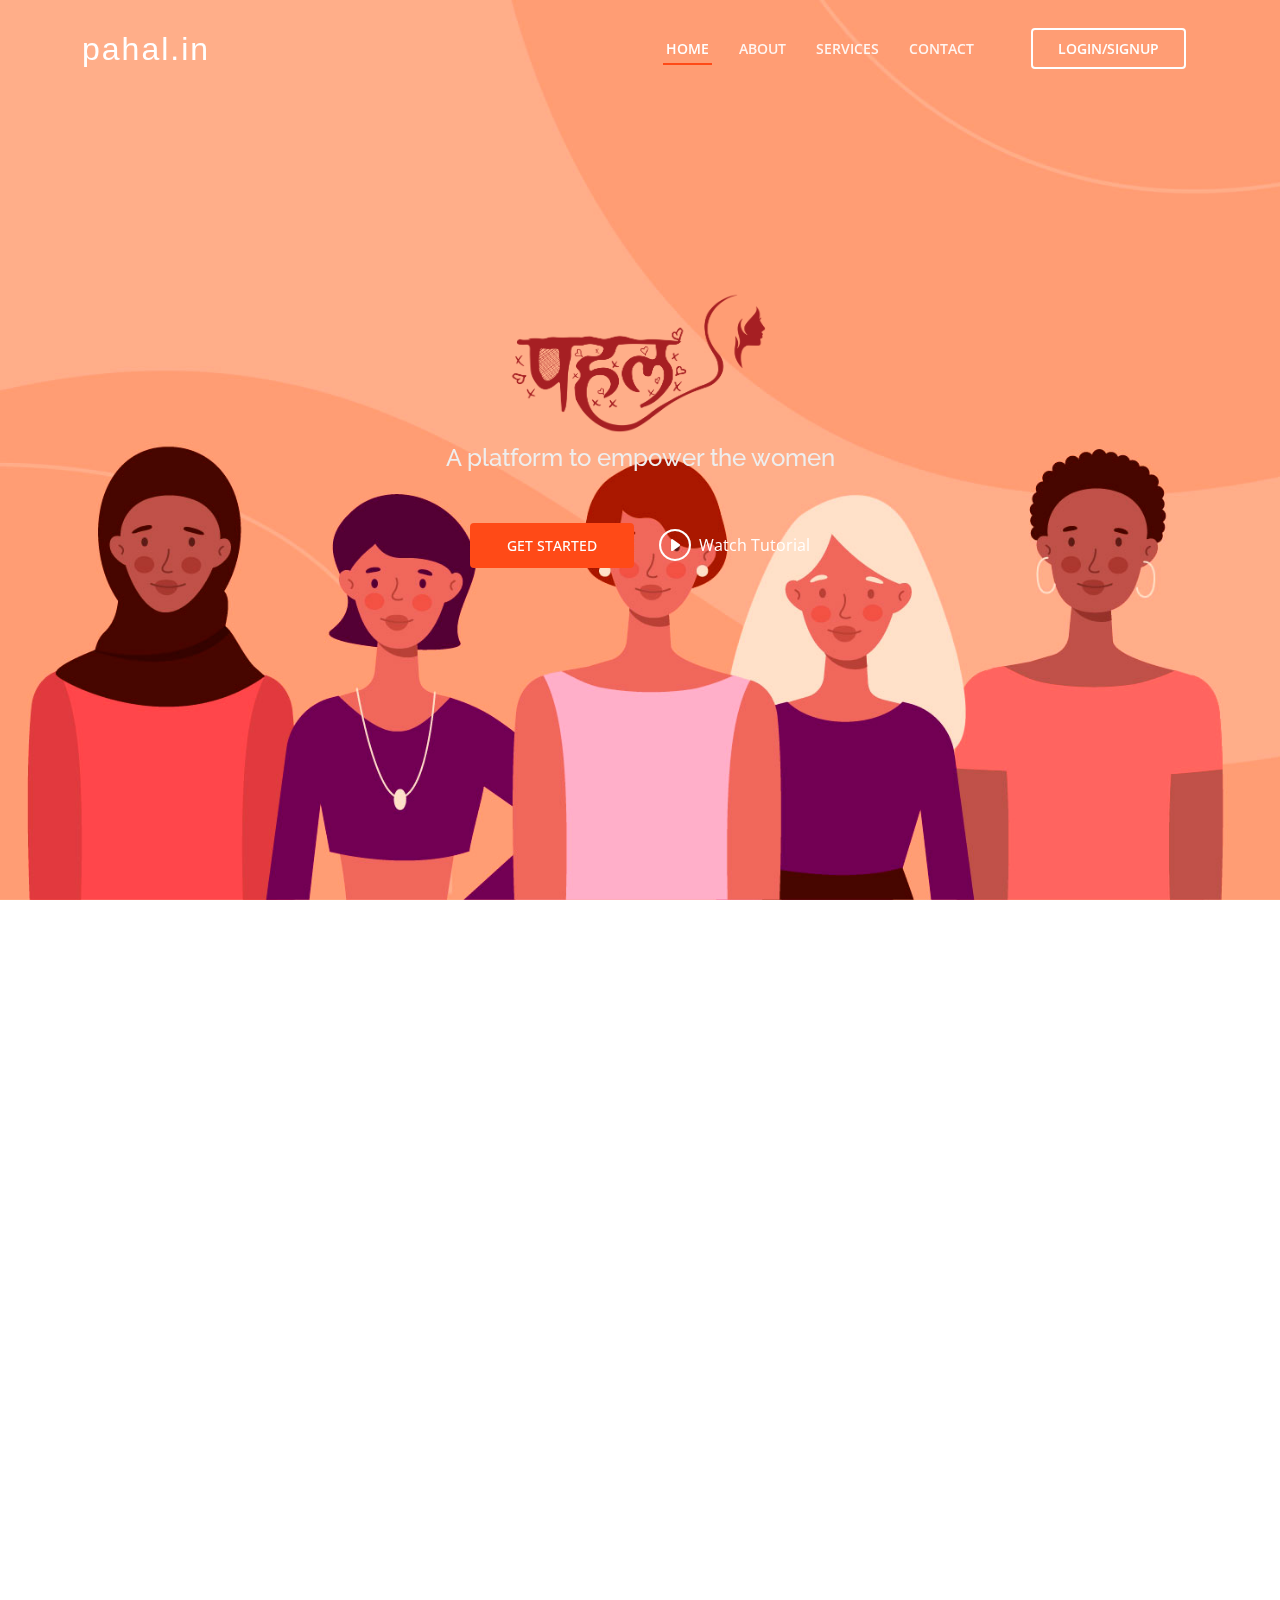
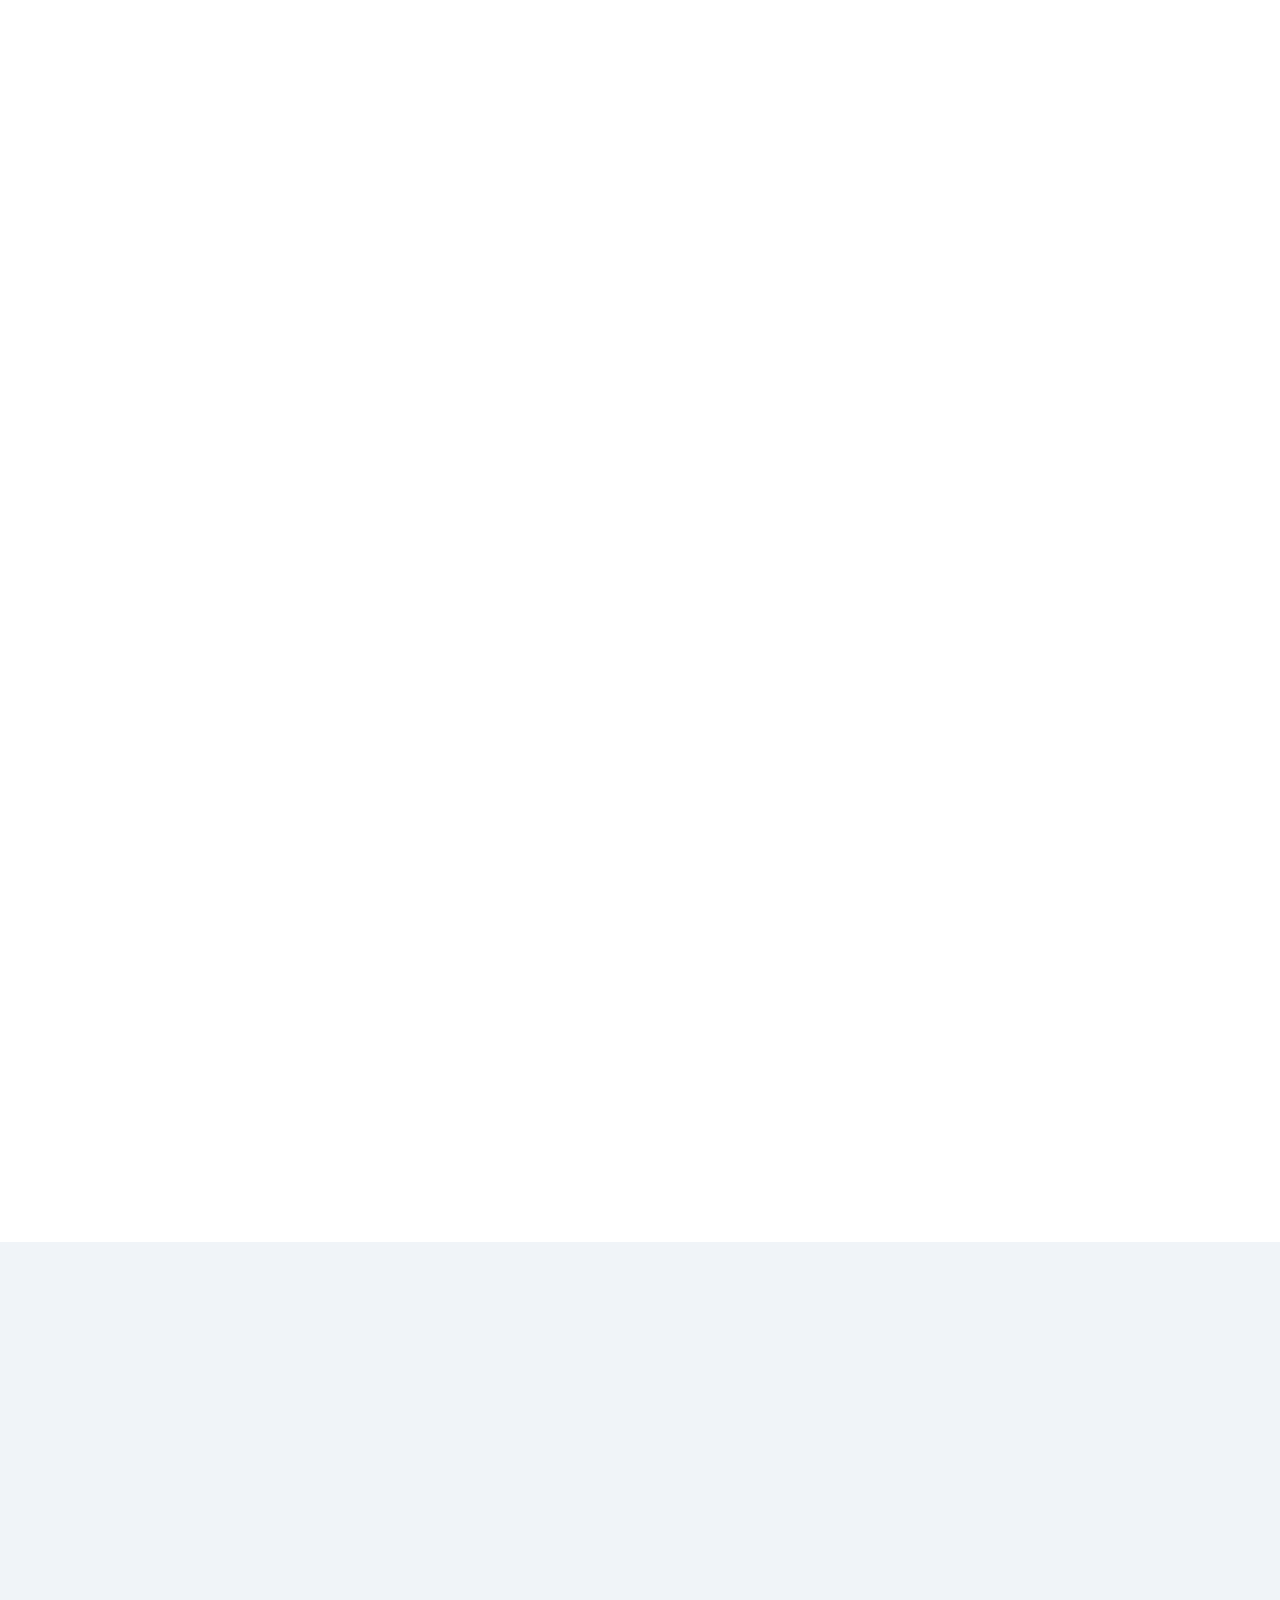
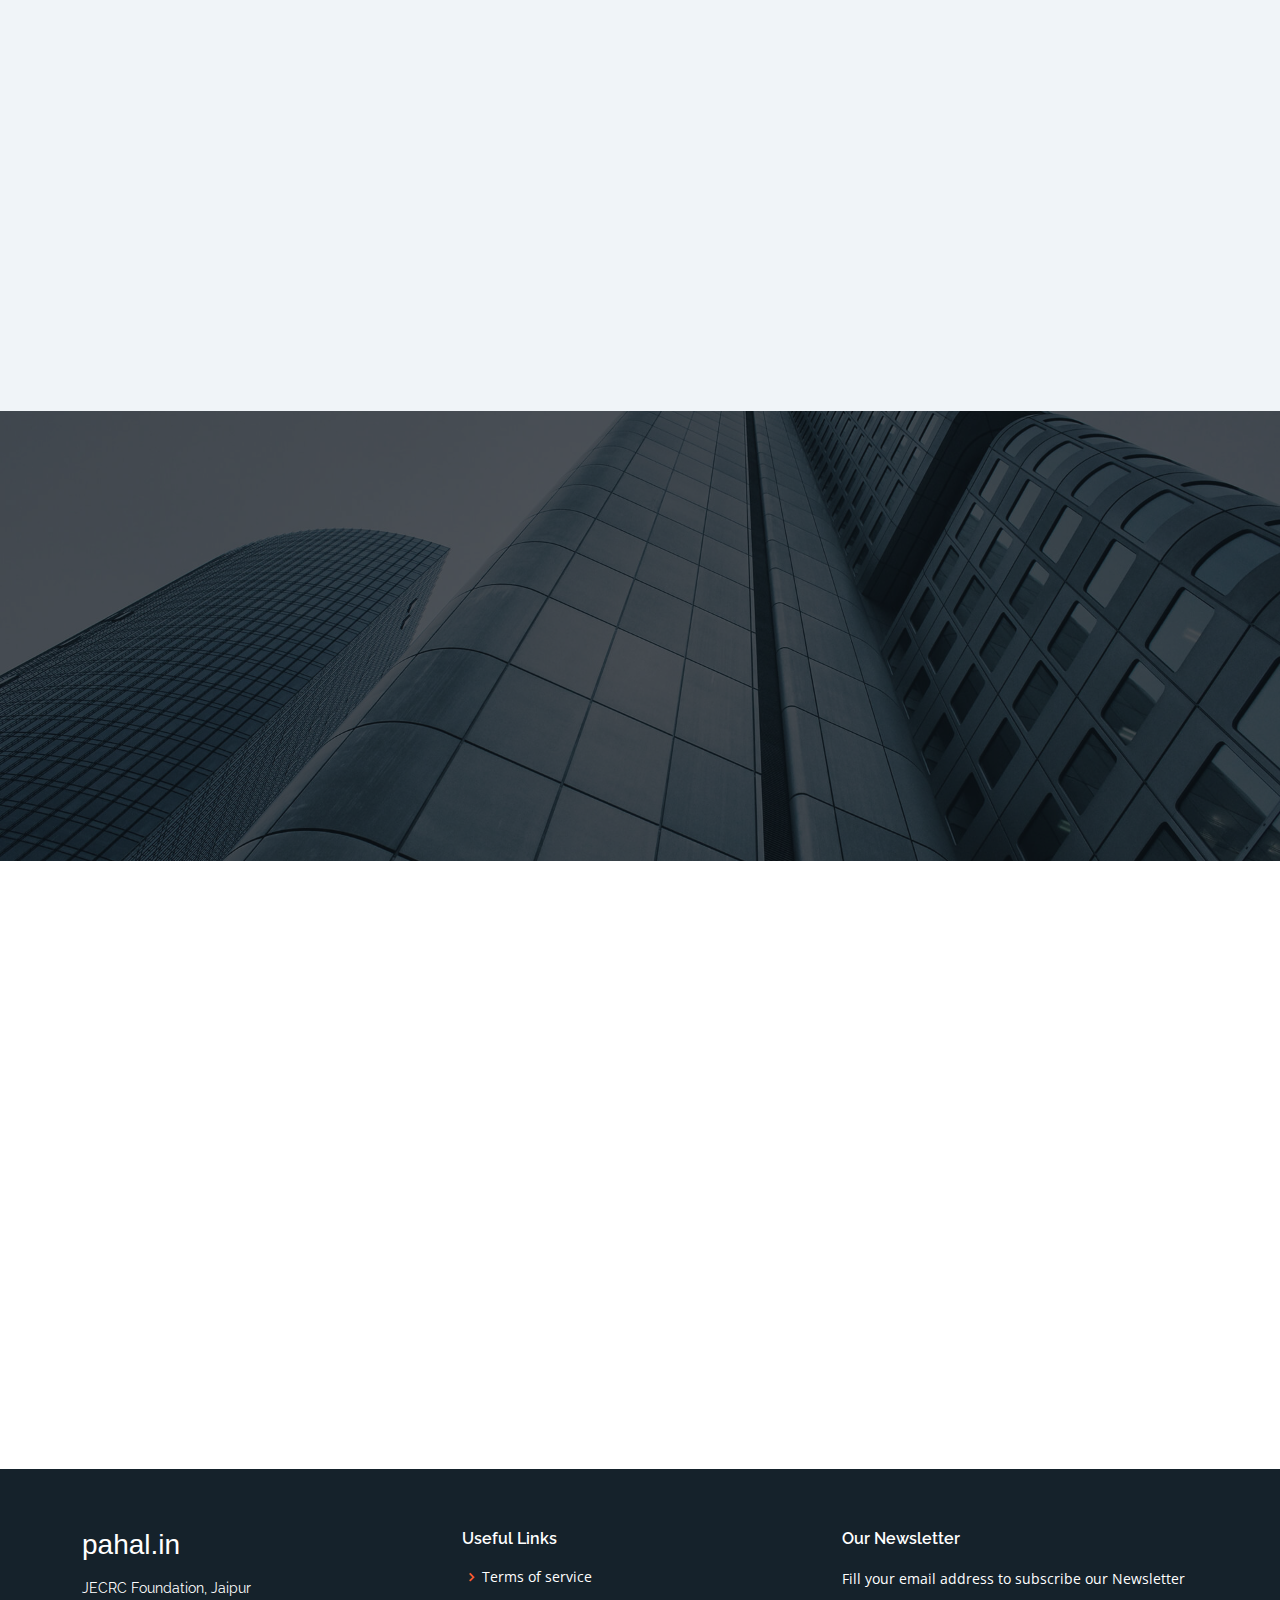
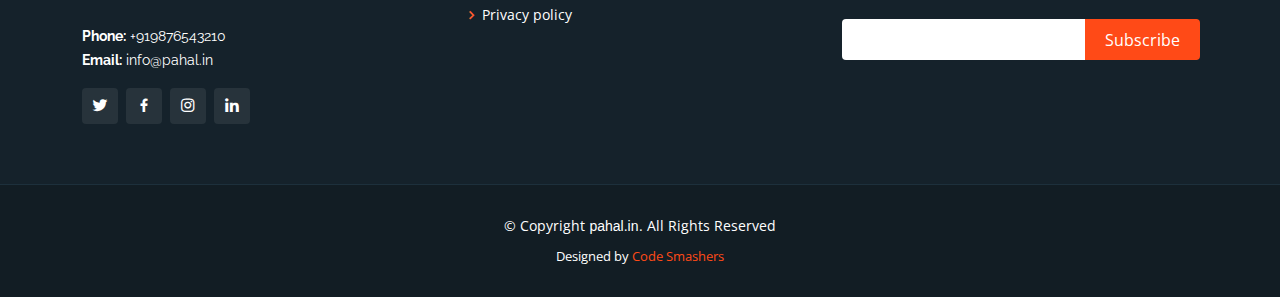
<file: index.html>
<!DOCTYPE html>
<html lang="en">

<head>
  <meta charset="utf-8">
  <meta content="width=device-width, initial-scale=1.0" name="viewport">

  <title>Pahal - A platform to empower the women</title>
  <meta content="" name="description">
  <meta content="" name="keywords">

  <!-- Favicons -->
  <link href="assets/img/favicon.png" rel="icon">
  <link href="assets/img/apple-touch-icon.png" rel="apple-touch-icon">

  <!-- Google Fonts -->
  <link href="https://fonts.googleapis.com/css?family=Open+Sans:300,300i,400,400i,600,600i,700,700i|Raleway:300,300i,400,400i,500,500i,600,600i,700,700i|Poppins:300,300i,400,400i,500,500i,600,600i,700,700i" rel="stylesheet">

  <!-- Vendor CSS Files -->
  <link href="assets/vendor/aos/aos.css" rel="stylesheet">
  <link href="assets/vendor/bootstrap/css/bootstrap.min.css" rel="stylesheet">
  <link href="assets/vendor/bootstrap-icons/bootstrap-icons.css" rel="stylesheet">
  <link href="assets/vendor/boxicons/css/boxicons.min.css" rel="stylesheet">
  <link href="assets/vendor/glightbox/css/glightbox.min.css" rel="stylesheet">
  <link href="assets/vendor/remixicon/remixicon.css" rel="stylesheet">
  <link href="assets/vendor/swiper/swiper-bundle.min.css" rel="stylesheet">

  <!-- Template Main CSS File -->
  <link href="assets/css/style.css" rel="stylesheet">

  <!-- =======================================================
  * Template Name: Dewi - v4.1.0
  * Template URL: https://bootstrapmade.com/dewi-free-multi-purpose-html-template/
  * Author: BootstrapMade.com
  * License: https://bootstrapmade.com/license/
  ======================================================== -->
</head>

<body>

  <!-- ======= Header ======= -->
  <header id="header" class="fixed-top ">
    <div class="container d-flex align-items-center justify-content-between">

      <h1 class="logo"><a href="index.html">pahal.in</a></h1>
      <!-- Uncomment below if you prefer to use an image logo -->
      <!-- <a href="index.html" class="logo"><img src="assets/img/logo.png" alt="" class="img-fluid"></a>-->

      <nav id="navbar" class="navbar">
        <ul>
          <li><a class="nav-link scrollto active" href="#hero">Home</a></li>
          <li><a class="nav-link scrollto" href="#about">About</a></li>
          <li><a class="nav-link scrollto" href="#services">Services</a></li>
          <!-- <li><a class="nav-link scrollto " href="#portfolio">Portfolio</a></li>
          <li><a class="nav-link scrollto" href="#team">Team</a></li> -->
          <!-- <li class="dropdown"><a href="#"><span>Drop Down</span> <i class="bi bi-chevron-down"></i></a>
            <ul>
              <li><a href="#">Drop Down 1</a></li>
              <li class="dropdown"><a href="#"><span>Deep Drop Down</span> <i class="bi bi-chevron-right"></i></a>
                <ul>
                  <li><a href="#">Deep Drop Down 1</a></li>
                  <li><a href="#">Deep Drop Down 2</a></li>
                  <li><a href="#">Deep Drop Down 3</a></li>
                  <li><a href="#">Deep Drop Down 4</a></li>
                  <li><a href="#">Deep Drop Down 5</a></li>
                </ul>
              </li>
              <li><a href="#">Drop Down 2</a></li>
              <li><a href="#">Drop Down 3</a></li>
              <li><a href="#">Drop Down 4</a></li>
            </ul>
          </li> -->
          <li><a class="nav-link scrollto" href="#contact">Contact</a></li>
          <li><a class="getstarted scrollto" href="#about">Login/Signup</a></li>
        </ul>
        <i class="bi bi-list mobile-nav-toggle"></i>
      </nav><!-- .navbar -->

    </div>
  </header><!-- End Header -->

  <!-- ======= Hero Section ======= -->
  <section id="hero">
    <div class="hero-container" data-aos="fade-up" data-aos-delay="150">
      
        <img src="assets\img\Pahal Logo.png" alt="", width="300px" style="padding: 10px;">
     
      <!-- <h1>Plan. Launch. Grow.</h1> -->
      <h2>A platform to empower the women</h2>
      <div class="d-flex">
        <a href="#about" class="btn-get-started scrollto">Get Started</a>
        <a href="https://www.youtube.com/watch?v=jDDaplaOz7Q" class="glightbox btn-watch-video"><i class="bi bi-play-circle"></i><span>Watch Tutorial</span></a>
      </div>
    </div>
  </section><!-- End Hero -->

  <main id="main">

    <!-- ======= About Section ======= -->
    <section id="about" class="about">
      <div class="container" data-aos="fade-up">

        <div class="row">

          <div class="col-lg-6 video-box align-self-baseline" data-aos="zoom-in" data-aos-delay="100">
            <img src="assets/img/about.jpg" class="img-fluid" alt="">
            <a href="https://www.youtube.com/watch?v=jDDaplaOz7Q" class="glightbox play-btn mb-4"></a>
          </div>

          <div class="col-lg-6 pt-3 pt-lg-0 content">
            <h3>Voluptatem dignissimos provident quasi corporis voluptates sit assumenda.</h3>
            <p class="fst-italic">
              Lorem ipsum dolor sit amet, consectetur adipiscing elit, sed do eiusmod tempor incididunt ut labore et dolore
              magna aliqua.
            </p>
            <ul>
              <li><i class="bx bx-check-double"></i> Ullamco laboris nisi ut aliquip ex ea commodo consequat.</li>
              <li><i class="bx bx-check-double"></i> Duis aute irure dolor in reprehenderit in voluptate velit.</li>
              <li><i class="bx bx-check-double"></i> Voluptate repellendus pariatur reprehenderit corporis sint.</li>
              <li><i class="bx bx-check-double"></i> Ullamco laboris nisi ut aliquip ex ea commodo consequat. Duis aute irure dolor in reprehenderit in voluptate trideta storacalaperda mastiro dolore eu fugiat nulla pariatur.</li>
            </ul>
            <p>
              Ullamco laboris nisi ut aliquip ex ea commodo consequat. Duis aute irure dolor in reprehenderit in voluptate
              velit esse cillum dolore eu fugiat nulla pariatur. Excepteur sint occaecat cupidatat non proident, sunt in
              culpa qui officia deserunt mollit anim id est laborum
            </p>
          </div>

        </div>

      </div>
    </section><!-- End About Section -->

    <!-- ======= About Boxes Section ======= -->
    <section id="about-boxes" class="about-boxes">
      <div class="container" data-aos="fade-up">

        <div class="row">
          <div class="col-lg-4 col-md-6 d-flex align-items-stretch" data-aos="fade-up" data-aos-delay="100">
            <div class="card">
              <img src="assets/img/about-boxes-1.jpg" class="card-img-top" alt="...">
              <div class="card-icon">
                <i class="ri-brush-4-line"></i>
              </div>
              <div class="card-body">
                <h5 class="card-title"><a href="">Our Mission</a></h5>
                <p class="card-text">To help every woman break the cycle of suppression and poverty that prevents them from reaching their full potential.</p>
              </div>
            </div>
          </div>
          <div class="col-lg-4 col-md-6 d-flex align-items-stretch" data-aos="fade-up" data-aos-delay="200">
            <div class="card">
              <img src="assets/img/about-boxes-2.jpg" class="card-img-top" alt="...">
              <div class="card-icon">
                <i class="ri-calendar-check-line"></i>
              </div>
              <div class="card-body">
                <h5 class="card-title"><a href="">Our Plan</a></h5>
                <p class="card-text">To provide job opportunities to women as per their capabilities and empower them through a platform where their voices can be heard and will inspire others.</p>
              </div>
            </div>
          </div>
          <div class="col-lg-4 col-md-6 d-flex align-items-stretch" data-aos="fade-up" data-aos-delay="300">
            <div class="card">
              <img src="assets/img/about-boxes-3.jpg" class="card-img-top" alt="...">
              <div class="card-icon">
                <i class="ri-movie-2-line"></i>
              </div>
              <div class="card-body">
                <h5 class="card-title"><a href="">Our Vision</a></h5>
                <p class="card-text">We envision a world where every woman has the strength to speak up for themselves & to earn a living on their own.</p>
              </div>
            </div>
          </div>
        </div>

      </div>
    </section><!-- End About Boxes Section -->

    <!-- ======= Features Section ======= -->
    <section id="features" class="features">
      <div class="container" data-aos="fade-up">

        <ul class="nav nav-tabs row d-flex">
          <li class="nav-item col-3">
            <a class="nav-link active show" data-bs-toggle="tab" href="#tab-1">
              <i class="ri-gps-line"></i>
              <h4 class="d-none d-lg-block">Modi sit est dela pireda nest</h4>
            </a>
          </li>
          <li class="nav-item col-3">
            <a class="nav-link" data-bs-toggle="tab" href="#tab-2">
              <i class="ri-body-scan-line"></i>
              <h4 class="d-none d-lg-block">Unde praesenti mara setra le</h4>
            </a>
          </li>
          <li class="nav-item col-3">
            <a class="nav-link" data-bs-toggle="tab" href="#tab-3">
              <i class="ri-sun-line"></i>
              <h4 class="d-none d-lg-block">Pariatur explica nitro dela</h4>
            </a>
          </li>
          <li class="nav-item col-3">
            <a class="nav-link" data-bs-toggle="tab" href="#tab-4">
              <i class="ri-store-line"></i>
              <h4 class="d-none d-lg-block">Nostrum qui dile node</h4>
            </a>
          </li>
        </ul>

        <div class="tab-content">
          <div class="tab-pane active show" id="tab-1">
            <div class="row">
              <div class="col-lg-6 order-2 order-lg-1 mt-3 mt-lg-0">
                <h3>Voluptatem dignissimos provident quasi corporis voluptates sit assumenda.</h3>
                <p class="fst-italic">
                  Lorem ipsum dolor sit amet, consectetur adipiscing elit, sed do eiusmod tempor incididunt ut labore et dolore
                  magna aliqua.
                </p>
                <ul>
                  <li><i class="ri-check-double-line"></i> Ullamco laboris nisi ut aliquip ex ea commodo consequat.</li>
                  <li><i class="ri-check-double-line"></i> Duis aute irure dolor in reprehenderit in voluptate velit.</li>
                  <li><i class="ri-check-double-line"></i> Ullamco laboris nisi ut aliquip ex ea commodo consequat. Duis aute irure dolor in reprehenderit in voluptate trideta storacalaperda mastiro dolore eu fugiat nulla pariatur.</li>
                </ul>
                <p>
                  Ullamco laboris nisi ut aliquip ex ea commodo consequat. Duis aute irure dolor in reprehenderit in voluptate
                  velit esse cillum dolore eu fugiat nulla pariatur. Excepteur sint occaecat cupidatat non proident, sunt in
                  culpa qui officia deserunt mollit anim id est laborum
                </p>
              </div>
              <div class="col-lg-6 order-1 order-lg-2 text-center">
                <img src="assets/img/features-1.png" alt="" class="img-fluid">
              </div>
            </div>
          </div>
          <div class="tab-pane" id="tab-2">
            <div class="row">
              <div class="col-lg-6 order-2 order-lg-1 mt-3 mt-lg-0">
                <h3>Neque exercitationem debitis soluta quos debitis quo mollitia officia est</h3>
                <p>
                  Ullamco laboris nisi ut aliquip ex ea commodo consequat. Duis aute irure dolor in reprehenderit in voluptate
                  velit esse cillum dolore eu fugiat nulla pariatur. Excepteur sint occaecat cupidatat non proident, sunt in
                  culpa qui officia deserunt mollit anim id est laborum
                </p>
                <p class="fst-italic">
                  Lorem ipsum dolor sit amet, consectetur adipiscing elit, sed do eiusmod tempor incididunt ut labore et dolore
                  magna aliqua.
                </p>
                <ul>
                  <li><i class="ri-check-double-line"></i> Ullamco laboris nisi ut aliquip ex ea commodo consequat.</li>
                  <li><i class="ri-check-double-line"></i> Duis aute irure dolor in reprehenderit in voluptate velit.</li>
                  <li><i class="ri-check-double-line"></i> Provident mollitia neque rerum asperiores dolores quos qui a. Ipsum neque dolor voluptate nisi sed.</li>
                  <li><i class="ri-check-double-line"></i> Ullamco laboris nisi ut aliquip ex ea commodo consequat. Duis aute irure dolor in reprehenderit in voluptate trideta storacalaperda mastiro dolore eu fugiat nulla pariatur.</li>
                </ul>
              </div>
              <div class="col-lg-6 order-1 order-lg-2 text-center">
                <img src="assets/img/features-2.png" alt="" class="img-fluid">
              </div>
            </div>
          </div>
          <div class="tab-pane" id="tab-3">
            <div class="row">
              <div class="col-lg-6 order-2 order-lg-1 mt-3 mt-lg-0">
                <h3>Voluptatibus commodi ut accusamus ea repudiandae ut autem dolor ut assumenda</h3>
                <p>
                  Ullamco laboris nisi ut aliquip ex ea commodo consequat. Duis aute irure dolor in reprehenderit in voluptate
                  velit esse cillum dolore eu fugiat nulla pariatur. Excepteur sint occaecat cupidatat non proident, sunt in
                  culpa qui officia deserunt mollit anim id est laborum
                </p>
                <ul>
                  <li><i class="ri-check-double-line"></i> Ullamco laboris nisi ut aliquip ex ea commodo consequat.</li>
                  <li><i class="ri-check-double-line"></i> Duis aute irure dolor in reprehenderit in voluptate velit.</li>
                  <li><i class="ri-check-double-line"></i> Provident mollitia neque rerum asperiores dolores quos qui a. Ipsum neque dolor voluptate nisi sed.</li>
                </ul>
                <p class="fst-italic">
                  Lorem ipsum dolor sit amet, consectetur adipiscing elit, sed do eiusmod tempor incididunt ut labore et dolore
                  magna aliqua.
                </p>
              </div>
              <div class="col-lg-6 order-1 order-lg-2 text-center">
                <img src="assets/img/features-3.png" alt="" class="img-fluid">
              </div>
            </div>
          </div>
          <div class="tab-pane" id="tab-4">
            <div class="row">
              <div class="col-lg-6 order-2 order-lg-1 mt-3 mt-lg-0">
                <h3>Omnis fugiat ea explicabo sunt dolorum asperiores sequi inventore rerum</h3>
                <p>
                  Ullamco laboris nisi ut aliquip ex ea commodo consequat. Duis aute irure dolor in reprehenderit in voluptate
                  velit esse cillum dolore eu fugiat nulla pariatur. Excepteur sint occaecat cupidatat non proident, sunt in
                  culpa qui officia deserunt mollit anim id est laborum
                </p>
                <p class="fst-italic">
                  Lorem ipsum dolor sit amet, consectetur adipiscing elit, sed do eiusmod tempor incididunt ut labore et dolore
                  magna aliqua.
                </p>
                <ul>
                  <li><i class="ri-check-double-line"></i> Ullamco laboris nisi ut aliquip ex ea commodo consequat.</li>
                  <li><i class="ri-check-double-line"></i> Duis aute irure dolor in reprehenderit in voluptate velit.</li>
                  <li><i class="ri-check-double-line"></i> Ullamco laboris nisi ut aliquip ex ea commodo consequat. Duis aute irure dolor in reprehenderit in voluptate trideta storacalaperda mastiro dolore eu fugiat nulla pariatur.</li>
                </ul>
              </div>
              <div class="col-lg-6 order-1 order-lg-2 text-center">
                <img src="assets/img/features-4.png" alt="" class="img-fluid">
              </div>
            </div>
          </div>
        </div>

      </div>
    </section><!-- End Features Section -->

    <!-- ======= Services Section ======= -->
    <section id="services" class="services section-bg">
      <div class="container" data-aos="fade-up">

        <div class="section-title">
          <h2>Services</h2>
          <p>Check our Services</p>
        </div>

        <div class="row" data-aos="fade-up" data-aos-delay="200">
          <div class="col-md-6">
            <div class="icon-box">
              <i class="bi bi-briefcase"></i>
              <h4><a href="#">Jobs for women</a></h4>
              <p>We provide job opportunities to unemployed women to empower them.</p>
            </div>
          </div>
          <div class="col-md-6 mt-4 mt-md-0">
            <div class="icon-box">
              <i class="bi bi-bar-chart"></i>
              <h4><a href="#">Recruitment for organizations</a></h4>
              <p>Organizations can recruit the candidates as per their needs.</p>
            </div>
          </div>
          <div class="col-md-6 mt-4 mt-md-0">
            <div class="icon-box">
              <i class="bi bi-blockquote-right"></i>
              <h4><a href="#">Blogging</a></h4>
              <p>Blogging feature to inspire or motivate them for their bright future.</p>
            </div>
          </div>
          <div class="col-md-6 mt-4 mt-md-0">
            <div class="icon-box">
              <i class="bi bi-laptop"></i>
              <h4><a href="#">Trainings</a></h4>
              <p>Provide training to make them industry ready.</p>
            </div>
          </div>
          <div class="col-md-6 mt-4 mt-md-0">
            <div class="icon-box">
              <i class="bi bi-command"></i>
              <h4><a href="#">Direct User-Organisation Commuication</a></h4>
              <p>Instant messaging will keep the users in touch with organization for any doubt assistance.</p>
            </div>
          </div>
        </div>

      </div>
    </section><!-- End Services Section -->

    <!-- ======= Testimonials Section ======= -->
    <section id="testimonials" class="testimonials">
      <div class="container" data-aos="zoom-in">

        <div class="testimonials-slider swiper-container" data-aos="fade-up" data-aos-delay="100">
          <div class="swiper-wrapper">

            <div class="swiper-slide">
              <div class="testimonial-item">
                <img src="assets/img/testimonials/testimonials-1.jpg" class="testimonial-img" alt="">
                <h3>Saul Goodman</h3>
                <h4>Ceo &amp; Founder</h4>
                <p>
                  <i class="bx bxs-quote-alt-left quote-icon-left"></i>
                  Proin iaculis purus consequat sem cure digni ssim donec porttitora entum suscipit rhoncus. Accusantium quam, ultricies eget id, aliquam eget nibh et. Maecen aliquam, risus at semper.
                  <i class="bx bxs-quote-alt-right quote-icon-right"></i>
                </p>
              </div>
            </div><!-- End testimonial item -->

            <div class="swiper-slide">
              <div class="testimonial-item">
                <img src="assets/img/testimonials/testimonials-2.jpg" class="testimonial-img" alt="">
                <h3>Sara Wilsson</h3>
                <h4>Designer</h4>
                <p>
                  <i class="bx bxs-quote-alt-left quote-icon-left"></i>
                  Export tempor illum tamen malis malis eram quae irure esse labore quem cillum quid cillum eram malis quorum velit fore eram velit sunt aliqua noster fugiat irure amet legam anim culpa.
                  <i class="bx bxs-quote-alt-right quote-icon-right"></i>
                </p>
              </div>
            </div><!-- End testimonial item -->

            <div class="swiper-slide">
              <div class="testimonial-item">
                <img src="assets/img/testimonials/testimonials-3.jpg" class="testimonial-img" alt="">
                <h3>Jena Karlis</h3>
                <h4>Store Owner</h4>
                <p>
                  <i class="bx bxs-quote-alt-left quote-icon-left"></i>
                  Enim nisi quem export duis labore cillum quae magna enim sint quorum nulla quem veniam duis minim tempor labore quem eram duis noster aute amet eram fore quis sint minim.
                  <i class="bx bxs-quote-alt-right quote-icon-right"></i>
                </p>
              </div>
            </div><!-- End testimonial item -->

            <div class="swiper-slide">
              <div class="testimonial-item">
                <img src="assets/img/testimonials/testimonials-4.jpg" class="testimonial-img" alt="">
                <h3>Matt Brandon</h3>
                <h4>Freelancer</h4>
                <p>
                  <i class="bx bxs-quote-alt-left quote-icon-left"></i>
                  Fugiat enim eram quae cillum dolore dolor amet nulla culpa multos export minim fugiat minim velit minim dolor enim duis veniam ipsum anim magna sunt elit fore quem dolore labore illum veniam.
                  <i class="bx bxs-quote-alt-right quote-icon-right"></i>
                </p>
              </div>
            </div><!-- End testimonial item -->

            <div class="swiper-slide">
              <div class="testimonial-item">
                <img src="assets/img/testimonials/testimonials-5.jpg" class="testimonial-img" alt="">
                <h3>John Larson</h3>
                <h4>Entrepreneur</h4>
                <p>
                  <i class="bx bxs-quote-alt-left quote-icon-left"></i>
                  Quis quorum aliqua sint quem legam fore sunt eram irure aliqua veniam tempor noster veniam enim culpa labore duis sunt culpa nulla illum cillum fugiat legam esse veniam culpa fore nisi cillum quid.
                  <i class="bx bxs-quote-alt-right quote-icon-right"></i>
                </p>
              </div>
            </div><!-- End testimonial item -->

          </div>
          <div class="swiper-pagination"></div>
        </div>

      </div>
    </section><!-- End Testimonials Section -->

    <!-- ======= Team Section ======= -->
    <!-- <section id="team" class="team section-bg">
      <div class="container" data-aos="fade-up">

        <div class="section-title">
          <h2>Team</h2>
          <p>Check our Team</p>
        </div>

        <div class="row">

          <div class="col-lg-4 col-md-6">
            <div class="member" data-aos="fade-up" data-aos-delay="100">
              <div class="pic"><img src="assets/img/team/team-1.jpg" class="img-fluid" alt=""></div>
              <div class="member-info">
                <h4>Walter White</h4>
                <span>Chief Executive Officer</span>
                <div class="social">
                  <a href=""><i class="bi bi-twitter"></i></a>
                  <a href=""><i class="bi bi-facebook"></i></a>
                  <a href=""><i class="bi bi-instagram"></i></a>
                  <a href=""><i class="bi bi-linkedin"></i></a>
                </div>
              </div>
            </div>
          </div>

          <div class="col-lg-4 col-md-6" data-aos="fade-up" data-aos-delay="200">
            <div class="member">
              <div class="pic"><img src="assets/img/team/team-2.jpg" class="img-fluid" alt=""></div>
              <div class="member-info">
                <h4>Sarah Jhonson</h4>
                <span>Product Manager</span>
                <div class="social">
                  <a href=""><i class="bi bi-twitter"></i></a>
                  <a href=""><i class="bi bi-facebook"></i></a>
                  <a href=""><i class="bi bi-instagram"></i></a>
                  <a href=""><i class="bi bi-linkedin"></i></a>
                </div>
              </div>
            </div>
          </div>

          <div class="col-lg-4 col-md-6" data-aos="fade-up" data-aos-delay="300">
            <div class="member">
              <div class="pic"><img src="assets/img/team/team-3.jpg" class="img-fluid" alt=""></div>
              <div class="member-info">
                <h4>William Anderson</h4>
                <span>CTO</span>
                <div class="social">
                  <a href=""><i class="bi bi-twitter"></i></a>
                  <a href=""><i class="bi bi-facebook"></i></a>
                  <a href=""><i class="bi bi-instagram"></i></a>
                  <a href=""><i class="bi bi-linkedin"></i></a>
                </div>
              </div>
            </div>
          </div>

        </div>

      </div> -->
    </section><!-- End Team Section -->

    <!-- ======= Contact Section ======= -->
    <section id="contact" class="contact">
      <div class="container" data-aos="fade-up"">

    <div class=" section-title">
        <h2>Contact</h2>
        <p>Contact Us</p>
      </div>

      <div class="row">

        <div class="col-lg-6">

          <div class="row">
            <div class="col-md-12">
              <div class="info-box">
                <i class="bx bx-map"></i>
                <h3>Our Address</h3>
                <p>JECRC Foundation, Jaipur</p>
              </div>
            </div>
            <div class="col-md-6">
              <div class="info-box mt-4">
                <i class="bx bx-envelope"></i>
                <h3>Email Us</h3>
                <p>info@pahal.in<br>contact@pahal.in</p>
              </div>
            </div>
            <div class="col-md-6">
              <div class="info-box mt-4">
                <i class="bx bx-phone-call"></i>
                <h3>Call Us</h3>
                <p>+919876543210</p>
              </div>
            </div>
          </div>

        </div>

        <div class="col-lg-6 mt-4 mt-lg-0">
          <form action="forms/contact.php" method="post" role="form" class="php-email-form">
            <div class="row">
              <div class="col-md-6 form-group">
                <input type="text" name="name" class="form-control" id="name" placeholder="Your Name" required>
              </div>
              <div class="col-md-6 form-group mt-3 mt-md-0">
                <input type="email" class="form-control" name="email" id="email" placeholder="Your Email" required>
              </div>
            </div>
            <div class="form-group mt-3">
              <input type="text" class="form-control" name="subject" id="subject" placeholder="Subject" required>
            </div>
            <div class="form-group mt-3">
              <textarea class="form-control" name="message" rows="5" placeholder="Message" required></textarea>
            </div>
            <div class="my-3">
              <div class="loading">Loading</div>
              <div class="error-message"></div>
              <div class="sent-message">Your message has been sent. Thank you!</div>
            </div>
            <div class="text-center"><button type="submit">Send Message</button></div>
          </form>
        </div>

      </div>

      </div>
    </section><!-- End Contact Section -->

  </main><!-- End #main -->

  <!-- ======= Footer ======= -->
  <footer id="footer">
    <div class="footer-top">
      <div class="container">
        <div class="row">

          <div class="col-lg-4 col-md-6">
            <div class="footer-info">
              <h3>pahal.in</h3>
              <p>
                JECRC Foundation, Jaipur<br><br>
                <strong>Phone:</strong> +919876543210<br>
                <strong>Email:</strong> info@pahal.in<br>
              </p>
              <div class="social-links mt-3">
                <a href="#" class="twitter"><i class="bx bxl-twitter"></i></a>
                <a href="#" class="facebook"><i class="bx bxl-facebook"></i></a>
                <a href="#" class="instagram"><i class="bx bxl-instagram"></i></a>
                <a href="#" class="linkedin"><i class="bx bxl-linkedin"></i></a>
              </div>
            </div>
          </div>

          <div class="col-lg-4 col-md-6 footer-links">
            <h4>Useful Links</h4>
            <ul>
              <li><i class="bx bx-chevron-right"></i> <a href="#">Terms of service</a></li>
              <li><i class="bx bx-chevron-right"></i> <a href="#">Privacy policy</a></li>
            </ul>
          </div>

          <div class="col-lg-4 col-md-6 footer-newsletter">
            <h4>Our Newsletter</h4>
            <p>Fill your email address to subscribe our Newsletter</p>
            <form action="" method="post">
              <input type="email" name="email"><input type="submit" value="Subscribe">
            </form>

          </div>

        </div>
      </div>
    </div>

    <div class="container">
      <div class="copyright">
        &copy; Copyright <strong><span>pahal.in</span></strong>. All Rights Reserved
      </div>
      <div class="credits">
        <!-- All the links in the footer should remain intact. -->
        <!-- You can delete the links only if you purchased the pro version. -->
        <!-- Licensing information: https://bootstrapmade.com/license/ -->
        <!-- Purchase the pro version with working PHP/AJAX contact form: https://bootstrapmade.com/dewi-free-multi-purpose-html-template/ -->
        Designed by <a href="#">Code Smashers</a>
      </div>
    </div>
  </footer><!-- End Footer -->

  <div id="preloader"></div>
  <a href="#" class="back-to-top d-flex align-items-center justify-content-center"><i class="bi bi-arrow-up-short"></i></a>

  <!-- Vendor JS Files -->
  <script src="assets/vendor/aos/aos.js"></script>
  <script src="assets/vendor/bootstrap/js/bootstrap.bundle.min.js"></script>
  <script src="assets/vendor/glightbox/js/glightbox.min.js"></script>
  <script src="assets/vendor/isotope-layout/isotope.pkgd.min.js"></script>
  <script src="assets/vendor/php-email-form/validate.js"></script>
  <script src="assets/vendor/purecounter/purecounter.js"></script>
  <script src="assets/vendor/swiper/swiper-bundle.min.js"></script>

  <!-- Template Main JS File -->
  <script src="assets/js/main.js"></script>

</body>

</html>
</file>
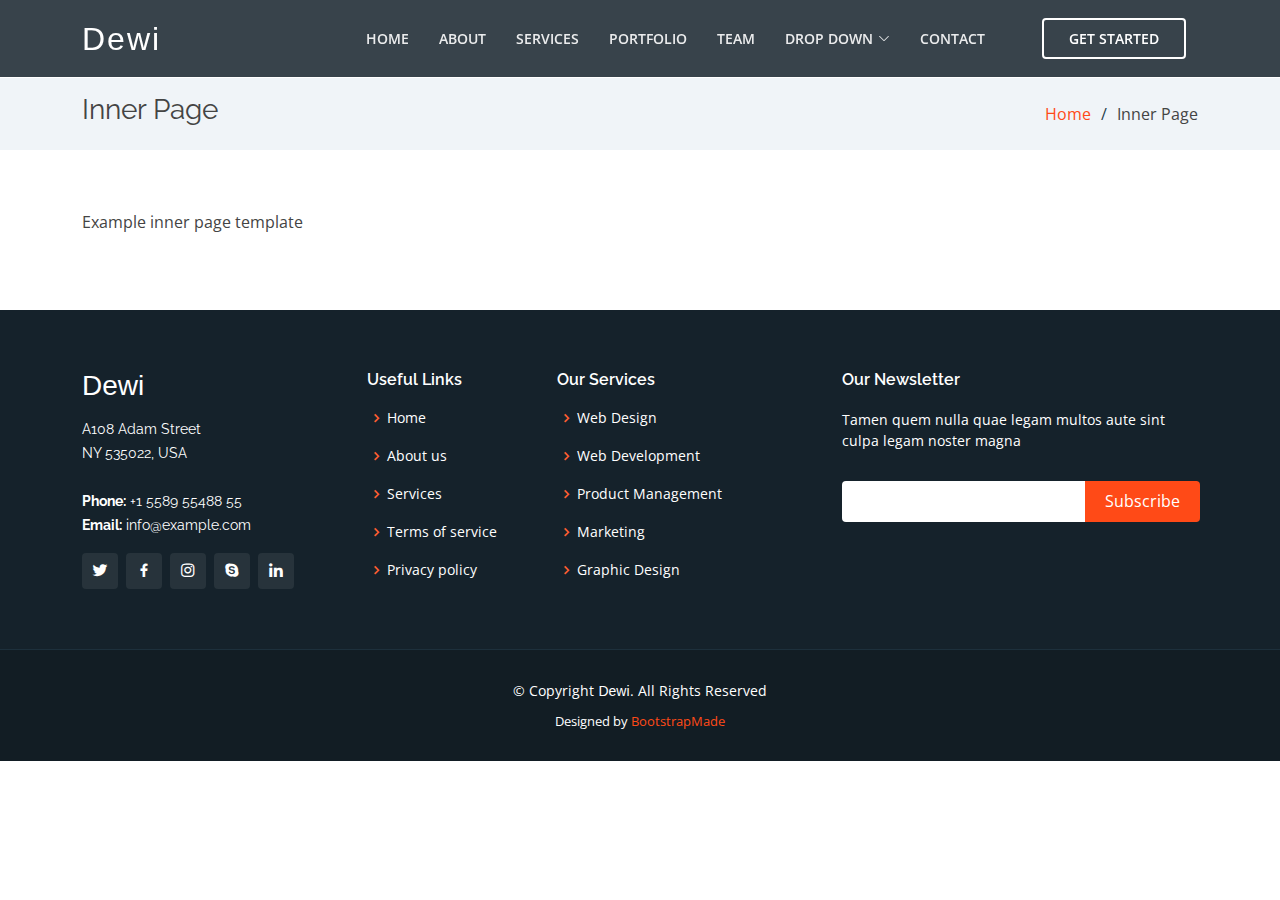
<file: inner-page.html>
<!DOCTYPE html>
<html lang="en">

<head>
  <meta charset="utf-8">
  <meta content="width=device-width, initial-scale=1.0" name="viewport">

  <title>Inner Page - Dewi Bootstrap Template</title>
  <meta content="" name="description">
  <meta content="" name="keywords">

  <!-- Favicons -->
  <link href="assets/img/favicon.png" rel="icon">
  <link href="assets/img/apple-touch-icon.png" rel="apple-touch-icon">

  <!-- Google Fonts -->
  <link href="https://fonts.googleapis.com/css?family=Open+Sans:300,300i,400,400i,600,600i,700,700i|Raleway:300,300i,400,400i,500,500i,600,600i,700,700i|Poppins:300,300i,400,400i,500,500i,600,600i,700,700i" rel="stylesheet">

  <!-- Vendor CSS Files -->
  <link href="assets/vendor/aos/aos.css" rel="stylesheet">
  <link href="assets/vendor/bootstrap/css/bootstrap.min.css" rel="stylesheet">
  <link href="assets/vendor/bootstrap-icons/bootstrap-icons.css" rel="stylesheet">
  <link href="assets/vendor/boxicons/css/boxicons.min.css" rel="stylesheet">
  <link href="assets/vendor/glightbox/css/glightbox.min.css" rel="stylesheet">
  <link href="assets/vendor/remixicon/remixicon.css" rel="stylesheet">
  <link href="assets/vendor/swiper/swiper-bundle.min.css" rel="stylesheet">

  <!-- Template Main CSS File -->
  <link href="assets/css/style.css" rel="stylesheet">

  <!-- =======================================================
  * Template Name: Dewi - v4.1.0
  * Template URL: https://bootstrapmade.com/dewi-free-multi-purpose-html-template/
  * Author: BootstrapMade.com
  * License: https://bootstrapmade.com/license/
  ======================================================== -->
</head>

<body>

  <!-- ======= Header ======= -->
  <header id="header" class="fixed-top header-inner-pages">
    <div class="container d-flex align-items-center justify-content-between">

      <h1 class="logo"><a href="index.html">Dewi</a></h1>
      <!-- Uncomment below if you prefer to use an image logo -->
      <!-- <a href="index.html" class="logo"><img src="assets/img/logo.png" alt="" class="img-fluid"></a>-->

      <nav id="navbar" class="navbar">
        <ul>
          <li><a class="nav-link scrollto " href="#hero">Home</a></li>
          <li><a class="nav-link scrollto" href="#about">About</a></li>
          <li><a class="nav-link scrollto" href="#services">Services</a></li>
          <li><a class="nav-link scrollto " href="#portfolio">Portfolio</a></li>
          <li><a class="nav-link scrollto" href="#team">Team</a></li>
          <li class="dropdown"><a href="#"><span>Drop Down</span> <i class="bi bi-chevron-down"></i></a>
            <ul>
              <li><a href="#">Drop Down 1</a></li>
              <li class="dropdown"><a href="#"><span>Deep Drop Down</span> <i class="bi bi-chevron-right"></i></a>
                <ul>
                  <li><a href="#">Deep Drop Down 1</a></li>
                  <li><a href="#">Deep Drop Down 2</a></li>
                  <li><a href="#">Deep Drop Down 3</a></li>
                  <li><a href="#">Deep Drop Down 4</a></li>
                  <li><a href="#">Deep Drop Down 5</a></li>
                </ul>
              </li>
              <li><a href="#">Drop Down 2</a></li>
              <li><a href="#">Drop Down 3</a></li>
              <li><a href="#">Drop Down 4</a></li>
            </ul>
          </li>
          <li><a class="nav-link scrollto" href="#contact">Contact</a></li>
          <li><a class="getstarted scrollto" href="#about">Get Started</a></li>
        </ul>
        <i class="bi bi-list mobile-nav-toggle"></i>
      </nav><!-- .navbar -->

    </div>
  </header><!-- End Header -->

  <main id="main">

    <!-- ======= Breadcrumbs ======= -->
    <section class="breadcrumbs">
      <div class="container">

        <div class="d-flex justify-content-between align-items-center">
          <h2>Inner Page</h2>
          <ol>
            <li><a href="index.html">Home</a></li>
            <li>Inner Page</li>
          </ol>
        </div>

      </div>
    </section><!-- End Breadcrumbs -->

    <section class="inner-page">
      <div class="container">
        <p>
          Example inner page template
        </p>
      </div>
    </section>

  </main><!-- End #main -->

  <!-- ======= Footer ======= -->
  <footer id="footer">
    <div class="footer-top">
      <div class="container">
        <div class="row">

          <div class="col-lg-3 col-md-6">
            <div class="footer-info">
              <h3>Dewi</h3>
              <p>
                A108 Adam Street <br>
                NY 535022, USA<br><br>
                <strong>Phone:</strong> +1 5589 55488 55<br>
                <strong>Email:</strong> info@example.com<br>
              </p>
              <div class="social-links mt-3">
                <a href="#" class="twitter"><i class="bx bxl-twitter"></i></a>
                <a href="#" class="facebook"><i class="bx bxl-facebook"></i></a>
                <a href="#" class="instagram"><i class="bx bxl-instagram"></i></a>
                <a href="#" class="google-plus"><i class="bx bxl-skype"></i></a>
                <a href="#" class="linkedin"><i class="bx bxl-linkedin"></i></a>
              </div>
            </div>
          </div>

          <div class="col-lg-2 col-md-6 footer-links">
            <h4>Useful Links</h4>
            <ul>
              <li><i class="bx bx-chevron-right"></i> <a href="#">Home</a></li>
              <li><i class="bx bx-chevron-right"></i> <a href="#">About us</a></li>
              <li><i class="bx bx-chevron-right"></i> <a href="#">Services</a></li>
              <li><i class="bx bx-chevron-right"></i> <a href="#">Terms of service</a></li>
              <li><i class="bx bx-chevron-right"></i> <a href="#">Privacy policy</a></li>
            </ul>
          </div>

          <div class="col-lg-3 col-md-6 footer-links">
            <h4>Our Services</h4>
            <ul>
              <li><i class="bx bx-chevron-right"></i> <a href="#">Web Design</a></li>
              <li><i class="bx bx-chevron-right"></i> <a href="#">Web Development</a></li>
              <li><i class="bx bx-chevron-right"></i> <a href="#">Product Management</a></li>
              <li><i class="bx bx-chevron-right"></i> <a href="#">Marketing</a></li>
              <li><i class="bx bx-chevron-right"></i> <a href="#">Graphic Design</a></li>
            </ul>
          </div>

          <div class="col-lg-4 col-md-6 footer-newsletter">
            <h4>Our Newsletter</h4>
            <p>Tamen quem nulla quae legam multos aute sint culpa legam noster magna</p>
            <form action="" method="post">
              <input type="email" name="email"><input type="submit" value="Subscribe">
            </form>

          </div>

        </div>
      </div>
    </div>

    <div class="container">
      <div class="copyright">
        &copy; Copyright <strong><span>Dewi</span></strong>. All Rights Reserved
      </div>
      <div class="credits">
        <!-- All the links in the footer should remain intact. -->
        <!-- You can delete the links only if you purchased the pro version. -->
        <!-- Licensing information: https://bootstrapmade.com/license/ -->
        <!-- Purchase the pro version with working PHP/AJAX contact form: https://bootstrapmade.com/dewi-free-multi-purpose-html-template/ -->
        Designed by <a href="https://bootstrapmade.com/">BootstrapMade</a>
      </div>
    </div>
  </footer><!-- End Footer -->

  <div id="preloader"></div>
  <a href="#" class="back-to-top d-flex align-items-center justify-content-center"><i class="bi bi-arrow-up-short"></i></a>

  <!-- Vendor JS Files -->
  <script src="assets/vendor/aos/aos.js"></script>
  <script src="assets/vendor/bootstrap/js/bootstrap.bundle.min.js"></script>
  <script src="assets/vendor/glightbox/js/glightbox.min.js"></script>
  <script src="assets/vendor/isotope-layout/isotope.pkgd.min.js"></script>
  <script src="assets/vendor/php-email-form/validate.js"></script>
  <script src="assets/vendor/purecounter/purecounter.js"></script>
  <script src="assets/vendor/swiper/swiper-bundle.min.js"></script>

  <!-- Template Main JS File -->
  <script src="assets/js/main.js"></script>

</body>

</html>
</file>
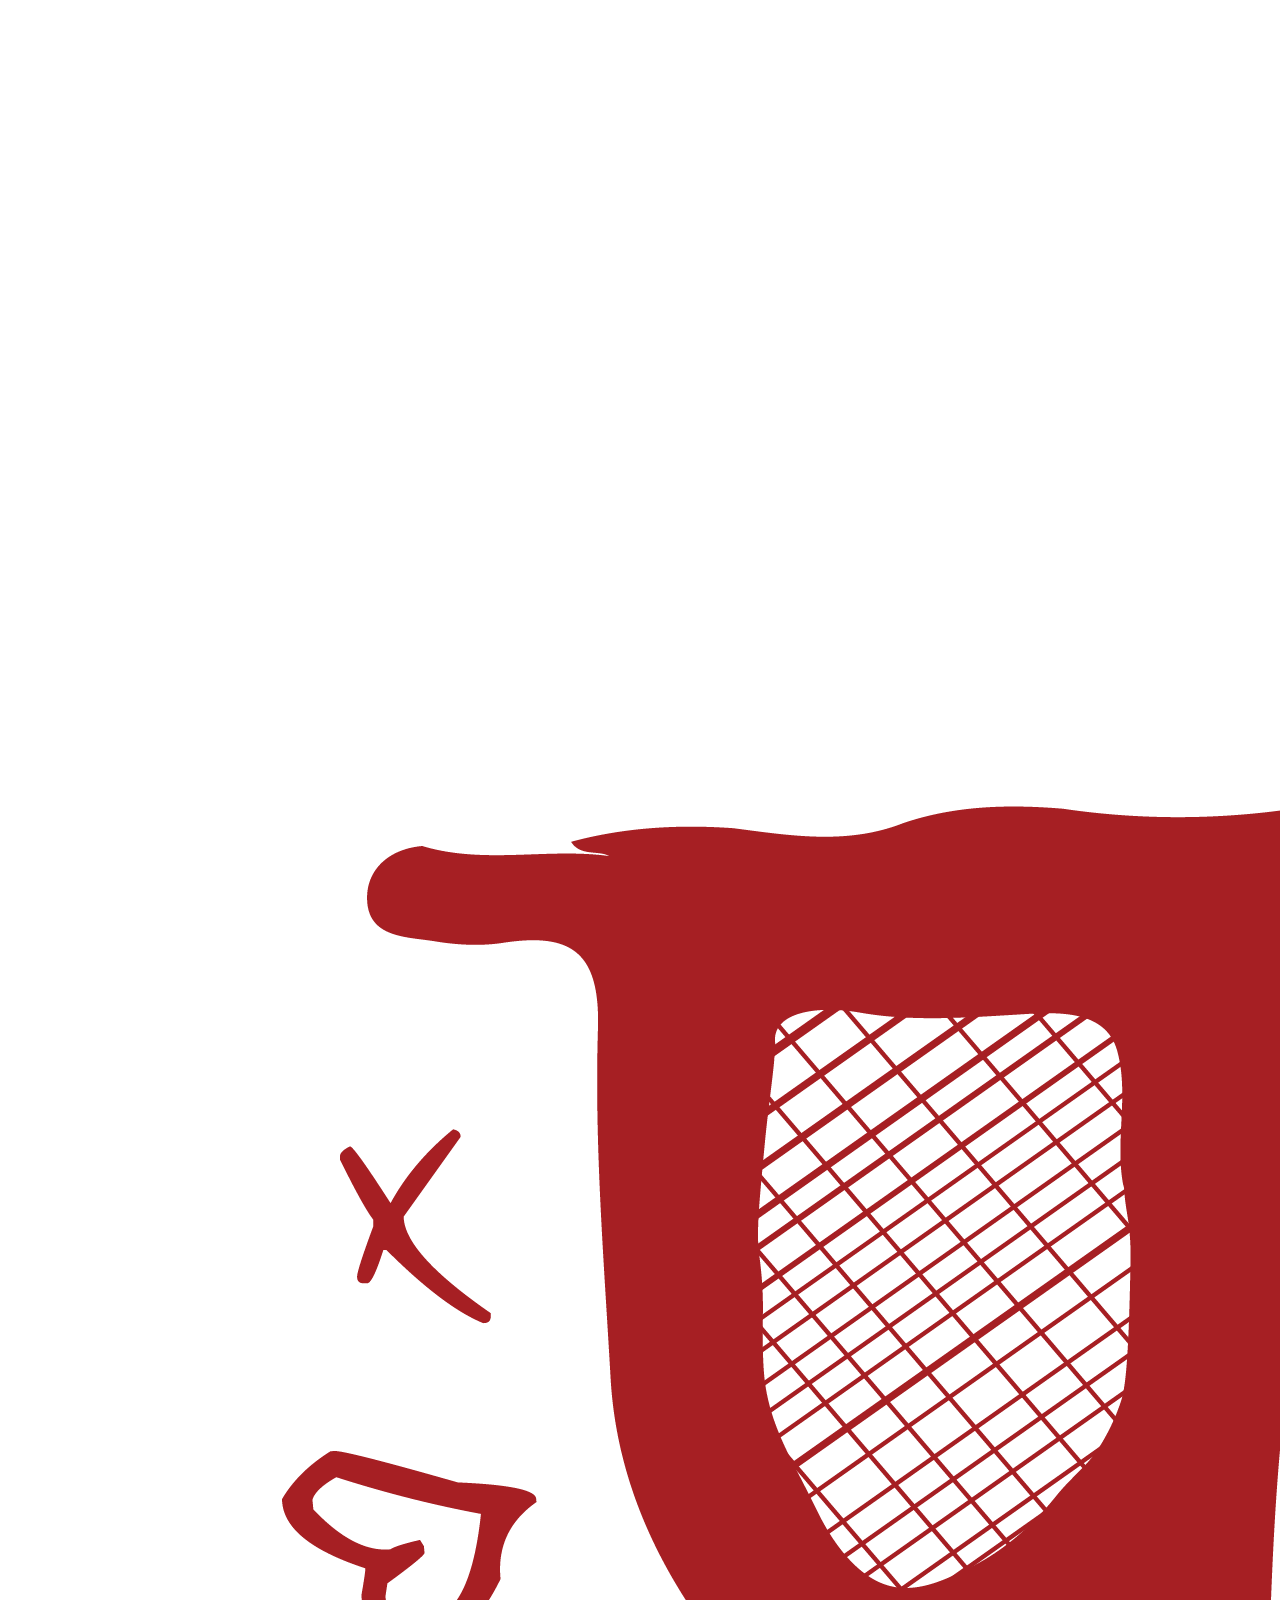
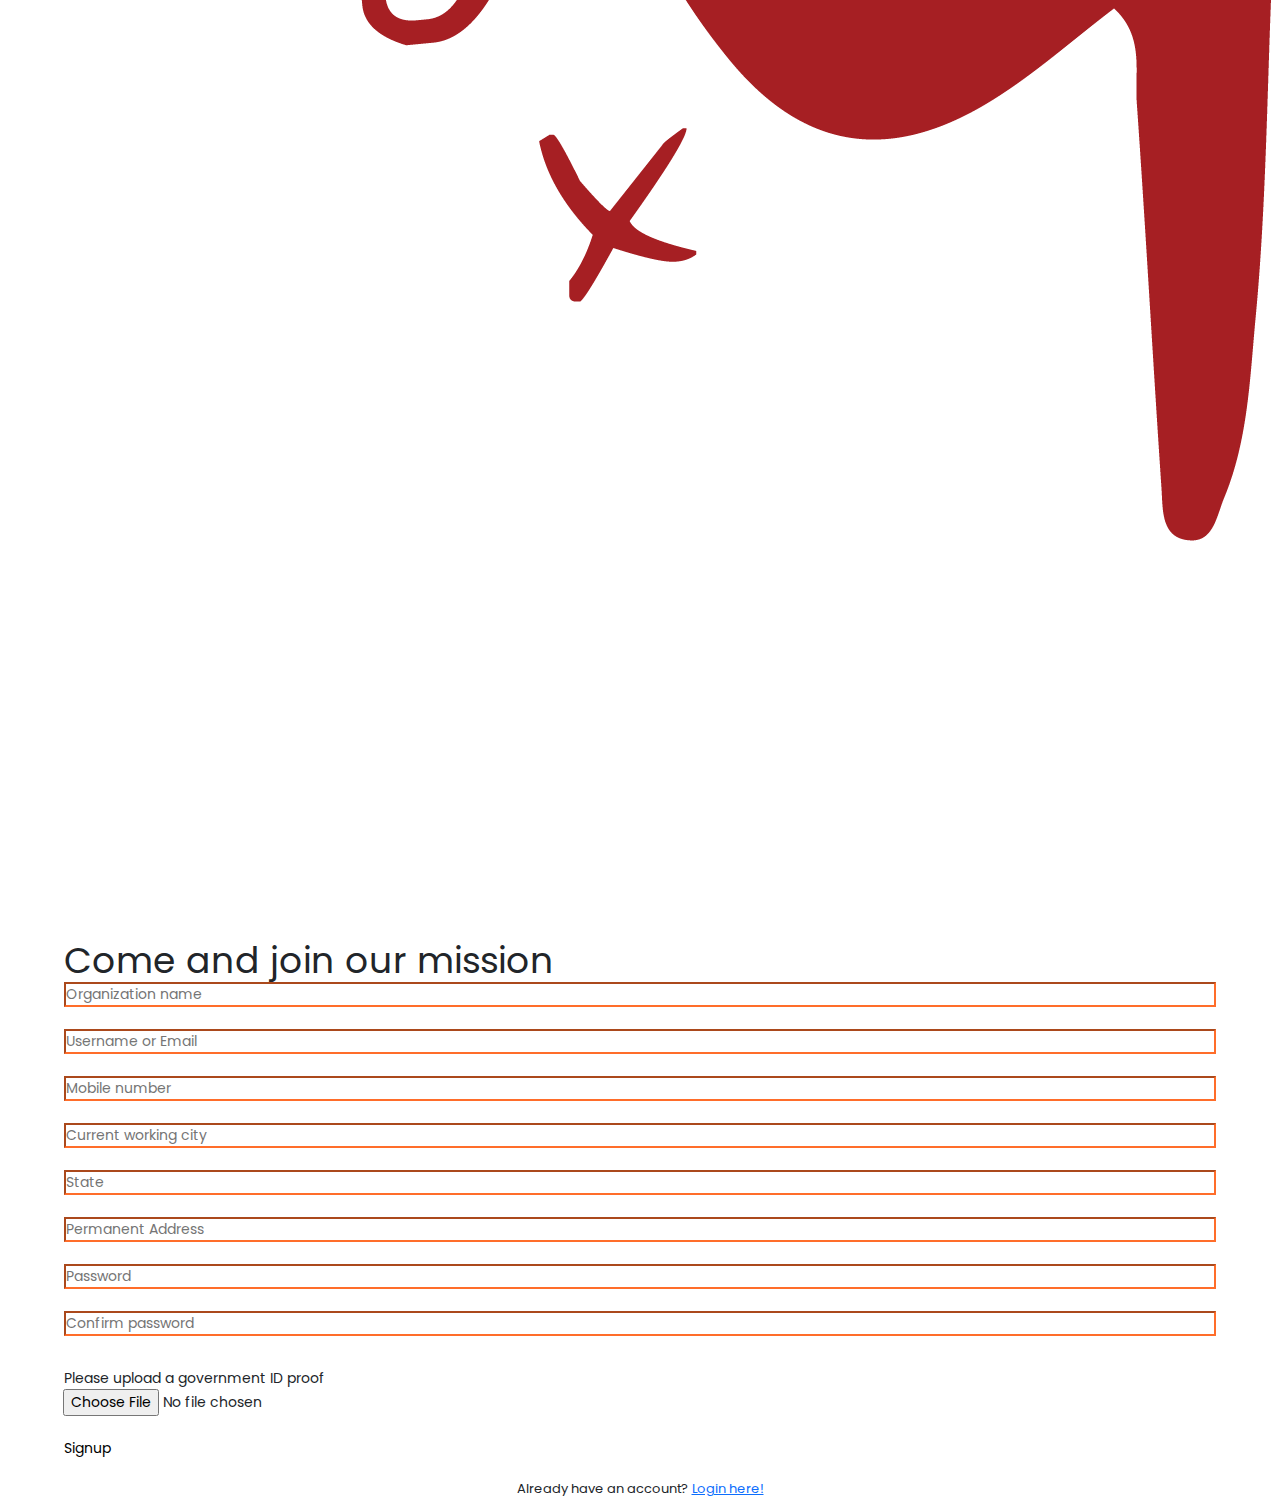
<file: OrgSignup.html>
<!DOCTYPE html>
<html lang="en">

<head>
  <meta charset="utf-8">
  <meta content="width=device-width, initial-scale=1.0" name="viewport">

  <title>Pahal - A platform to empower the women</title>
  <meta content="" name="description">
  <meta content="" name="keywords">

  <!-- Favicons -->
  <link href="assets/img/favicon.png" rel="icon">
  <link href="assets/img/apple-touch-icon.png" rel="apple-touch-icon">

  <!-- Google Fonts -->
  <link href="https://fonts.googleapis.com/css?family=Open+Sans:300,300i,400,400i,600,600i,700,700i|Raleway:300,300i,400,400i,500,500i,600,600i,700,700i|Poppins:300,300i,400,400i,500,500i,600,600i,700,700i" rel="stylesheet">

  <!-- Vendor CSS Files -->
  <link href="assets/vendor/aos/aos.css" rel="stylesheet">
  <link href="assets/vendor/bootstrap/css/bootstrap.min.css" rel="stylesheet">
  <link href="assets/vendor/bootstrap-icons/bootstrap-icons.css" rel="stylesheet">
  <link href="assets/vendor/boxicons/css/boxicons.min.css" rel="stylesheet">
  <link href="assets/vendor/glightbox/css/glightbox.min.css" rel="stylesheet">
  <link href="assets/vendor/remixicon/remixicon.css" rel="stylesheet">
  <link href="assets/vendor/swiper/swiper-bundle.min.css" rel="stylesheet">
  <link href="https://fonts.googleapis.com/icon?family=Material+Icons" rel="stylesheet">

  <!-- Template Main CSS File -->
  <link href="assets/css/signup.css" rel="stylesheet">

</head>
<body>
  <section class="wrapper">
    <div class="content">
      <header>
        <a href="index.html"><img src="assets\img\Pahal Logo.png" alt=""></a>
        <h1>Come and join our mission</h1>
      </header>

      <center>
        <section  id="form">
            <form action="" class="login-form">
                <!-- Organization name-->
                <div class="input-group">
                  <input type="text" placeholder="Organization name" id="name">
                </div>
                <!-- Username or Email -->
                <div class="input-group">
                  <input type="email" placeholder="Username or Email" id="username">
                </div>
                <div class="input-group">
                    <input type="tel" placeholder="Mobile number" id="number" pattern="[0-9]{10}">
                </div>
                <!-- City-->
                <div class="input-group">
                  <input type="text" placeholder="Current working city" id="city">
                </div>
                <!-- State-->
                <div class="input-group">
                  <input type="text" placeholder="State" id="state">
                </div>
                <!-- Address -->
                <div class="input-group">
                  <input type="text" placeholder="Permanent Address" id="address">
                </div>
        </section>
        <section>
          <div class="input-group">
            <input type="password" placeholder="Password" id="password">
          </div>

          <div class="input-group">
            <input type="password" placeholder="Confirm password" id="c-password">
          </div>
          <div class="input-group uploadFile">
            <p style="margin-bottom: 0; margin-top: 10px;  align-self: flex-start;">Please upload a government ID proof</p>
            <input type="file" id="uploadID"/>
          </div>
          <div class="input-group"><button id="signup">Signup</button></div>
        </section>

        </form>
      
      <footer>
        <h6>Already have an account? <a href="LoginForm.html">Login here!</a></h6>
      </footer>
    </div>
  </center>  
  <script src="assets/js/signup.js"></script>
</body>

</html>
</file>
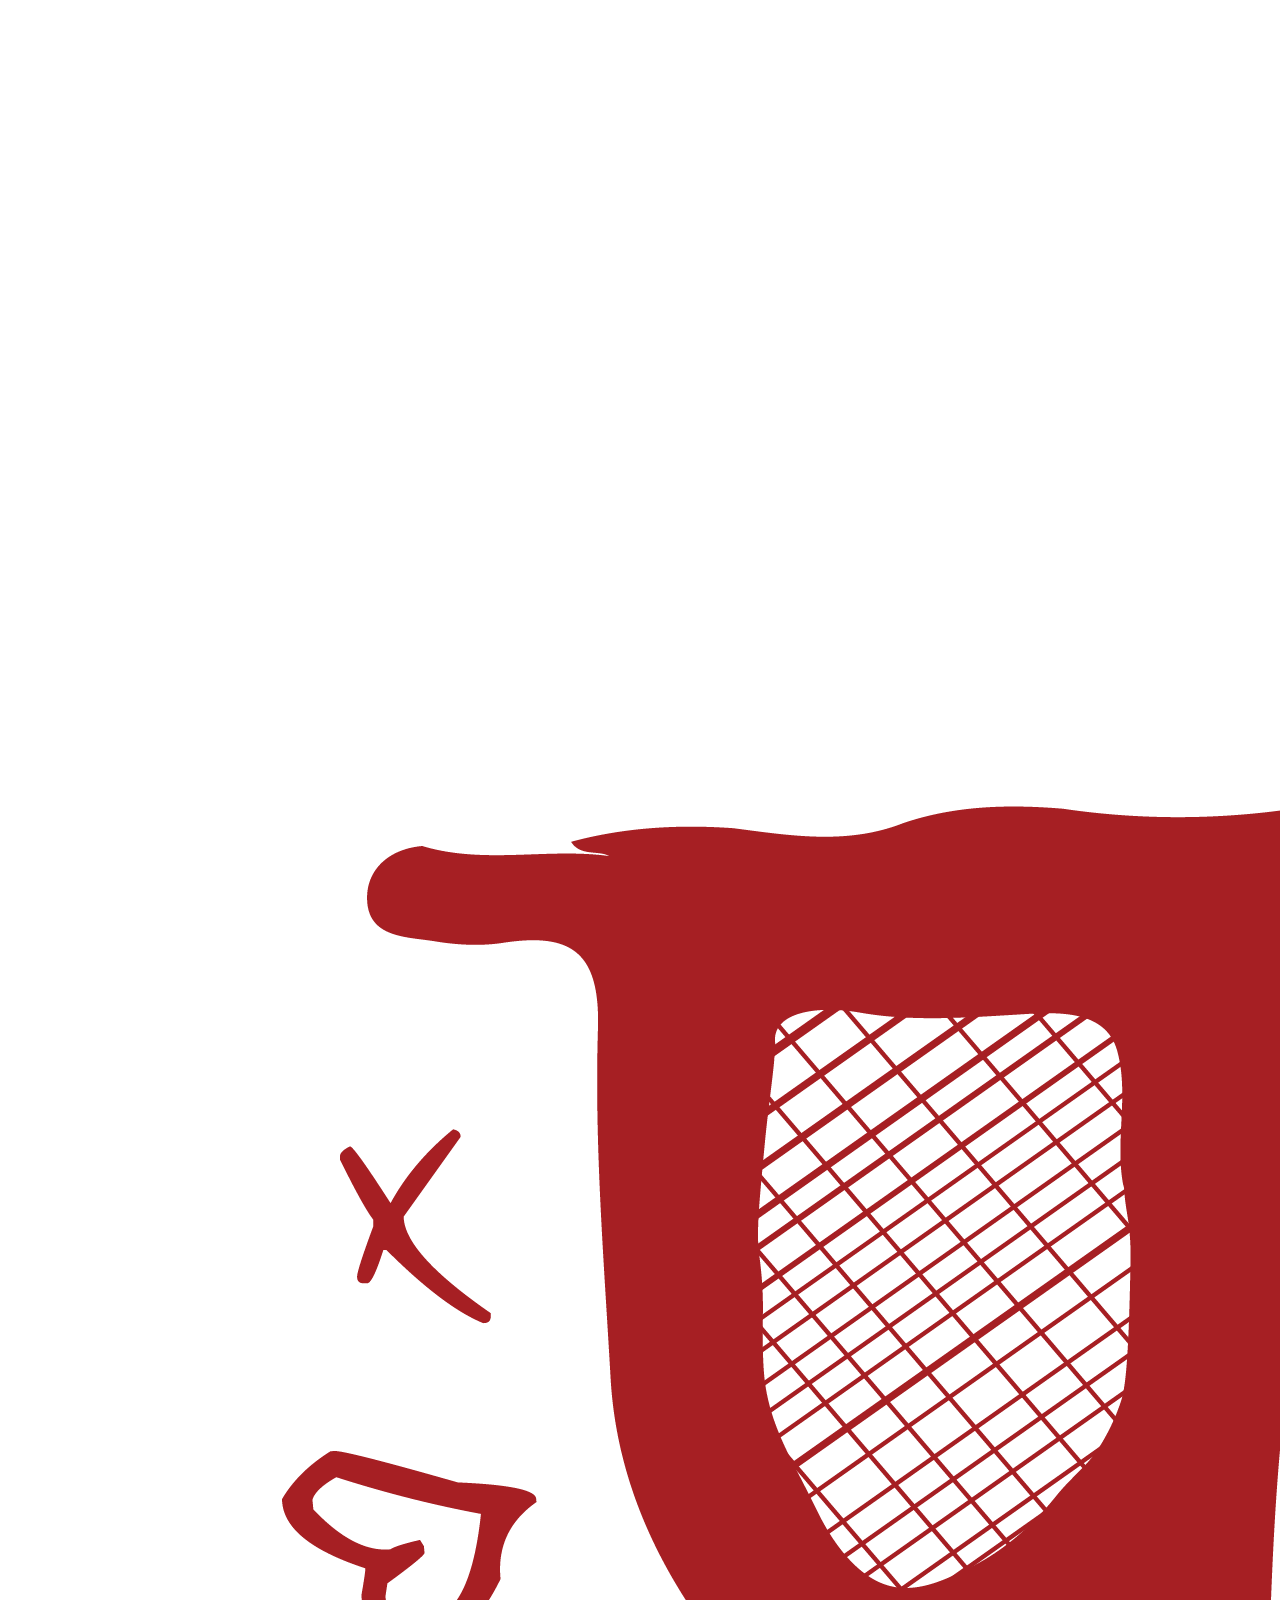
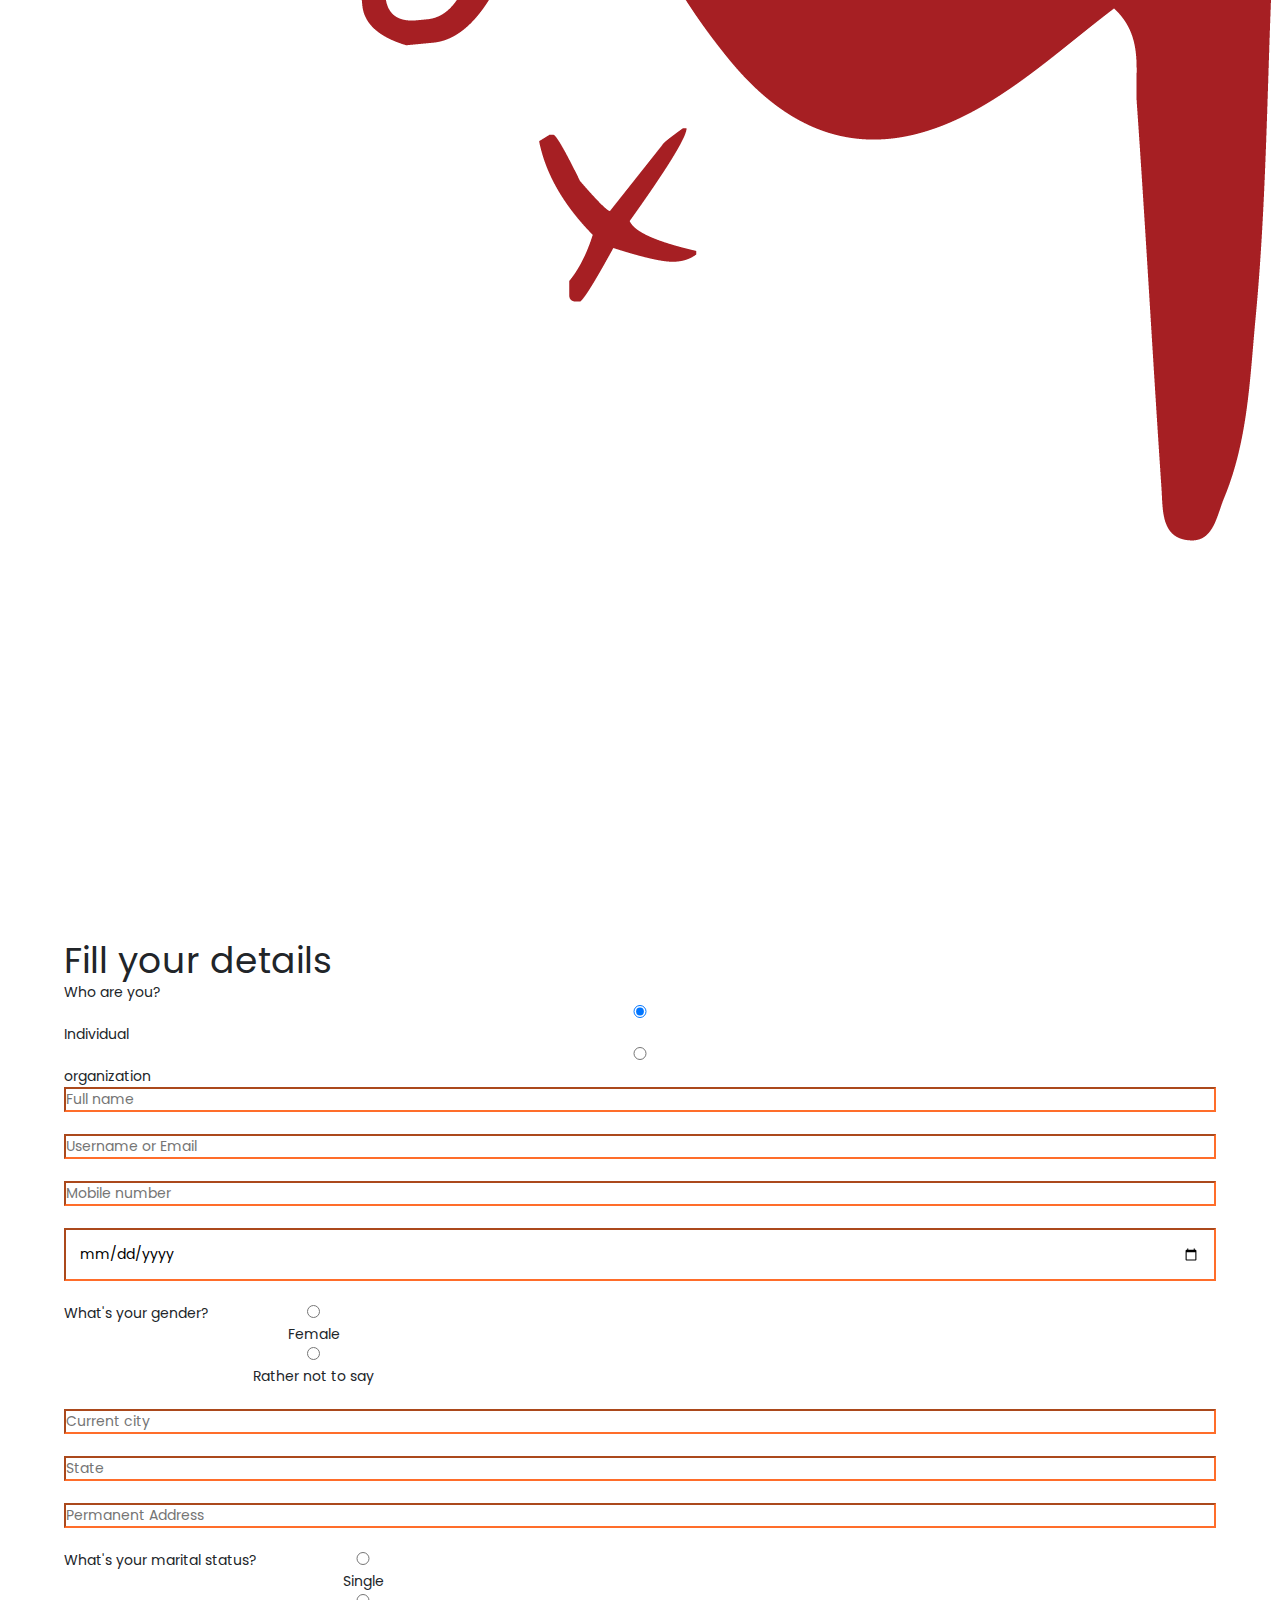
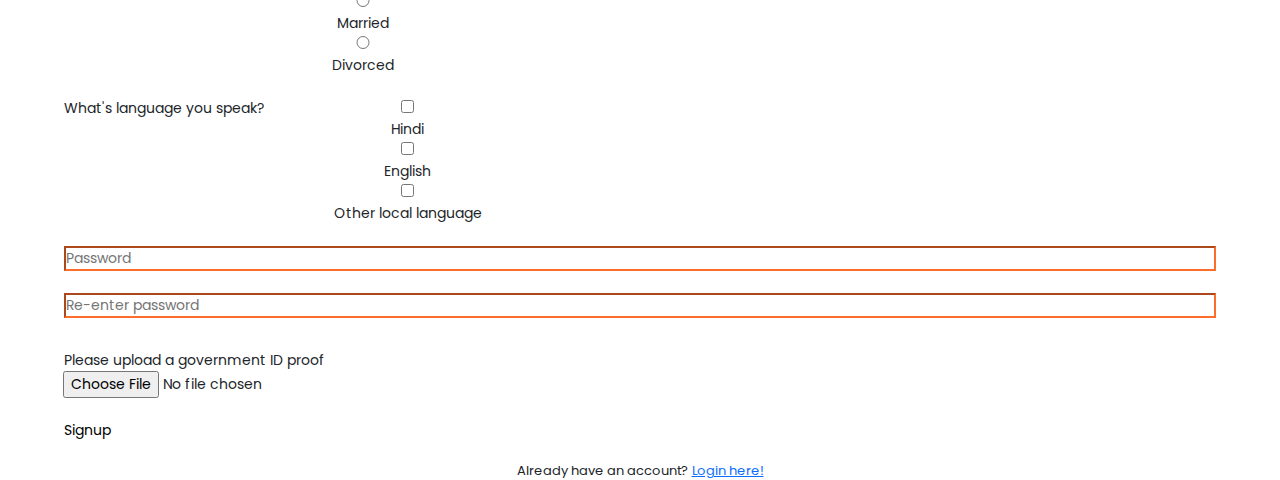
<file: SignupForm.html>
<!DOCTYPE html>
<html lang="en">

<head>
  <meta charset="utf-8">
  <meta content="width=device-width, initial-scale=1.0" name="viewport">

  <title>Pahal - A platform to empower the women</title>
  <meta content="" name="description">
  <meta content="" name="keywords">

  <!-- Favicons -->
  <link href="assets/img/favicon.png" rel="icon">
  <link href="assets/img/apple-touch-icon.png" rel="apple-touch-icon">

  <!-- Google Fonts -->
  <link href="https://fonts.googleapis.com/css?family=Open+Sans:300,300i,400,400i,600,600i,700,700i|Raleway:300,300i,400,400i,500,500i,600,600i,700,700i|Poppins:300,300i,400,400i,500,500i,600,600i,700,700i" rel="stylesheet">

  <!-- Vendor CSS Files -->
  <link href="assets/vendor/aos/aos.css" rel="stylesheet">
  <link href="assets/vendor/bootstrap/css/bootstrap.min.css" rel="stylesheet">
  <link href="assets/vendor/bootstrap-icons/bootstrap-icons.css" rel="stylesheet">
  <link href="assets/vendor/boxicons/css/boxicons.min.css" rel="stylesheet">
  <link href="assets/vendor/glightbox/css/glightbox.min.css" rel="stylesheet">
  <link href="assets/vendor/remixicon/remixicon.css" rel="stylesheet">
  <link href="assets/vendor/swiper/swiper-bundle.min.css" rel="stylesheet">
  <link href="https://fonts.googleapis.com/icon?family=Material+Icons" rel="stylesheet">

  <!-- Template Main CSS File -->
  <link href="assets/css/signup.css" rel="stylesheet">

</head>
<body>
  <section class="wrapper">
    <div class="content">
      <header>
        <a href="index.html"><img src="assets\img\Pahal Logo.png" alt=""></a>
        <h1>Fill your details</h1>

        <!--Who-->
      <div>
        <p style="margin-bottom: 0;">Who are you?</p>
        <div>
          <input type="radio" id="individual" name="who" value="individual" checked>
          <label for="individual" style="margin-right: 30px;">Individual</label>

          <input type="radio" id="org" name="who" value="org">
          <label for="org">organization</label>
        </div>
      </div>
      </header>

      <center>
        <section  id="form">
        <form action="" class="login-form">
          <!-- Full name-->
          <div class="input-group">
            <input type="text" placeholder="Full name" id="name">
          </div>

          <!-- Username or Email -->
          <div class="input-group">
            <input type="email" placeholder="Username or Email" id="username">
          </div>

          <!-- Mobile number -->
          <div class="input-group">
            <input type="tel" placeholder="Mobile number" id="number" pattern="[0-9]{10}">
          </div>

          <!-- DOB -->
          <div class="input-group">
            <input type="date" placeholder="Date of birth" id="dob">
          </div>

          <!--Gender-->
          <div class="input-group">
            <p style="margin-bottom: 0; align-self: flex-start;">What's your gender?</p>
            <div style="align-self: flex-start;">
              <input type="radio" id="female" name="gender" value="female">
              <label for="female">Female</label>

              <input type="radio" id="other" name="gender" value="other">
              <label for="other">Rather not to say</label>
            </div>
          </div>

          <!-- City-->
          <div class="input-group">
            <input type="text" placeholder="Current city" id="city">
          </div>

          <!-- State-->
          <div class="input-group">
            <input type="text" placeholder="State" id="state">
          </div>

          <!-- Address -->
          <div class="input-group">
            <input type="text" placeholder="Permanent Address" id="address">
          </div>

          <!--Martial Status -->
          <div class="input-group">
            <p style="margin-bottom: 0; align-self: flex-start;">What's your marital status?</p>
            <div style="align-self: flex-start;">
              <input type="radio" id="single" name="marital" value="single">
              <label for="single">Single</label>

              <input type="radio" id="married" name="marital" value="married">
              <label for="married">Married</label>

              <input type="radio" id="divorced" name="marital" value="divorced">
              <label for="divorced">Divorced</label>
            </div>
          </div>

          <!--Language Known -->
          <div class="input-group">
            <p style="margin-bottom: 0;  align-self: flex-start;">What's language you speak?</p>
            <div style="align-self: flex-start;">
              <input type="checkbox" id="hindi" name="language" value="hindi">
              <label for="hindi">Hindi</label>

              <input type="checkbox" id="english" name="language" value="english">
              <label for="english">English</label>

              <input type="checkbox" id="other" name="language" value="other">
              <label for="other">Other local language</label>
            </div>
          </div>
        </section>
        <section>
          <div class="input-group">
            <input type="password" placeholder="Password" id="password">
          </div>

          <div class="input-group">
            <input type="password" placeholder="Re-enter password" id="re-password">
          </div>
          <div class="input-group uploadFile">
            <p style="margin-bottom: 0; margin-top: 10px;  align-self: flex-start;">Please upload a government ID proof</p>
            <input type="file" id="uploadID"/>
          </div>
          <div class="input-group"><button id="signup">Signup</button></div>
        </section>

        </form>
      
      <footer>
        <h6>Already have an account? <a href="LoginForm.html">Login here!</a></h6>
      </footer>
    </div>
  </center>  
  <script src="assets/js/signup.js"></script>
</body>

</html>
</file>
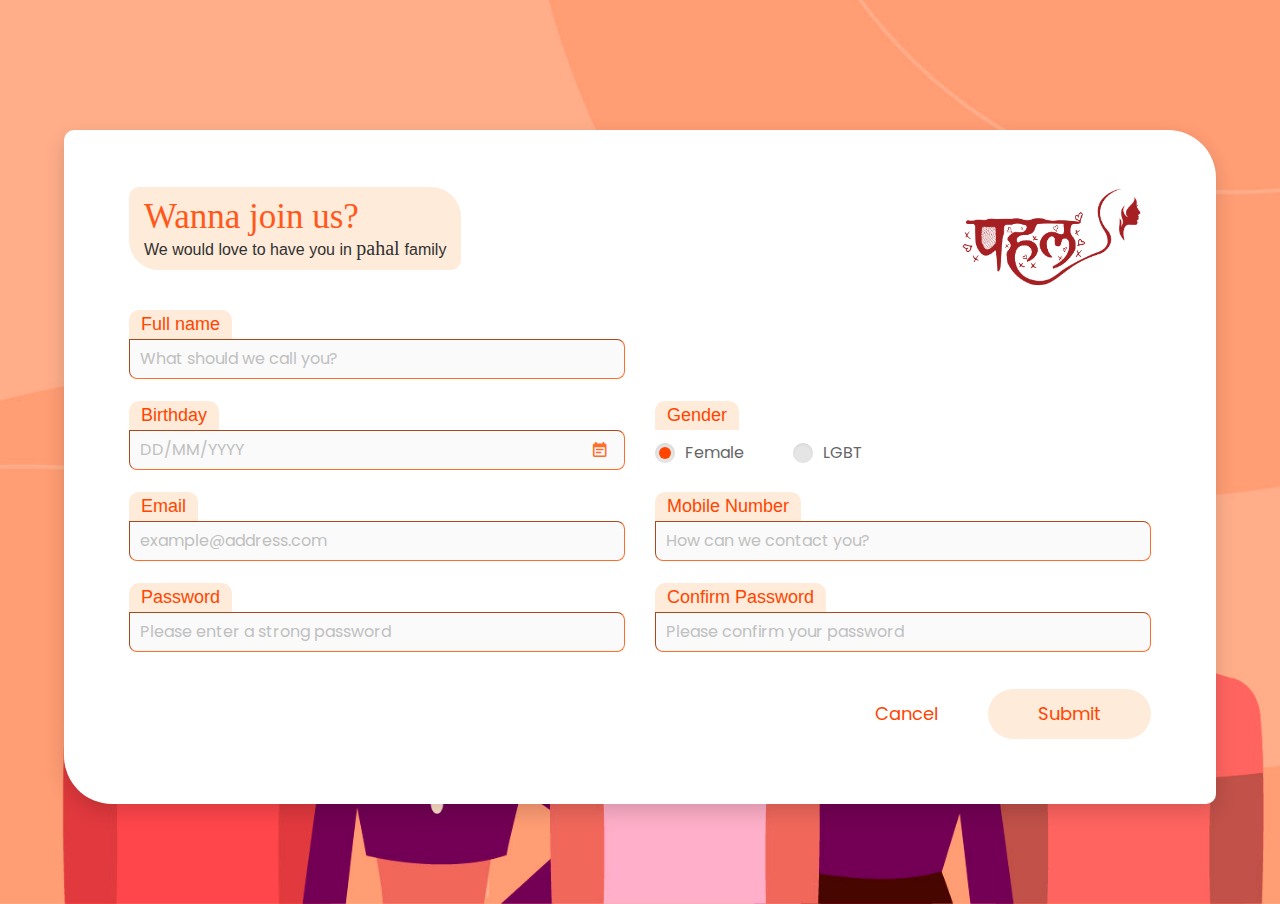
<file: user_signup.html>
<!DOCTYPE html>
<html lang="en">
  <head>
    <!-- Required meta tags-->
    <meta charset="UTF-8" />
    <meta
      name="viewport"
      content="width=device-width, initial-scale=1, shrink-to-fit=no"
    />
    <meta name="description" content="Colorlib Templates" />
    <meta name="author" content="Colorlib" />
    <meta name="keywords" content="Colorlib Templates" />

    <!-- Title Page-->
    <title>Au Register Forms by Colorlib</title>

    <!-- Icons font CSS-->
    <link
      href="assets/vendor - signup/mdi-font/css/material-design-iconic-font.min.css"
      rel="stylesheet"
      media="all"
    />
    <link
      href="assets/vendor - signup/font-awesome-4.7/css/font-awesome.min.css"
      rel="stylesheet"
      media="all"
    />
    <!-- Font special for pages-->
    <link
      href="https://fonts.googleapis.com/css?family=Poppins:100,100i,200,200i,300,300i,400,400i,500,500i,600,600i,700,700i,800,800i,900,900i"
      rel="stylesheet"
    />

    <!-- assets/vendor - signup CSS-->
    <link href="assets/vendor - signup/select2/select2.min.css" rel="stylesheet" media="all" />
    <link
      href="assets/vendor - signup/datepicker/daterangepicker.css"
      rel="stylesheet"
      media="all"
    />

    <!-- Main CSS-->
    <link href="assets/css/signup.css" rel="stylesheet" media="all" />
  </head>

  <body>
    <div class="page-wrapper bg-gra-02 p-t-130 p-b-100 font-poppins">
      <div class="wrapper wrapper--w680">
        <div class="card card-4">
          <div class="card-body">
              <div style="display: flex; justify-content: space-between;">
            <h2 class="title" style="font-family: Pacifico">
                Wanna join us?
              <p>
                We would love to have you in <span style="font-family: Pacifico; font-size: 20px;">
                  pahal </span
                >family
              </p>
            </h2>
            <img src="assets/img/Pahal Logo.png" alt="" width="auto" height="100px" style="margin-left: 8px;">
        </div>
            <form method="POST">
              <div class="row row-space">
                <div class="col-2">
                  <div class="input-group">
                    <label class="label">Full name</label>
                    <input
                      class="input--style-4 rs-select2 js-select-simple"
                      type="text"
                      name="full_name"
                      placeholder="What should we call you?"
                    />
                  </div>
                </div>
              </div>
              <div class="row row-space">
                <div class="col-2">
                  <div class="input-group">
                    <label class="label">Birthday</label>
                    <div class="input-group-icon">
                      <input
                        class="input--style-4 js-datepicker"
                        type="text"
                        name="birthday"
                        placeholder="DD/MM/YYYY"
                      />
                      <i
                        class="zmdi zmdi-calendar-note input-icon js-btn-calendar" style="color: #ff6d2a;"
                      ></i>
                    </div>
                  </div>
                </div>
                <div class="col-2">
                  <div class="input-group">
                    <label class="label">Gender</label>
                    <div class="p-t-10">
                      <label class="radio-container m-r-45"
                        >Female
                        <input type="radio" checked="checked" name="gender" />
                        <span class="checkmark"></span>
                      </label>
                      <label class="radio-container"
                        >LGBT
                        <input type="radio" name="gender" />
                        <span class="checkmark"></span>
                      </label>
                    </div>
                  </div>
                </div>
              </div>
              <div class="row row-space">
                <div class="col-2">
                  <div class="input-group">
                    <label class="label">Email</label>
                    <input class="input--style-4" type="email" name="email" placeholder="example@address.com"/>
                  </div>
                </div>
                <div class="col-2">
                  <div class="input-group">
                    <label class="label">Mobile Number</label>
                    <input
                      class="input--style-4"
                      type="tel"
                      name="number"
                      pattern="[0-9]{10}"
                      placeholder="How can we contact you?"
                    />
                  </div>
                </div>
              </div>
              <div class="row row-space">
                <div class="col-2">
                  <div class="input-group">
                    <label class="label">Password</label>
                    <input
                      class="input--style-4"
                      type="password"
                      name="password"
                      placeholder="Please enter a strong password"
                    />
                  </div>
                </div>
                <div class="col-2">
                  <div class="input-group">
                    <label class="label">Confirm Password</label>
                    <input
                      class="input--style-4"
                      type="password"
                      name="password"
                      placeholder="Please confirm your password"
                    />
                  </div>
                </div>
              </div>
              <div class="p-t-15">
                <button class="btn btn--radius-2 btn--blue" type="submit">
                  Submit
                </button>
                <button class="btn" type="submit">Cancel</button>
            </form>
          </div>
        </div>
      </div>
    </div>

    <!-- Jquery JS-->
    <script src="assets/vendor - signup/jquery/jquery.min.js"></script>
    <!-- assets/vendor - signup JS-->
    <script src="assets/vendor - signup/select2/select2.min.js"></script>
    <script src="assets/vendor - signup/datepicker/moment.min.js"></script>
    <script src="assets/vendor - signup/datepicker/daterangepicker.js"></script>

    <!-- Main JS-->
    <script src="assets/js/signup.js"></script>
  </body>
  <!-- This templates was made by Colorlib (https://colorlib.com) -->
</html>
<!-- end document-->
</file>
<file: assets/css/style.css>
/*--------------------------------------------------------------
# General
--------------------------------------------------------------*/
body {
  font-family: "Open Sans", sans-serif;
  color: #444444;
}

a {
  color: #ff4a17;
  text-decoration: none;
}

a:hover {
  color: #ff724a;
  text-decoration: none;
}

h1, h2, h3, h4, h5, h6 {
  font-family: "Raleway", sans-serif;
}

/*--------------------------------------------------------------
# Back to top button
--------------------------------------------------------------*/
.back-to-top {
  position: fixed;
  visibility: hidden;
  opacity: 0;
  right: 15px;
  bottom: 15px;
  z-index: 996;
  background: #ff4a17;
  width: 40px;
  height: 40px;
  border-radius: 4px;
  transition: all 0.4s;
}

.back-to-top i {
  font-size: 24px;
  color: #fff;
  line-height: 0;
}

.back-to-top:hover {
  background: #ff6a40;
  color: #fff;
}

.back-to-top.active {
  visibility: visible;
  opacity: 1;
}

/*--------------------------------------------------------------
# Preloader
--------------------------------------------------------------*/
#preloader {
  position: fixed;
  top: 0;
  left: 0;
  right: 0;
  bottom: 0;
  z-index: 9999;
  overflow: hidden;
  background: #fff;
}

#preloader:before {
  content: "";
  position: fixed;
  top: calc(50% - 30px);
  left: calc(50% - 30px);
  border: 6px solid #ff4a17;
  border-top-color: #ffe9e3;
  border-radius: 50%;
  width: 60px;
  height: 60px;
  -webkit-animation: animate-preloader 1s linear infinite;
  animation: animate-preloader 1s linear infinite;
}

@-webkit-keyframes animate-preloader {
  0% {
    transform: rotate(0deg);
  }
  100% {
    transform: rotate(360deg);
  }
}

@keyframes animate-preloader {
  0% {
    transform: rotate(0deg);
  }
  100% {
    transform: rotate(360deg);
  }
}

/*--------------------------------------------------------------
# Disable aos animation delay on mobile devices
--------------------------------------------------------------*/
@media screen and (max-width: 768px) {
  [data-aos-delay] {
    transition-delay: 0 !important;
  }
}

/*--------------------------------------------------------------
# Header
--------------------------------------------------------------*/
#header {
  transition: all 0.5s;
  z-index: 997;
  padding: 20px 0;
}

#header.header-scrolled, #header.header-inner-pages {
  background: rgba(21, 34, 43, 0.85);
  padding: 10px 0;
}

#header .logo {
  font-size: 32px;
  margin: 0;
  padding: 0;
  line-height: 1;
  /* font-weight: 700; */
  letter-spacing: 2px;
  font-family: "Pacifico", sans-serif;
}

#header .logo a {
  color: #fff;
}

#header .logo img {
  max-height: 40px;
}

/*--------------------------------------------------------------
# Navigation Menu
--------------------------------------------------------------*/
/**
* Desktop Navigation 
*/
.navbar {
  padding: 0;
}

.navbar ul {
  margin: 0;
  padding: 0;
  display: flex;
  list-style: none;
  align-items: center;
}

.navbar li {
  position: relative;
}

.navbar > ul > li {
  white-space: nowrap;
  padding: 8px 12px;
}

.navbar a {
  display: flex;
  align-items: center;
  position: relative;
  justify-content: space-between;
  padding: 0 3px;
  font-size: 14px;
  text-transform: uppercase;
  font-weight: 600;
  color: rgba(255, 255, 255, 0.9);
  white-space: nowrap;
  transition: 0.3s;
}

.navbar a i {
  font-size: 12px;
  line-height: 0;
  margin-left: 5px;
}

.navbar > ul > li > a:before {
  content: "";
  position: absolute;
  width: 100%;
  height: 2px;
  bottom: -6px;
  left: 0;
  background-color: #ff4a17;
  visibility: hidden;
  width: 0px;
  transition: all 0.3s ease-in-out 0s;
}

.navbar a:hover:before, .navbar li:hover > a:before, .navbar .active:before {
  visibility: visible;
  width: 100%;
}

.navbar a:hover, .navbar .active, .navbar li:hover > a {
  color: #fff;
}

.navbar .getstarted {
  padding: 8px 25px;
  margin-left: 30px;
  border-radius: 4px;
  color: #fff;
  border: 2px solid #fff;
}

.navbar .getstarted:hover {
  color: #fff;
  background: #fd3800;
  border-color: #ff4a17;
}

.navbar > ul > li > .getstarted:before {
  visibility: hidden;
}

.navbar .dropdown ul {
  display: block;
  position: absolute;
  left: 14px;
  top: calc(100% + 30px);
  margin: 0;
  padding: 10px 0;
  z-index: 99;
  opacity: 0;
  visibility: hidden;
  background: #fff;
  box-shadow: 0px 0px 30px rgba(127, 137, 161, 0.25);
  transition: 0.3s;
  border-radius: 4px;
}

.navbar .dropdown ul li {
  min-width: 200px;
}

.navbar .dropdown ul a {
  padding: 10px 20px;
  font-size: 14px;
  text-transform: none;
  color: #15222b;
  font-weight: 400;
}

.navbar .dropdown ul a i {
  font-size: 12px;
}

.navbar .dropdown ul a:hover, .navbar .dropdown ul .active:hover, .navbar .dropdown ul li:hover > a {
  color: #ff4a17;
}

.navbar .dropdown:hover > ul {
  opacity: 1;
  top: 100%;
  visibility: visible;
}

.navbar .dropdown .dropdown ul {
  top: 0;
  left: calc(100% - 30px);
  visibility: hidden;
}

.navbar .dropdown .dropdown:hover > ul {
  opacity: 1;
  top: 0;
  left: 100%;
  visibility: visible;
}

@media (max-width: 1366px) {
  .navbar .dropdown .dropdown ul {
    left: -90%;
  }
  .navbar .dropdown .dropdown:hover > ul {
    left: -100%;
  }
}

/**
* Mobile Navigation 
*/
.mobile-nav-toggle {
  color: #fff;
  font-size: 28px;
  cursor: pointer;
  display: none;
  line-height: 0;
  transition: 0.5s;
}

@media (max-width: 991px) {
  .mobile-nav-toggle {
    display: block;
  }
  .navbar ul {
    display: none;
  }
}

.navbar-mobile {
  position: fixed;
  overflow: hidden;
  top: 0;
  right: 0;
  left: 0;
  bottom: 0;
  background: rgba(4, 7, 9, 0.9);
  transition: 0.3s;
  z-index: 999;
}

.navbar-mobile .mobile-nav-toggle {
  position: absolute;
  top: 15px;
  right: 15px;
}

.navbar-mobile ul {
  display: block;
  position: absolute;
  top: 55px;
  right: 15px;
  bottom: 15px;
  left: 15px;
  padding: 10px 0;
  border-radius: 10px;
  background-color: #fff;
  overflow-y: auto;
  transition: 0.3s;
}

.navbar-mobile a {
  padding: 10px 20px;
  font-size: 15px;
  color: #15222b;
}

.navbar-mobile a:hover, .navbar-mobile .active, .navbar-mobile li:hover > a {
  color: #ff4a17;
}

.navbar-mobile .getstarted {
  margin: 15px;
}

.navbar-mobile .dropdown ul {
  position: static;
  display: none;
  margin: 10px 20px;
  padding: 10px 0;
  z-index: 99;
  opacity: 1;
  visibility: visible;
  background: #fff;
  box-shadow: 0px 0px 30px rgba(127, 137, 161, 0.25);
}

.navbar-mobile .dropdown ul li {
  min-width: 200px;
}

.navbar-mobile .dropdown ul a {
  padding: 10px 20px;
}

.navbar-mobile .dropdown ul a i {
  font-size: 12px;
}

.navbar-mobile .dropdown ul a:hover, .navbar-mobile .dropdown ul .active:hover, .navbar-mobile .dropdown ul li:hover > a {
  color: #ff4a17;
}

.navbar-mobile .dropdown > .dropdown-active {
  display: block;
}

/*--------------------------------------------------------------
# Hero Section
--------------------------------------------------------------*/

#hero {
  width: 100%;
  height: 100vh;
  background: url("../img/hero-bg.jpg") top center;
  background-size: cover;
  position: relative;
  padding: 0;
}

#hero:before {
  content: "";
  /* background: rgba(13, 20, 26, 0.3); */
  position: absolute;
  bottom: 0;
  top: 0;
  left: 0;
  right: 0;
}

#hero .hero-container {
  position: absolute;
  bottom: 50px;
  top: 0;
  left: 0;
  right: 0;
  display: flex;
  justify-content: center;
  align-items: center;
  flex-direction: column;
  text-align: center;
}

#hero h1 {
  margin: 0 0 10px 0;
  font-size: 48px;
  font-weight: 700;
  line-height: 56px;
  text-transform: uppercase;
  color: #fff;
}

#hero h2 {
  color: #eee;
  margin-bottom: 50px;
  font-size: 24px;
}

#hero .btn-get-started {
  font-family: "Open Sans", sans-serif;
  text-transform: uppercase;
  font-weight: 500;
  font-size: 14px;
  display: inline-block;
  padding: 10px 35px 10px 35px;
  border-radius: 4px;
  transition: 0.5s;
  color: #fff;
  background: #ff4a17;
  border: 2px solid #ff4a17;
}

#hero .btn-get-started:hover {
  border-color: #fff;
  background: rgba(255, 255, 255, 0.1);
}

#hero .btn-watch-video {
  font-size: 16px;
  display: inline-block;
  transition: 0.5s;
  margin-left: 25px;
  color: #fff;
  display: inline-flex;
  align-items: center;
  justify-content: center;
}

#hero .btn-watch-video i {
  line-height: 0;
  color: #fff;
  font-size: 32px;
  transition: 0.3s;
  margin-right: 8px;
}

#hero .btn-watch-video:hover i {
  color: #ff4a17;
}

@media (min-width: 1024px) {
  #hero {
    background-attachment: fixed;
  }
}

@media (max-width: 768px) {
  #hero h1 {
    font-size: 28px;
    line-height: 36px;
  }
  #hero h2 {
    font-size: 18px;
    line-height: 24px;
    margin-bottom: 30px;
  }
}

/*--------------------------------------------------------------
# Sections General
--------------------------------------------------------------*/
section {
  padding: 60px 0;
  overflow: hidden;
}

.section-bg {
  background-color: #f0f4f8;
}

.section-title {
  padding-bottom: 40px;
}

.section-title h2 {
  font-size: 14px;
  font-weight: 500;
  padding: 0;
  line-height: 1px;
  margin: 0 0 5px 0;
  letter-spacing: 2px;
  text-transform: uppercase;
  color: #5c8eb0;
  font-family: "Poppins", sans-serif;
}

.section-title h2::after {
  content: "";
  width: 120px;
  height: 1px;
  display: inline-block;
  background: #ff8664;
  margin: 4px 10px;
}

.section-title p {
  margin: 0;
  margin: 0;
  font-size: 36px;
  font-weight: 700;
  text-transform: uppercase;
  font-family: "Poppins", sans-serif;
  color: #263d4d;
}

/*--------------------------------------------------------------
# About
--------------------------------------------------------------*/
.about .container {
  box-shadow: 0px 2px 15px rgba(0, 0, 0, 0.1);
  padding-bottom: 15px;
}

.about .count-box {
  padding: 60px 0;
  width: 100%;
}

.about .count-box i {
  display: block;
  font-size: 48px;
  color: #a1bdd1;
  float: left;
  line-height: 0;
}

.about .count-box span {
  font-size: 28px;
  line-height: 25px;
  display: block;
  font-weight: 700;
  color: #365870;
  margin-left: 60px;
}

.about .count-box p {
  padding: 5px 0 0 0;
  margin: 0 0 0 60px;
  font-family: "Raleway", sans-serif;
  font-weight: 600;
  font-size: 14px;
  color: #2e4b5e;
}

.about .count-box a {
  font-weight: 600;
  display: block;
  margin-top: 20px;
  color: #2e4b5e;
  font-size: 15px;
  font-family: "Poppins", sans-serif;
  transition: ease-in-out 0.3s;
}

.about .count-box a:hover {
  color: #477392;
}

.about .content {
  font-size: 15px;
}

.about .content h3 {
  font-weight: 700;
  font-size: 24px;
  color: #263d4d;
}

.about .content ul {
  list-style: none;
  padding: 0;
}

.about .content ul li {
  padding-bottom: 10px;
  padding-left: 28px;
  position: relative;
}

.about .content ul i {
  font-size: 24px;
  color: #ff4a17;
  position: absolute;
  left: 0;
  top: -2px;
}

.about .content p:last-child {
  margin-bottom: 0;
}

.about .play-btn {
  width: 94px;
  height: 94px;
  background: radial-gradient(#ff4a17 50%, rgba(255, 74, 23, 0.4) 52%);
  border-radius: 50%;
  display: block;
  position: absolute;
  left: calc(50% - 47px);
  top: calc(50% - 47px);
  overflow: hidden;
}

.about .play-btn::after {
  content: '';
  position: absolute;
  left: 50%;
  top: 50%;
  transform: translateX(-40%) translateY(-50%);
  width: 0;
  height: 0;
  border-top: 10px solid transparent;
  border-bottom: 10px solid transparent;
  border-left: 15px solid #fff;
  z-index: 100;
  transition: all 400ms cubic-bezier(0.55, 0.055, 0.675, 0.19);
}

.about .play-btn::before {
  content: '';
  position: absolute;
  width: 120px;
  height: 120px;
  -webkit-animation-delay: 0s;
  animation-delay: 0s;
  -webkit-animation: pulsate-btn 2s;
  animation: pulsate-btn 2s;
  -webkit-animation-direction: forwards;
  animation-direction: forwards;
  -webkit-animation-iteration-count: infinite;
  animation-iteration-count: infinite;
  -webkit-animation-timing-function: steps;
  animation-timing-function: steps;
  opacity: 1;
  border-radius: 50%;
  border: 5px solid rgba(255, 74, 23, 0.7);
  top: -15%;
  left: -15%;
  background: rgba(198, 16, 0, 0);
}

.about .play-btn:hover::after {
  border-left: 15px solid #ff4a17;
  transform: scale(20);
}

.about .play-btn:hover::before {
  content: '';
  position: absolute;
  left: 50%;
  top: 50%;
  transform: translateX(-40%) translateY(-50%);
  width: 0;
  height: 0;
  border: none;
  border-top: 10px solid transparent;
  border-bottom: 10px solid transparent;
  border-left: 15px solid #fff;
  z-index: 200;
  -webkit-animation: none;
  animation: none;
  border-radius: 0;
}

@-webkit-keyframes pulsate-btn {
  0% {
    transform: scale(0.6, 0.6);
    opacity: 1;
  }
  100% {
    transform: scale(1, 1);
    opacity: 0;
  }
}

@keyframes pulsate-btn {
  0% {
    transform: scale(0.6, 0.6);
    opacity: 1;
  }
  100% {
    transform: scale(1, 1);
    opacity: 0;
  }
}

/*--------------------------------------------------------------
# About Boxes
--------------------------------------------------------------*/
.about-boxes {
  background: url("../img/about-boxes-bg.jpg") center top no-repeat fixed;
  background-size: cover;
  padding: 60px 0 30px 0;
  position: relative;
}

.about-boxes::before {
  content: '';
  position: absolute;
  left: 0;
  right: 0;
  top: 0;
  bottom: 0;
  background: rgba(255, 255, 255, 0.92);
  z-index: 9;
}

.about-boxes .container, .about-boxes .container-fluid {
  position: relative;
  z-index: 10;
}

.about-boxes .card {
  border-radius: 3px;
  border: 0;
  box-shadow: 0px 2px 15px rgba(0, 0, 0, 0.1);
  margin-bottom: 30px;
}

.about-boxes .card-icon {
  text-align: center;
  margin-top: -32px;
}

.about-boxes .card-icon i {
  font-size: 32px;
  color: #fff;
  width: 64px;
  height: 64px;
  padding-top: 5px;
  text-align: center;
  background-color: #ff4a17;
  border-radius: 4px;
  text-align: center;
  border: 4px solid #fff;
  transition: 0.3s;
  display: inline-block;
}

.about-boxes .card-body {
  padding-top: 12px;
}

.about-boxes .card-title {
  font-weight: 700;
  text-align: center;
}

.about-boxes .card-title a {
  color: #15222b;
}

.about-boxes .card-title a:hover {
  color: #ff4a17;
}

.about-boxes .card-text {
  color: #5e5e5e;
}

.about-boxes .card:hover .card-icon i {
  background: #fff;
  color: #ff4a17;
}

@media (max-width: 1024px) {
  .about-boxes {
    background-attachment: scroll;
  }
}

/*--------------------------------------------------------------
# Clients
--------------------------------------------------------------*/
.clients {
  background: #f0f4f8;
  padding: 15px 0;
  text-align: center;
}

.clients img {
  max-width: 45%;
  transition: all 0.4s ease-in-out;
  display: inline-block;
  padding: 15px 0;
  filter: grayscale(100);
}

.clients img:hover {
  filter: none;
  transform: scale(1.15);
}

@media (max-width: 768px) {
  .clients img {
    max-width: 40%;
  }
}

/*--------------------------------------------------------------
# Features
--------------------------------------------------------------*/
.features .nav-tabs {
  border: 0;
}

.features .nav-link {
  border: 1px solid #b5ccdb;
  padding: 15px;
  transition: 0.3s;
  color: #15222b;
  border-radius: 0;
  display: flex;
  align-items: center;
  justify-content: center;
}

.features .nav-link i {
  padding-right: 15px;
  font-size: 48px;
}

.features .nav-link h4 {
  font-size: 18px;
  font-weight: 600;
  margin: 0;
}

.features .nav-link:hover {
  color: #ff4a17;
}

.features .nav-link.active {
  background: #ff4a17;
  color: #fff;
  border-color: #ff4a17;
}

@media (max-width: 768px) {
  .features .nav-link i {
    padding: 0;
    line-height: 1;
    font-size: 36px;
  }
}

@media (max-width: 575px) {
  .features .nav-link {
    padding: 15px;
  }
  .features .nav-link i {
    font-size: 24px;
  }
}

.features .tab-content {
  margin-top: 30px;
}

.features .tab-pane h3 {
  font-weight: 600;
  font-size: 26px;
}

.features .tab-pane ul {
  list-style: none;
  padding: 0;
}

.features .tab-pane ul li {
  padding-bottom: 10px;
}

.features .tab-pane ul i {
  font-size: 20px;
  padding-right: 4px;
  color: #ff4a17;
}

.features .tab-pane p:last-child {
  margin-bottom: 0;
}

/*--------------------------------------------------------------
# Services
--------------------------------------------------------------*/
.services .icon-box {
  margin-bottom: 20px;
  padding: 30px;
  border-radius: 6px;
  background: #fff;
}

.services .icon-box i {
  float: left;
  color: #5c8eb0;
  font-size: 40px;
  line-height: 0;
}

.services .icon-box h4 {
  margin-left: 70px;
  font-weight: 700;
  margin-bottom: 15px;
  font-size: 18px;
}

.services .icon-box h4 a {
  color: #365870;
  transition: 0.3s;
}

.services .icon-box .icon-box:hover h4 a {
  color: #ff4a17;
}

.services .icon-box p {
  margin-left: 70px;
  line-height: 24px;
  font-size: 14px;
}

.services .icon-box:hover h4 a {
  color: #ff4a17;
}

/*--------------------------------------------------------------
# Testimonials
--------------------------------------------------------------*/
.testimonials {
  padding: 80px 0;
  background: url("../img/testimonials-bg.jpg") no-repeat;
  background-position: center center;
  background-size: cover;
  position: relative;
}

.testimonials::before {
  content: "";
  position: absolute;
  left: 0;
  right: 0;
  top: 0;
  bottom: 0;
  background: rgba(13, 20, 26, 0.7);
}

.testimonials .section-header {
  margin-bottom: 40px;
}

.testimonials .testimonial-item {
  text-align: center;
  color: #fff;
}

.testimonials .testimonial-item .testimonial-img {
  width: 100px;
  border-radius: 50%;
  border: 6px solid rgba(255, 255, 255, 0.15);
  margin: 0 auto;
}

.testimonials .testimonial-item h3 {
  font-size: 20px;
  font-weight: bold;
  margin: 10px 0 5px 0;
  color: #fff;
}

.testimonials .testimonial-item h4 {
  font-size: 14px;
  color: #ddd;
  margin: 0 0 15px 0;
}

.testimonials .testimonial-item .quote-icon-left, .testimonials .testimonial-item .quote-icon-right {
  color: rgba(255, 255, 255, 0.4);
  font-size: 26px;
}

.testimonials .testimonial-item .quote-icon-left {
  display: inline-block;
  left: -5px;
  position: relative;
}

.testimonials .testimonial-item .quote-icon-right {
  display: inline-block;
  right: -5px;
  position: relative;
  top: 10px;
}

.testimonials .testimonial-item p {
  font-style: italic;
  margin: 0 auto 15px auto;
  color: #eee;
}

@media (min-width: 992px) {
  .testimonials .testimonial-item p {
    width: 80%;
  }
}

.testimonials .swiper-pagination {
  margin-top: 20px;
  position: relative;
}

.testimonials .swiper-pagination .swiper-pagination-bullet {
  width: 12px;
  height: 12px;
  background-color: #a1bdd1;
  opacity: .5;
}

.testimonials .swiper-pagination .swiper-pagination-bullet-active {
  background-color: #ff4a17;
  opacity: 1;
}

/*--------------------------------------------------------------
# Portfolio
--------------------------------------------------------------*/
.portfolio #portfolio-flters {
  padding: 0;
  margin: 0 auto 25px auto;
  list-style: none;
  text-align: center;
  border-radius: 50px;
}

.portfolio #portfolio-flters li {
  cursor: pointer;
  display: inline-block;
  padding: 8px 16px;
  font-size: 14px;
  font-weight: 500;
  line-height: 1;
  color: #444444;
  margin: 0 3px 10px 3px;
  transition: all ease-in-out 0.3s;
  background: #e5edf3;
  border-radius: 4px;
}

.portfolio #portfolio-flters li:hover, .portfolio #portfolio-flters li.filter-active {
  color: #fff;
  background: #ff4a17;
}

.portfolio #portfolio-flters li:last-child {
  margin-right: 0;
}

.portfolio .portfolio-item {
  margin-bottom: 30px;
  overflow: hidden;
}

.portfolio .portfolio-item img {
  position: relative;
  top: 0;
  transition: all 0.6s cubic-bezier(0.645, 0.045, 0.355, 1);
}

.portfolio .portfolio-item .portfolio-info {
  opacity: 0;
  position: absolute;
  left: 15px;
  right: 15px;
  bottom: -50px;
  z-index: 3;
  transition: all ease-in-out 0.3s;
  background: #ff4a17;
  padding: 15px 20px;
}

.portfolio .portfolio-item .portfolio-info h4 {
  font-size: 18px;
  color: #fff;
  font-weight: 600;
}

.portfolio .portfolio-item .portfolio-info p {
  color: #fff;
  font-size: 14px;
  margin-bottom: 0;
}

.portfolio .portfolio-item .portfolio-info .preview-link, .portfolio .portfolio-item .portfolio-info .details-link {
  position: absolute;
  right: 50px;
  font-size: 24px;
  top: calc(50% - 18px);
  color: white;
  transition: ease-in-out 0.3s;
}

.portfolio .portfolio-item .portfolio-info .preview-link:hover, .portfolio .portfolio-item .portfolio-info .details-link:hover {
  color: #ffc1b0;
}

.portfolio .portfolio-item .portfolio-info .details-link {
  right: 15px;
}

.portfolio .portfolio-item:hover img {
  top: -30px;
}

.portfolio .portfolio-item:hover .portfolio-info {
  opacity: 1;
  bottom: 0;
}

/*--------------------------------------------------------------
# Portfolio Details
--------------------------------------------------------------*/
.portfolio-details {
  padding-top: 40px;
}

.portfolio-details .portfolio-details-slider img {
  width: 100%;
}

.portfolio-details .portfolio-details-slider .swiper-pagination {
  margin-top: 20px;
  position: relative;
}

.portfolio-details .portfolio-details-slider .swiper-pagination .swiper-pagination-bullet {
  width: 12px;
  height: 12px;
  background-color: #fff;
  opacity: 1;
  border: 1px solid #ff4a17;
}

.portfolio-details .portfolio-details-slider .swiper-pagination .swiper-pagination-bullet-active {
  background-color: #ff4a17;
}

.portfolio-details .portfolio-info {
  padding: 30px;
  box-shadow: 0px 0 30px rgba(21, 34, 43, 0.08);
}

.portfolio-details .portfolio-info h3 {
  font-size: 22px;
  font-weight: 700;
  margin-bottom: 20px;
  padding-bottom: 20px;
  border-bottom: 1px solid #eee;
}

.portfolio-details .portfolio-info ul {
  list-style: none;
  padding: 0;
  font-size: 15px;
}

.portfolio-details .portfolio-info ul li + li {
  margin-top: 10px;
}

.portfolio-details .portfolio-description {
  padding-top: 30px;
}

.portfolio-details .portfolio-description h2 {
  font-size: 26px;
  font-weight: 700;
  margin-bottom: 20px;
}

.portfolio-details .portfolio-description p {
  padding: 0;
}

/*--------------------------------------------------------------
# Team
--------------------------------------------------------------*/
.team {
  position: relative;
}

.team .container {
  position: relative;
  z-index: 10;
}

.team .member {
  margin-bottom: 80px;
  position: relative;
}

.team .member .pic {
  overflow: hidden;
}

.team .member .member-info {
  position: absolute;
  bottom: -50px;
  left: 20px;
  right: 20px;
  background: #fff;
  padding: 20px 15px;
  color: #15222b;
  box-shadow: 0px 2px 15px rgba(0, 0, 0, 0.1);
  overflow: hidden;
  transition: 0.5s;
}

.team .member h4 {
  font-weight: 700;
  margin-bottom: 10px;
  font-size: 16px;
  color: #15222b;
  position: relative;
  padding-bottom: 10px;
}

.team .member h4::after {
  content: '';
  position: absolute;
  display: block;
  width: 50px;
  height: 1px;
  background: #7fa5c0;
  bottom: 0;
  left: 0;
}

.team .member span {
  font-style: italic;
  display: block;
  font-size: 13px;
}

.team .member .social {
  position: absolute;
  right: 15px;
  bottom: 15px;
}

.team .member .social a {
  transition: color 0.3s;
  color: #477392;
}

.team .member .social a:hover {
  color: #ff4a17;
}

.team .member .social i {
  font-size: 16px;
  margin: 0 2px;
}

@media (max-width: 992px) {
  .team .member {
    margin-bottom: 110px;
  }
}

/*--------------------------------------------------------------
# Contact
--------------------------------------------------------------*/
.contact .info-box {
  color: #444444;
  text-align: center;
  box-shadow: 0 0 30px rgba(214, 215, 216, 0.6);
  padding: 20px 0 30px 0;
}

.contact .info-box i {
  font-size: 32px;
  color: #ff4a17;
  border-radius: 50%;
  padding: 8px;
}

.contact .info-box h3 {
  font-size: 20px;
  color: #777777;
  font-weight: 700;
  margin: 10px 0;
}

.contact .info-box p {
  padding: 0;
  line-height: 24px;
  font-size: 14px;
  margin-bottom: 0;
}

.contact .php-email-form {
  box-shadow: 0 0 30px rgba(214, 215, 216, 0.6);
  padding: 30px;
}

.contact .php-email-form .error-message {
  display: none;
  color: #fff;
  background: #ed3c0d;
  text-align: left;
  padding: 15px;
  font-weight: 600;
}

.contact .php-email-form .error-message br + br {
  margin-top: 25px;
}

.contact .php-email-form .sent-message {
  display: none;
  color: #fff;
  background: #18d26e;
  text-align: center;
  padding: 15px;
  font-weight: 600;
}

.contact .php-email-form .loading {
  display: none;
  background: #fff;
  text-align: center;
  padding: 15px;
}

.contact .php-email-form .loading:before {
  content: "";
  display: inline-block;
  border-radius: 50%;
  width: 24px;
  height: 24px;
  margin: 0 10px -6px 0;
  border: 3px solid #18d26e;
  border-top-color: #eee;
  -webkit-animation: animate-loading 1s linear infinite;
  animation: animate-loading 1s linear infinite;
}

.contact .php-email-form input, .contact .php-email-form textarea {
  border-radius: 0;
  box-shadow: none;
  font-size: 14px;
  border-radius: 4px;
}

.contact .php-email-form input:focus, .contact .php-email-form textarea:focus {
  border-color: #ff4a17;
}

.contact .php-email-form input {
  padding: 10px 15px;
}

.contact .php-email-form textarea {
  padding: 12px 15px;
}

.contact .php-email-form button[type="submit"] {
  background: #ff4a17;
  border: 0;
  padding: 10px 24px;
  color: #fff;
  transition: 0.4s;
  border-radius: 4px;
}

.contact .php-email-form button[type="submit"]:hover {
  background: #ff5e31;
}

@-webkit-keyframes animate-loading {
  0% {
    transform: rotate(0deg);
  }
  100% {
    transform: rotate(360deg);
  }
}

@keyframes animate-loading {
  0% {
    transform: rotate(0deg);
  }
  100% {
    transform: rotate(360deg);
  }
}

/*--------------------------------------------------------------
# Breadcrumbs
--------------------------------------------------------------*/
.breadcrumbs {
  padding: 15px 0;
  background: #f0f4f8;
  min-height: 40px;
  margin-top: 78px;
}

.breadcrumbs h2 {
  font-size: 28px;
  font-weight: 400;
}

.breadcrumbs ol {
  display: flex;
  flex-wrap: wrap;
  list-style: none;
  padding: 0;
  margin: 0;
}

.breadcrumbs ol li + li {
  padding-left: 10px;
}

.breadcrumbs ol li + li::before {
  display: inline-block;
  padding-right: 10px;
  color: #263d4d;
  content: "/";
}

@media (max-width: 992px) {
  .breadcrumbs {
    margin-top: 52px;
  }
  .breadcrumbs .d-flex {
    display: block !important;
  }
  .breadcrumbs ol {
    display: block;
  }
  .breadcrumbs ol li {
    display: inline-block;
  }
}

/*--------------------------------------------------------------
# Footer
--------------------------------------------------------------*/
#footer {
  background: #121d24;
  padding: 0 0 30px 0;
  color: #fff;
  font-size: 14px;
}

#footer .footer-top {
  background: #15222b;
  border-bottom: 1px solid #1d303c;
  padding: 60px 0 30px 0;
}

#footer .footer-top .footer-info {
  margin-bottom: 30px;
}

#footer .footer-top .footer-info h3 {
  font-size: 28px;
  margin: 0 0 15px 0;
  padding: 2px 0 2px 0;
  line-height: 1;
  /* font-weight: 1; */
  font-family: "Pacifico", sans-serif;
}

#footer .footer-top .footer-info p {
  font-size: 14px;
  line-height: 24px;
  margin-bottom: 0;
  font-family: "Raleway", sans-serif;
  color: #fff;
}

#footer .footer-top .social-links a {
  font-size: 18px;
  display: inline-block;
  background: rgba(255, 255, 255, 0.08);
  color: #fff;
  line-height: 1;
  padding: 8px 0;
  margin-right: 4px;
  border-radius: 4px;
  text-align: center;
  width: 36px;
  height: 36px;
  transition: 0.3s;
}

#footer .footer-top .social-links a:hover {
  background: #ff4a17;
  color: #fff;
  text-decoration: none;
}

#footer .footer-top h4 {
  font-size: 16px;
  font-weight: 600;
  color: #fff;
  position: relative;
  padding-bottom: 12px;
}

#footer .footer-top .footer-links {
  margin-bottom: 30px;
}

#footer .footer-top .footer-links ul {
  list-style: none;
  padding: 0;
  margin: 0;
}

#footer .footer-top .footer-links ul i {
  padding-right: 2px;
  color: #ff5e31;
  font-size: 18px;
  line-height: 1;
}

#footer .footer-top .footer-links ul li {
  padding: 10px 0;
  display: flex;
  align-items: center;
}

#footer .footer-top .footer-links ul li:first-child {
  padding-top: 0;
}

#footer .footer-top .footer-links ul a {
  color: #fff;
  transition: 0.3s;
  display: inline-block;
  line-height: 1;
}

#footer .footer-top .footer-links ul a:hover {
  color: #ff4a17;
}

#footer .footer-top .footer-newsletter form {
  margin-top: 30px;
  background: #fff;
  padding: 6px 10px;
  position: relative;
  border-radius: 4px;
}

#footer .footer-top .footer-newsletter form input[type="email"] {
  border: 0;
  padding: 4px;
  width: calc(100% - 110px);
}

#footer .footer-top .footer-newsletter form input[type="submit"] {
  position: absolute;
  top: 0;
  right: -2px;
  bottom: 0;
  border: 0;
  background: none;
  font-size: 16px;
  padding: 0 20px;
  background: #ff4a17;
  color: #fff;
  transition: 0.3s;
  border-radius: 0 4px 4px 0;
}

#footer .footer-top .footer-newsletter form input[type="submit"]:hover {
  background: #ff5e31;
}

#footer .copyright {
  text-align: center;
  padding-top: 30px;
}

#footer .copyright span{
  font-weight: 1;
  font-family: "Pacifico", sans-serif;
}

#footer .credits {
  padding-top: 10px;
  text-align: center;
  font-size: 13px;
  color: #fff;
}

#footer .credits a {
  transition: 0.3s;
}
</file>
<file: assets/css/signup.css>
/* ==========================================================================
   #FONT
   ========================================================================== */
.font-robo {
  font-family: "Roboto", "Arial", "Helvetica Neue", sans-serif;
}

.font-poppins {
  font-family: "Poppins", "Arial", "Helvetica Neue", sans-serif;
}

/* ==========================================================================
   #GRID
   ========================================================================== */
.row {
  display: -webkit-box;
  display: -webkit-flex;
  display: -moz-box;
  display: -ms-flexbox;
  display: flex;
  -webkit-flex-wrap: wrap;
  -ms-flex-wrap: wrap;
  flex-wrap: wrap;
}

.row-space {
  -webkit-box-pack: justify;
  -webkit-justify-content: space-between;
  -moz-box-pack: justify;
  -ms-flex-pack: justify;
  justify-content: space-between;
}

.col-2 {
  width: -webkit-calc((100% - 30px) / 2);
  width: -moz-calc((100% - 30px) / 2);
  width: calc((100% - 30px) / 2);
}

@media (max-width: 767px) {
  .col-2 {
    width: 100%;
  }
}

/* ==========================================================================
   #BOX-SIZING
   ========================================================================== */
/**
 * More sensible default box-sizing:
 * css-tricks.com/inheriting-box-sizing-probably-slightly-better-best-practice
 */
html {
  -webkit-box-sizing: border-box;
  -moz-box-sizing: border-box;
  box-sizing: border-box;
}

* {
  padding: 0;
  margin: 0;
}

*, *:before, *:after {
  -webkit-box-sizing: inherit;
  -moz-box-sizing: inherit;
  box-sizing: inherit;
}

/* ==========================================================================
   #RESET
   ========================================================================== */
/**
 * A very simple reset that sits on top of Normalize.css.
 */
body,
h1, h2, h3, h4, h5, h6,
blockquote, p, pre,
dl, dd, ol, ul,
figure,
hr,
fieldset, legend {
  margin: 0;
  padding: 0;
}

/**
 * Remove trailing margins from nested lists.
 */
li > ol,
li > ul {
  margin-bottom: 0;
}

/**
 * Remove default table spacing.
 */
table {
  border-collapse: collapse;
  border-spacing: 0;
}

/**
 * 1. Reset Chrome and Firefox behaviour which sets a `min-width: min-content;`
 *    on fieldsets.
 */
fieldset {
  min-width: 0;
  /* [1] */
  border: 0;
}

button {
  outline: none;
  background: none;
  border: none;
}

/* ==========================================================================
   #PAGE WRAPPER
   ========================================================================== */
.page-wrapper {
  min-height: 100vh;
}

body {
  font-family: "Poppins", "Arial", "Helvetica Neue", sans-serif;
  font-weight: 400;
  font-size: 14px;
}

h1, h2, h3, h4, h5, h6 {
  font-weight: 400;
}

h1 {
  font-size: 36px;
}

h2 {
  font-size: 30px;
  font-family: Verdana, Geneva, Tahoma, sans-serif;
  background-color: #ffebd9;
  padding: 10px 15px;
  border-radius: 10px 30px;
  max-width: fit-content;
}
h3 {
  font-size: 24px;
}

h4 {
  font-size: 18px;
}

h5 {
  font-size: 15px;
}

h6 {
  font-size: 13px;
}
h2.title {
  font-size: 35px!important;
  color: rgb(255, 88, 27)!important;
}

h2 p {
  font-family: Verdana, Geneva, Tahoma, sans-serif;
  font-size: medium;
  color: rgb(49, 49, 49);
}
/* ==========================================================================
   #BACKGROUND
   ========================================================================== */
.bg-blue {
  background: #2c6ed5;
}

.bg-red {
  background: red;
}

.bg-gra-01 {
  background: -webkit-gradient(linear, left bottom, left top, from(#fbc2eb), to(#fcb75d));
  background: -webkit-linear-gradient(bottom, #fbc2eb 0%, #fcb75d 100%);
  background: -moz-linear-gradient(bottom, #fbc2eb 0%, #fcb75d 100%);
  background: -o-linear-gradient(bottom, #fbc2eb 0%, #fcb75d 100%);
  background: linear-gradient(to top, #fbc2eb 0%, #fcb75d 100%);
}

.bg-gra-02 {
  background: url('../img/hero-bg.jpg');
  background-size: cover;
}

/* ==========================================================================
   #SPACING
   ========================================================================== */
.p-t-100 {
  padding-top: 100px;
}

.p-t-130 {
  padding-top: 130px;
}

.p-t-180 {
  padding-top: 180px;
}

.p-t-20 {
  padding-top: 20px;
}

.p-t-15 {
  padding-top: 15px;
  display: flex;
  flex-flow: row-reverse;
}

.p-t-10 {
  padding-top: 10px;
}

.p-t-30 {
  padding-top: 30px;
}

.p-b-100 {
  padding-bottom: 100px;
}

.m-r-45 {
  margin-right: 45px;
}

#uploadID {
  display: flex;
  flex-flow: column;
  margin-right: auto;
}
/* ==========================================================================
   #WRAPPER
   ========================================================================== */
.wrapper {
  margin: 0 auto;
  max-width: 90%;
}

/* .wrapper--w960 {
  max-width: 960px;
}

.wrapper--w780 {
  max-width: 780px;
}

.wrapper--w680 {
  max-width: 680px;
} */

/* ==========================================================================
   #BUTTON
   ========================================================================== */
.btn {
  display: inline-block;
  line-height: 50px;
  padding: 0 50px;
  -webkit-transition: all 0.4s ease;
  -o-transition: all 0.4s ease;
  -moz-transition: all 0.4s ease;
  transition: all 0.4s ease;
  cursor: pointer;
  font-size: 18px;
  color: orangered;
  font-family: "Poppins", "Arial", "Helvetica Neue", sans-serif;
}

.btn--radius {
  -webkit-border-radius: 3px;
  -moz-border-radius: 3px;
  border-radius: 3px;
}

.btn--radius-2 {
  -webkit-border-radius: 5px;
  -moz-border-radius: 5px;
  border-radius: 100px;
}

.btn--pill {
  -webkit-border-radius: 20px;
  -moz-border-radius: 20px;
  border-radius: 20px;
}

.btn--green {
  background: orangered;
}

.btn--green:hover {
  background: orangered;
}

.btn--blue {
  background: #ffebd9;
}

.btn--blue:hover {
  padding-left: 100px;
  /* box-shadow: -2px 3px 10px 3px rgba(0, 0, 0, 0.08); */
}

/* ==========================================================================
   #DATE PICKER
   ========================================================================== */
td.active {
  background-color: #2c6ed5;
}

input[type="date" i] {
  padding: 14px;
}

.table-condensed td, .table-condensed th {
  font-size: 14px;
  font-family: "Roboto", "Arial", "Helvetica Neue", sans-serif;
  font-weight: 400;
}

.daterangepicker td {
  width: 40px;
  height: 30px;
}

.daterangepicker {
  border: none;
  -webkit-box-shadow: 0px 8px 20px 0px rgba(0, 0, 0, 0.15);
  -moz-box-shadow: 0px 8px 20px 0px rgba(0, 0, 0, 0.15);
  box-shadow: 0px 8px 20px 0px rgba(0, 0, 0, 0.15);
  display: none;
  border: 1px solid #e0e0e0;
  margin-top: 5px;
}

.daterangepicker::after, .daterangepicker::before {
  display: none;
}

.daterangepicker thead tr th {
  padding: 10px 0;
}

.daterangepicker .table-condensed th select {
  border: 1px solid #ccc;
  -webkit-border-radius: 3px;
  -moz-border-radius: 3px;
  border-radius: 3px;
  font-size: 14px;
  padding: 5px;
  outline: none;
}

/* ==========================================================================
   #FORM
   ========================================================================== */
input {
  outline: none;
  margin: 0;
  /* border: none; */
  border-color: #ff6d2a;
  -webkit-box-shadow: none;
  -moz-box-shadow: none;
  box-shadow: none;
  width: 100%;
  font-size: 14px;
  font-family: inherit;
}

.input--style-4 {
  line-height: 38px;
  background: #fafafa;
  /* -webkit-box-shadow: inset 0px 1px 3px 0px rgba(0, 0, 0, 0.08);
  -moz-box-shadow: inset 0px 1px 3px 0px rgba(0, 0, 0, 0.08);
  box-shadow: inset 0px 1px 3px 0px rgba(0, 0, 0, 0.08); */
  -webkit-border-radius: 0 0 8px 8px;
  -moz-border-radius: 0 0 8px 8px;
  border-radius: 0 8px 8px 8px;
  border-width: 1.5px;
  padding: 0 10px;
  font-size: 16px;
  color: rgb(36, 36, 36);
  -webkit-transition: all 0.4s ease;
  -o-transition: all 0.4s ease;
  -moz-transition: all 0.4s ease;
  transition: all 0.4s ease;
}

.input--style-4::-webkit-input-placeholder {
  /* WebKit, Blink, Edge */
  color: rgb(192, 192, 192);
}

.input--style-4:-moz-placeholder {
  /* Mozilla Firefox 4 to 18 */
  color: rgb(192, 192, 192);
  opacity: 1;
}

.input--style-4::-moz-placeholder {
  /* Mozilla Firefox 19+ */
  color: rgb(192, 192, 192);
  opacity: 1;
}

.input--style-4:-ms-input-placeholder {
  /* Internet Explorer 10-11 */
  color: rgb(192, 192, 192);
}

.input--style-4:-ms-input-placeholder {
  /* Microsoft Edge */
  color: rgb(192, 192, 192);
}

.label {
  font-size: 18px;
  font-weight: 400;
  color: orangered;
  background-color: #ffebd9;
  max-width: fit-content;
  padding: 4px 12px;
  border-radius: 10px 10px 0px 0px;
  /* text-transform: capitalize; */
  display: block;
  margin-bottom: 0;
  font-family:-apple-system, BlinkMacSystemFont, 'Segoe UI', Roboto, Oxygen, Ubuntu, Cantarell, 'Open Sans', 'Helvetica Neue', sans-serif;
}

.radio-container {
  display: inline-block;
  position: relative;
  padding-left: 30px;
  cursor: pointer;
  font-size: 16px;
  color: #666;
  -webkit-user-select: none;
  -moz-user-select: none;
  -ms-user-select: none;
  user-select: none;
}

.radio-container input {
  position: absolute;
  opacity: 0;
  cursor: pointer;
}

.radio-container input:checked ~ .checkmark {
  background-color: #e5e5e5;
}

.radio-container input:checked ~ .checkmark:after {
  display: block;
}

.radio-container .checkmark:after {
  top: 50%;
  left: 50%;
  -webkit-transform: translate(-50%, -50%);
  -moz-transform: translate(-50%, -50%);
  -ms-transform: translate(-50%, -50%);
  -o-transform: translate(-50%, -50%);
  transform: translate(-50%, -50%);
  width: 12px;
  height: 12px;
  -webkit-border-radius: 50%;
  -moz-border-radius: 50%;
  border-radius: 50%;
  background: orangered;
}

.checkmark {
  position: absolute;
  top: 50%;
  -webkit-transform: translateY(-50%);
  -moz-transform: translateY(-50%);
  -ms-transform: translateY(-50%);
  -o-transform: translateY(-50%);
  transform: translateY(-50%);
  left: 0;
  height: 20px;
  width: 20px;
  background-color: #e5e5e5;
  -webkit-border-radius: 50%;
  -moz-border-radius: 50%;
  border-radius: 50%;
  -webkit-box-shadow: inset 0px 1px 3px 0px rgba(0, 0, 0, 0.08);
  -moz-box-shadow: inset 0px 1px 3px 0px rgba(0, 0, 0, 0.08);
  box-shadow: inset 0px 1px 3px 0px rgba(0, 0, 0, 0.08);
}

.checkmark:after {
  content: "";
  position: absolute;
  display: none;
}

.input-group {
  position: relative;
  margin-bottom: 22px;
}

.input-group-icon {
  position: relative;
}

.input-icon {
  position: absolute;
  font-size: 18px;
  color: rgb(0, 5, 46);
  right: 18px;
  top: 50%;
  -webkit-transform: translateY(-50%);
  -moz-transform: translateY(-50%);
  -ms-transform: translateY(-50%);
  -o-transform: translateY(-50%);
  transform: translateY(-50%);
  cursor: pointer;
}

/* ==========================================================================
   #TITLE
   ========================================================================== */
.title {
  font-size: 24px;
  color: #525252;
  font-weight: 400;
  margin-bottom: 40px;
}

/* ==========================================================================
   #CARD
   ========================================================================== */
.card {
  -webkit-border-radius: 3px;
  -moz-border-radius: 3px;
  border-radius: 3px;
  background: #fff;
}

.card-4 {
  background: white;
  -webkit-border-radius: 10px;
  -moz-border-radius: 10px;
  border-radius: 10px 48px;
  -webkit-box-shadow: 0px 8px 20px 0px rgba(0, 0, 0, 0.15);
  -moz-box-shadow: 0px 8px 20px 0px rgba(0, 0, 0, 0.15);
  box-shadow: 0px 8px 20px 0px rgba(0, 0, 0, 0.15);
}

.card-4 .card-body {
  padding: 57px 65px;
  padding-bottom: 65px;
}

@media (max-width: 767px) {
  .card-4 .card-body {
    padding: 50px 40px;
  }
  h2.title{
    font-size: 22px!important;
  }
  img {
    height: 60px;
  }
}
</file>
<file: assets/vendor - signup/datepicker/daterangepicker.css>
.daterangepicker {
  position: absolute;
  color: inherit;
  background-color: #fff;
  border-radius: 4px;
  width: 278px;
  padding: 4px;
  margin-top: 1px;
  top: 100px;
  left: 20px;
  /* Calendars */ }
  .daterangepicker:before, .daterangepicker:after {
    position: absolute;
    display: inline-block;
    border-bottom-color: rgba(0, 0, 0, 0.2);
    content: ''; }
  .daterangepicker:before {
    top: -7px;
    border-right: 7px solid transparent;
    border-left: 7px solid transparent;
    border-bottom: 7px solid #ccc; }
  .daterangepicker:after {
    top: -6px;
    border-right: 6px solid transparent;
    border-bottom: 6px solid #fff;
    border-left: 6px solid transparent; }
  .daterangepicker.opensleft:before {
    right: 9px; }
  .daterangepicker.opensleft:after {
    right: 10px; }
  .daterangepicker.openscenter:before {
    left: 0;
    right: 0;
    width: 0;
    margin-left: auto;
    margin-right: auto; }
  .daterangepicker.openscenter:after {
    left: 0;
    right: 0;
    width: 0;
    margin-left: auto;
    margin-right: auto; }
  .daterangepicker.opensright:before {
    left: 9px; }
  .daterangepicker.opensright:after {
    left: 10px; }
  .daterangepicker.dropup {
    margin-top: -5px; }
    .daterangepicker.dropup:before {
      top: initial;
      bottom: -7px;
      border-bottom: initial;
      border-top: 7px solid #ccc; }
    .daterangepicker.dropup:after {
      top: initial;
      bottom: -6px;
      border-bottom: initial;
      border-top: 6px solid #fff; }
  .daterangepicker.dropdown-menu {
    max-width: none;
    z-index: 3001; }
  .daterangepicker.single .ranges, .daterangepicker.single .calendar {
    float: none; }
  .daterangepicker.show-calendar .calendar {
    display: block; }
  .daterangepicker .calendar {
    display: none;
    max-width: 270px;
    margin: 4px; }
    .daterangepicker .calendar.single .calendar-table {
      border: none; }
    .daterangepicker .calendar th, .daterangepicker .calendar td {
      white-space: nowrap;
      text-align: center;
      min-width: 32px; }
  .daterangepicker .calendar-table {
    border: 1px solid #fff;
    padding: 4px;
    border-radius: 4px;
    background-color: #fff; }
  .daterangepicker table {
    width: 100%;
    margin: 0; }
  .daterangepicker td, .daterangepicker th {
    text-align: center;
    width: 20px;
    height: 20px;
    border-radius: 4px;
    border: 1px solid transparent;
    white-space: nowrap;
    cursor: pointer; }
    .daterangepicker td.available:hover, .daterangepicker th.available:hover {
      background-color: #eee;
      border-color: transparent;
      color: inherit; }
    .daterangepicker td.week, .daterangepicker th.week {
      font-size: 80%;
      color: #ccc; }
  .daterangepicker td.off, .daterangepicker td.off.in-range, .daterangepicker td.off.start-date, .daterangepicker td.off.end-date {
    background-color: #fff;
    border-color: transparent;
    color: #999; }
  .daterangepicker td.in-range {
    background-color: #ebf4f8;
    border-color: transparent;
    color: #000;
    border-radius: 0; }
  .daterangepicker td.start-date {
    border-radius: 4px 0 0 4px; }
  .daterangepicker td.end-date {
    border-radius: 0 4px 4px 0; }
  .daterangepicker td.start-date.end-date {
    border-radius: 4px; }
  .daterangepicker td.active, .daterangepicker td.active:hover {
    background-color: #357ebd;
    border-color: transparent;
    color: #fff; }
  .daterangepicker th.month {
    width: auto; }
  .daterangepicker td.disabled, .daterangepicker option.disabled {
    color: #999;
    cursor: not-allowed;
    text-decoration: line-through; }
  .daterangepicker select.monthselect, .daterangepicker select.yearselect {
    font-size: 12px;
    padding: 1px;
    height: auto;
    margin: 0;
    cursor: default; }
  .daterangepicker select.monthselect {
    margin-right: 2%;
    width: 56%; }
  .daterangepicker select.yearselect {
    width: 40%; }
  .daterangepicker select.hourselect, .daterangepicker select.minuteselect, .daterangepicker select.secondselect, .daterangepicker select.ampmselect {
    width: 50px;
    margin-bottom: 0; }
  .daterangepicker .input-mini {
    border: 1px solid #ccc;
    border-radius: 4px;
    color: #555;
    height: 30px;
    line-height: 30px;
    display: block;
    vertical-align: middle;
    margin: 0 0 5px 0;
    padding: 0 6px 0 28px;
    width: 100%; }
    .daterangepicker .input-mini.active {
      border: 1px solid #08c;
      border-radius: 4px; }
  .daterangepicker .daterangepicker_input {
    position: relative; }
    .daterangepicker .daterangepicker_input i {
      position: absolute;
      left: 8px;
      top: 8px; }
  .daterangepicker.rtl .input-mini {
    padding-right: 28px;
    padding-left: 6px; }
  .daterangepicker.rtl .daterangepicker_input i {
    left: auto;
    right: 8px; }
  .daterangepicker .calendar-time {
    text-align: center;
    margin: 5px auto;
    line-height: 30px;
    position: relative;
    padding-left: 28px; }
    .daterangepicker .calendar-time select.disabled {
      color: #ccc;
      cursor: not-allowed; }

.ranges {
  font-size: 11px;
  float: none;
  margin: 4px;
  text-align: left; }
  .ranges ul {
    list-style: none;
    margin: 0 auto;
    padding: 0;
    width: 100%; }
  .ranges li {
    font-size: 13px;
    background-color: #f5f5f5;
    border: 1px solid #f5f5f5;
    border-radius: 4px;
    color: #08c;
    padding: 3px 12px;
    margin-bottom: 8px;
    cursor: pointer; }
    .ranges li:hover {
      background-color: #08c;
      border: 1px solid #08c;
      color: #fff; }
    .ranges li.active {
      background-color: #08c;
      border: 1px solid #08c;
      color: #fff; }

/*  Larger Screen Styling */
@media (min-width: 564px) {
  .daterangepicker {
    width: auto; }
    .daterangepicker .ranges ul {
      width: 160px; }
    .daterangepicker.single .ranges ul {
      width: 100%; }
    .daterangepicker.single .calendar.left {
      clear: none; }
    .daterangepicker.single.ltr .ranges, .daterangepicker.single.ltr .calendar {
      float: left; }
    .daterangepicker.single.rtl .ranges, .daterangepicker.single.rtl .calendar {
      float: right; }
    .daterangepicker.ltr {
      direction: ltr;
      text-align: left; }
      .daterangepicker.ltr .calendar.left {
        clear: left;
        margin-right: 0; }
        .daterangepicker.ltr .calendar.left .calendar-table {
          border-right: none;
          border-top-right-radius: 0;
          border-bottom-right-radius: 0; }
      .daterangepicker.ltr .calendar.right {
        margin-left: 0; }
        .daterangepicker.ltr .calendar.right .calendar-table {
          border-left: none;
          border-top-left-radius: 0;
          border-bottom-left-radius: 0; }
      .daterangepicker.ltr .left .daterangepicker_input {
        padding-right: 12px; }
      .daterangepicker.ltr .calendar.left .calendar-table {
        padding-right: 12px; }
      .daterangepicker.ltr .ranges, .daterangepicker.ltr .calendar {
        float: left; }
    .daterangepicker.rtl {
      direction: rtl;
      text-align: right; }
      .daterangepicker.rtl .calendar.left {
        clear: right;
        margin-left: 0; }
        .daterangepicker.rtl .calendar.left .calendar-table {
          border-left: none;
          border-top-left-radius: 0;
          border-bottom-left-radius: 0; }
      .daterangepicker.rtl .calendar.right {
        margin-right: 0; }
        .daterangepicker.rtl .calendar.right .calendar-table {
          border-right: none;
          border-top-right-radius: 0;
          border-bottom-right-radius: 0; }
      .daterangepicker.rtl .left .daterangepicker_input {
        padding-left: 12px; }
      .daterangepicker.rtl .calendar.left .calendar-table {
        padding-left: 12px; }
      .daterangepicker.rtl .ranges, .daterangepicker.rtl .calendar {
        text-align: right;
        float: right; } }
@media (min-width: 730px) {
  .daterangepicker .ranges {
    width: auto; }
  .daterangepicker.ltr .ranges {
    float: left; }
  .daterangepicker.rtl .ranges {
    float: right; }
  .daterangepicker .calendar.left {
    clear: none !important; } }
</file>
<file: assets/vendor - signup/mdi-font/css/material-design-iconic-font.min.css>
@font-face{font-family:Material-Design-Iconic-Font;src:url(../fonts/Material-Design-Iconic-Font.woff2?v=2.2.0) format('woff2'),url(../fonts/Material-Design-Iconic-Font.woff?v=2.2.0) format('woff'),url(../fonts/Material-Design-Iconic-Font.ttf?v=2.2.0) format('truetype')}.zmdi{display:inline-block;font:normal normal normal 14px/1 'Material-Design-Iconic-Font';font-size:inherit;text-rendering:auto;-webkit-font-smoothing:antialiased;-moz-osx-font-smoothing:grayscale}.zmdi-hc-lg{font-size:1.33333333em;line-height:.75em;vertical-align:-15%}.zmdi-hc-2x{font-size:2em}.zmdi-hc-3x{font-size:3em}.zmdi-hc-4x{font-size:4em}.zmdi-hc-5x{font-size:5em}.zmdi-hc-fw{width:1.28571429em;text-align:center}.zmdi-hc-ul{padding-left:0;margin-left:2.14285714em;list-style-type:none}.zmdi-hc-ul>li{position:relative}.zmdi-hc-li{position:absolute;left:-2.14285714em;width:2.14285714em;top:.14285714em;text-align:center}.zmdi-hc-li.zmdi-hc-lg{left:-1.85714286em}.zmdi-hc-border{padding:.1em .25em;border:solid .1em #9e9e9e;border-radius:2px}.zmdi-hc-border-circle{padding:.1em .25em;border:solid .1em #9e9e9e;border-radius:50%}.zmdi.pull-left{float:left;margin-right:.15em}.zmdi.pull-right{float:right;margin-left:.15em}.zmdi-hc-spin{-webkit-animation:zmdi-spin 1.5s infinite linear;animation:zmdi-spin 1.5s infinite linear}.zmdi-hc-spin-reverse{-webkit-animation:zmdi-spin-reverse 1.5s infinite linear;animation:zmdi-spin-reverse 1.5s infinite linear}@-webkit-keyframes zmdi-spin{0%{-webkit-transform:rotate(0deg);transform:rotate(0deg)}100%{-webkit-transform:rotate(359deg);transform:rotate(359deg)}}@keyframes zmdi-spin{0%{-webkit-transform:rotate(0deg);transform:rotate(0deg)}100%{-webkit-transform:rotate(359deg);transform:rotate(359deg)}}@-webkit-keyframes zmdi-spin-reverse{0%{-webkit-transform:rotate(0deg);transform:rotate(0deg)}100%{-webkit-transform:rotate(-359deg);transform:rotate(-359deg)}}@keyframes zmdi-spin-reverse{0%{-webkit-transform:rotate(0deg);transform:rotate(0deg)}100%{-webkit-transform:rotate(-359deg);transform:rotate(-359deg)}}.zmdi-hc-rotate-90{-webkit-transform:rotate(90deg);-ms-transform:rotate(90deg);transform:rotate(90deg)}.zmdi-hc-rotate-180{-webkit-transform:rotate(180deg);-ms-transform:rotate(180deg);transform:rotate(180deg)}.zmdi-hc-rotate-270{-webkit-transform:rotate(270deg);-ms-transform:rotate(270deg);transform:rotate(270deg)}.zmdi-hc-flip-horizontal{-webkit-transform:scale(-1,1);-ms-transform:scale(-1,1);transform:scale(-1,1)}.zmdi-hc-flip-vertical{-webkit-transform:scale(1,-1);-ms-transform:scale(1,-1);transform:scale(1,-1)}.zmdi-hc-stack{position:relative;display:inline-block;width:2em;height:2em;line-height:2em;vertical-align:middle}.zmdi-hc-stack-1x,.zmdi-hc-stack-2x{position:absolute;left:0;width:100%;text-align:center}.zmdi-hc-stack-1x{line-height:inherit}.zmdi-hc-stack-2x{font-size:2em}.zmdi-hc-inverse{color:#fff}.zmdi-3d-rotation:before{content:'\f101'}.zmdi-airplane-off:before{content:'\f102'}.zmdi-airplane:before{content:'\f103'}.zmdi-album:before{content:'\f104'}.zmdi-archive:before{content:'\f105'}.zmdi-assignment-account:before{content:'\f106'}.zmdi-assignment-alert:before{content:'\f107'}.zmdi-assignment-check:before{content:'\f108'}.zmdi-assignment-o:before{content:'\f109'}.zmdi-assignment-return:before{content:'\f10a'}.zmdi-assignment-returned:before{content:'\f10b'}.zmdi-assignment:before{content:'\f10c'}.zmdi-attachment-alt:before{content:'\f10d'}.zmdi-attachment:before{content:'\f10e'}.zmdi-audio:before{content:'\f10f'}.zmdi-badge-check:before{content:'\f110'}.zmdi-balance-wallet:before{content:'\f111'}.zmdi-balance:before{content:'\f112'}.zmdi-battery-alert:before{content:'\f113'}.zmdi-battery-flash:before{content:'\f114'}.zmdi-battery-unknown:before{content:'\f115'}.zmdi-battery:before{content:'\f116'}.zmdi-bike:before{content:'\f117'}.zmdi-block-alt:before{content:'\f118'}.zmdi-block:before{content:'\f119'}.zmdi-boat:before{content:'\f11a'}.zmdi-book-image:before{content:'\f11b'}.zmdi-book:before{content:'\f11c'}.zmdi-bookmark-outline:before{content:'\f11d'}.zmdi-bookmark:before{content:'\f11e'}.zmdi-brush:before{content:'\f11f'}.zmdi-bug:before{content:'\f120'}.zmdi-bus:before{content:'\f121'}.zmdi-cake:before{content:'\f122'}.zmdi-car-taxi:before{content:'\f123'}.zmdi-car-wash:before{content:'\f124'}.zmdi-car:before{content:'\f125'}.zmdi-card-giftcard:before{content:'\f126'}.zmdi-card-membership:before{content:'\f127'}.zmdi-card-travel:before{content:'\f128'}.zmdi-card:before{content:'\f129'}.zmdi-case-check:before{content:'\f12a'}.zmdi-case-download:before{content:'\f12b'}.zmdi-case-play:before{content:'\f12c'}.zmdi-case:before{content:'\f12d'}.zmdi-cast-connected:before{content:'\f12e'}.zmdi-cast:before{content:'\f12f'}.zmdi-chart-donut:before{content:'\f130'}.zmdi-chart:before{content:'\f131'}.zmdi-city-alt:before{content:'\f132'}.zmdi-city:before{content:'\f133'}.zmdi-close-circle-o:before{content:'\f134'}.zmdi-close-circle:before{content:'\f135'}.zmdi-close:before{content:'\f136'}.zmdi-cocktail:before{content:'\f137'}.zmdi-code-setting:before{content:'\f138'}.zmdi-code-smartphone:before{content:'\f139'}.zmdi-code:before{content:'\f13a'}.zmdi-coffee:before{content:'\f13b'}.zmdi-collection-bookmark:before{content:'\f13c'}.zmdi-collection-case-play:before{content:'\f13d'}.zmdi-collection-folder-image:before{content:'\f13e'}.zmdi-collection-image-o:before{content:'\f13f'}.zmdi-collection-image:before{content:'\f140'}.zmdi-collection-item-1:before{content:'\f141'}.zmdi-collection-item-2:before{content:'\f142'}.zmdi-collection-item-3:before{content:'\f143'}.zmdi-collection-item-4:before{content:'\f144'}.zmdi-collection-item-5:before{content:'\f145'}.zmdi-collection-item-6:before{content:'\f146'}.zmdi-collection-item-7:before{content:'\f147'}.zmdi-collection-item-8:before{content:'\f148'}.zmdi-collection-item-9-plus:before{content:'\f149'}.zmdi-collection-item-9:before{content:'\f14a'}.zmdi-collection-item:before{content:'\f14b'}.zmdi-collection-music:before{content:'\f14c'}.zmdi-collection-pdf:before{content:'\f14d'}.zmdi-collection-plus:before{content:'\f14e'}.zmdi-collection-speaker:before{content:'\f14f'}.zmdi-collection-text:before{content:'\f150'}.zmdi-collection-video:before{content:'\f151'}.zmdi-compass:before{content:'\f152'}.zmdi-cutlery:before{content:'\f153'}.zmdi-delete:before{content:'\f154'}.zmdi-dialpad:before{content:'\f155'}.zmdi-dns:before{content:'\f156'}.zmdi-drink:before{content:'\f157'}.zmdi-edit:before{content:'\f158'}.zmdi-email-open:before{content:'\f159'}.zmdi-email:before{content:'\f15a'}.zmdi-eye-off:before{content:'\f15b'}.zmdi-eye:before{content:'\f15c'}.zmdi-eyedropper:before{content:'\f15d'}.zmdi-favorite-outline:before{content:'\f15e'}.zmdi-favorite:before{content:'\f15f'}.zmdi-filter-list:before{content:'\f160'}.zmdi-fire:before{content:'\f161'}.zmdi-flag:before{content:'\f162'}.zmdi-flare:before{content:'\f163'}.zmdi-flash-auto:before{content:'\f164'}.zmdi-flash-off:before{content:'\f165'}.zmdi-flash:before{content:'\f166'}.zmdi-flip:before{content:'\f167'}.zmdi-flower-alt:before{content:'\f168'}.zmdi-flower:before{content:'\f169'}.zmdi-font:before{content:'\f16a'}.zmdi-fullscreen-alt:before{content:'\f16b'}.zmdi-fullscreen-exit:before{content:'\f16c'}.zmdi-fullscreen:before{content:'\f16d'}.zmdi-functions:before{content:'\f16e'}.zmdi-gas-station:before{content:'\f16f'}.zmdi-gesture:before{content:'\f170'}.zmdi-globe-alt:before{content:'\f171'}.zmdi-globe-lock:before{content:'\f172'}.zmdi-globe:before{content:'\f173'}.zmdi-graduation-cap:before{content:'\f174'}.zmdi-home:before{content:'\f175'}.zmdi-hospital-alt:before{content:'\f176'}.zmdi-hospital:before{content:'\f177'}.zmdi-hotel:before{content:'\f178'}.zmdi-hourglass-alt:before{content:'\f179'}.zmdi-hourglass-outline:before{content:'\f17a'}.zmdi-hourglass:before{content:'\f17b'}.zmdi-http:before{content:'\f17c'}.zmdi-image-alt:before{content:'\f17d'}.zmdi-image-o:before{content:'\f17e'}.zmdi-image:before{content:'\f17f'}.zmdi-inbox:before{content:'\f180'}.zmdi-invert-colors-off:before{content:'\f181'}.zmdi-invert-colors:before{content:'\f182'}.zmdi-key:before{content:'\f183'}.zmdi-label-alt-outline:before{content:'\f184'}.zmdi-label-alt:before{content:'\f185'}.zmdi-label-heart:before{content:'\f186'}.zmdi-label:before{content:'\f187'}.zmdi-labels:before{content:'\f188'}.zmdi-lamp:before{content:'\f189'}.zmdi-landscape:before{content:'\f18a'}.zmdi-layers-off:before{content:'\f18b'}.zmdi-layers:before{content:'\f18c'}.zmdi-library:before{content:'\f18d'}.zmdi-link:before{content:'\f18e'}.zmdi-lock-open:before{content:'\f18f'}.zmdi-lock-outline:before{content:'\f190'}.zmdi-lock:before{content:'\f191'}.zmdi-mail-reply-all:before{content:'\f192'}.zmdi-mail-reply:before{content:'\f193'}.zmdi-mail-send:before{content:'\f194'}.zmdi-mall:before{content:'\f195'}.zmdi-map:before{content:'\f196'}.zmdi-menu:before{content:'\f197'}.zmdi-money-box:before{content:'\f198'}.zmdi-money-off:before{content:'\f199'}.zmdi-money:before{content:'\f19a'}.zmdi-more-vert:before{content:'\f19b'}.zmdi-more:before{content:'\f19c'}.zmdi-movie-alt:before{content:'\f19d'}.zmdi-movie:before{content:'\f19e'}.zmdi-nature-people:before{content:'\f19f'}.zmdi-nature:before{content:'\f1a0'}.zmdi-navigation:before{content:'\f1a1'}.zmdi-open-in-browser:before{content:'\f1a2'}.zmdi-open-in-new:before{content:'\f1a3'}.zmdi-palette:before{content:'\f1a4'}.zmdi-parking:before{content:'\f1a5'}.zmdi-pin-account:before{content:'\f1a6'}.zmdi-pin-assistant:before{content:'\f1a7'}.zmdi-pin-drop:before{content:'\f1a8'}.zmdi-pin-help:before{content:'\f1a9'}.zmdi-pin-off:before{content:'\f1aa'}.zmdi-pin:before{content:'\f1ab'}.zmdi-pizza:before{content:'\f1ac'}.zmdi-plaster:before{content:'\f1ad'}.zmdi-power-setting:before{content:'\f1ae'}.zmdi-power:before{content:'\f1af'}.zmdi-print:before{content:'\f1b0'}.zmdi-puzzle-piece:before{content:'\f1b1'}.zmdi-quote:before{content:'\f1b2'}.zmdi-railway:before{content:'\f1b3'}.zmdi-receipt:before{content:'\f1b4'}.zmdi-refresh-alt:before{content:'\f1b5'}.zmdi-refresh-sync-alert:before{content:'\f1b6'}.zmdi-refresh-sync-off:before{content:'\f1b7'}.zmdi-refresh-sync:before{content:'\f1b8'}.zmdi-refresh:before{content:'\f1b9'}.zmdi-roller:before{content:'\f1ba'}.zmdi-ruler:before{content:'\f1bb'}.zmdi-scissors:before{content:'\f1bc'}.zmdi-screen-rotation-lock:before{content:'\f1bd'}.zmdi-screen-rotation:before{content:'\f1be'}.zmdi-search-for:before{content:'\f1bf'}.zmdi-search-in-file:before{content:'\f1c0'}.zmdi-search-in-page:before{content:'\f1c1'}.zmdi-search-replace:before{content:'\f1c2'}.zmdi-search:before{content:'\f1c3'}.zmdi-seat:before{content:'\f1c4'}.zmdi-settings-square:before{content:'\f1c5'}.zmdi-settings:before{content:'\f1c6'}.zmdi-shield-check:before{content:'\f1c7'}.zmdi-shield-security:before{content:'\f1c8'}.zmdi-shopping-basket:before{content:'\f1c9'}.zmdi-shopping-cart-plus:before{content:'\f1ca'}.zmdi-shopping-cart:before{content:'\f1cb'}.zmdi-sign-in:before{content:'\f1cc'}.zmdi-sort-amount-asc:before{content:'\f1cd'}.zmdi-sort-amount-desc:before{content:'\f1ce'}.zmdi-sort-asc:before{content:'\f1cf'}.zmdi-sort-desc:before{content:'\f1d0'}.zmdi-spellcheck:before{content:'\f1d1'}.zmdi-storage:before{content:'\f1d2'}.zmdi-store-24:before{content:'\f1d3'}.zmdi-store:before{content:'\f1d4'}.zmdi-subway:before{content:'\f1d5'}.zmdi-sun:before{content:'\f1d6'}.zmdi-tab-unselected:before{content:'\f1d7'}.zmdi-tab:before{content:'\f1d8'}.zmdi-tag-close:before{content:'\f1d9'}.zmdi-tag-more:before{content:'\f1da'}.zmdi-tag:before{content:'\f1db'}.zmdi-thumb-down:before{content:'\f1dc'}.zmdi-thumb-up-down:before{content:'\f1dd'}.zmdi-thumb-up:before{content:'\f1de'}.zmdi-ticket-star:before{content:'\f1df'}.zmdi-toll:before{content:'\f1e0'}.zmdi-toys:before{content:'\f1e1'}.zmdi-traffic:before{content:'\f1e2'}.zmdi-translate:before{content:'\f1e3'}.zmdi-triangle-down:before{content:'\f1e4'}.zmdi-triangle-up:before{content:'\f1e5'}.zmdi-truck:before{content:'\f1e6'}.zmdi-turning-sign:before{content:'\f1e7'}.zmdi-wallpaper:before{content:'\f1e8'}.zmdi-washing-machine:before{content:'\f1e9'}.zmdi-window-maximize:before{content:'\f1ea'}.zmdi-window-minimize:before{content:'\f1eb'}.zmdi-window-restore:before{content:'\f1ec'}.zmdi-wrench:before{content:'\f1ed'}.zmdi-zoom-in:before{content:'\f1ee'}.zmdi-zoom-out:before{content:'\f1ef'}.zmdi-alert-circle-o:before{content:'\f1f0'}.zmdi-alert-circle:before{content:'\f1f1'}.zmdi-alert-octagon:before{content:'\f1f2'}.zmdi-alert-polygon:before{content:'\f1f3'}.zmdi-alert-triangle:before{content:'\f1f4'}.zmdi-help-outline:before{content:'\f1f5'}.zmdi-help:before{content:'\f1f6'}.zmdi-info-outline:before{content:'\f1f7'}.zmdi-info:before{content:'\f1f8'}.zmdi-notifications-active:before{content:'\f1f9'}.zmdi-notifications-add:before{content:'\f1fa'}.zmdi-notifications-none:before{content:'\f1fb'}.zmdi-notifications-off:before{content:'\f1fc'}.zmdi-notifications-paused:before{content:'\f1fd'}.zmdi-notifications:before{content:'\f1fe'}.zmdi-account-add:before{content:'\f1ff'}.zmdi-account-box-mail:before{content:'\f200'}.zmdi-account-box-o:before{content:'\f201'}.zmdi-account-box-phone:before{content:'\f202'}.zmdi-account-box:before{content:'\f203'}.zmdi-account-calendar:before{content:'\f204'}.zmdi-account-circle:before{content:'\f205'}.zmdi-account-o:before{content:'\f206'}.zmdi-account:before{content:'\f207'}.zmdi-accounts-add:before{content:'\f208'}.zmdi-accounts-alt:before{content:'\f209'}.zmdi-accounts-list-alt:before{content:'\f20a'}.zmdi-accounts-list:before{content:'\f20b'}.zmdi-accounts-outline:before{content:'\f20c'}.zmdi-accounts:before{content:'\f20d'}.zmdi-face:before{content:'\f20e'}.zmdi-female:before{content:'\f20f'}.zmdi-male-alt:before{content:'\f210'}.zmdi-male-female:before{content:'\f211'}.zmdi-male:before{content:'\f212'}.zmdi-mood-bad:before{content:'\f213'}.zmdi-mood:before{content:'\f214'}.zmdi-run:before{content:'\f215'}.zmdi-walk:before{content:'\f216'}.zmdi-cloud-box:before{content:'\f217'}.zmdi-cloud-circle:before{content:'\f218'}.zmdi-cloud-done:before{content:'\f219'}.zmdi-cloud-download:before{content:'\f21a'}.zmdi-cloud-off:before{content:'\f21b'}.zmdi-cloud-outline-alt:before{content:'\f21c'}.zmdi-cloud-outline:before{content:'\f21d'}.zmdi-cloud-upload:before{content:'\f21e'}.zmdi-cloud:before{content:'\f21f'}.zmdi-download:before{content:'\f220'}.zmdi-file-plus:before{content:'\f221'}.zmdi-file-text:before{content:'\f222'}.zmdi-file:before{content:'\f223'}.zmdi-folder-outline:before{content:'\f224'}.zmdi-folder-person:before{content:'\f225'}.zmdi-folder-star-alt:before{content:'\f226'}.zmdi-folder-star:before{content:'\f227'}.zmdi-folder:before{content:'\f228'}.zmdi-gif:before{content:'\f229'}.zmdi-upload:before{content:'\f22a'}.zmdi-border-all:before{content:'\f22b'}.zmdi-border-bottom:before{content:'\f22c'}.zmdi-border-clear:before{content:'\f22d'}.zmdi-border-color:before{content:'\f22e'}.zmdi-border-horizontal:before{content:'\f22f'}.zmdi-border-inner:before{content:'\f230'}.zmdi-border-left:before{content:'\f231'}.zmdi-border-outer:before{content:'\f232'}.zmdi-border-right:before{content:'\f233'}.zmdi-border-style:before{content:'\f234'}.zmdi-border-top:before{content:'\f235'}.zmdi-border-vertical:before{content:'\f236'}.zmdi-copy:before{content:'\f237'}.zmdi-crop:before{content:'\f238'}.zmdi-format-align-center:before{content:'\f239'}.zmdi-format-align-justify:before{content:'\f23a'}.zmdi-format-align-left:before{content:'\f23b'}.zmdi-format-align-right:before{content:'\f23c'}.zmdi-format-bold:before{content:'\f23d'}.zmdi-format-clear-all:before{content:'\f23e'}.zmdi-format-clear:before{content:'\f23f'}.zmdi-format-color-fill:before{content:'\f240'}.zmdi-format-color-reset:before{content:'\f241'}.zmdi-format-color-text:before{content:'\f242'}.zmdi-format-indent-decrease:before{content:'\f243'}.zmdi-format-indent-increase:before{content:'\f244'}.zmdi-format-italic:before{content:'\f245'}.zmdi-format-line-spacing:before{content:'\f246'}.zmdi-format-list-bulleted:before{content:'\f247'}.zmdi-format-list-numbered:before{content:'\f248'}.zmdi-format-ltr:before{content:'\f249'}.zmdi-format-rtl:before{content:'\f24a'}.zmdi-format-size:before{content:'\f24b'}.zmdi-format-strikethrough-s:before{content:'\f24c'}.zmdi-format-strikethrough:before{content:'\f24d'}.zmdi-format-subject:before{content:'\f24e'}.zmdi-format-underlined:before{content:'\f24f'}.zmdi-format-valign-bottom:before{content:'\f250'}.zmdi-format-valign-center:before{content:'\f251'}.zmdi-format-valign-top:before{content:'\f252'}.zmdi-redo:before{content:'\f253'}.zmdi-select-all:before{content:'\f254'}.zmdi-space-bar:before{content:'\f255'}.zmdi-text-format:before{content:'\f256'}.zmdi-transform:before{content:'\f257'}.zmdi-undo:before{content:'\f258'}.zmdi-wrap-text:before{content:'\f259'}.zmdi-comment-alert:before{content:'\f25a'}.zmdi-comment-alt-text:before{content:'\f25b'}.zmdi-comment-alt:before{content:'\f25c'}.zmdi-comment-edit:before{content:'\f25d'}.zmdi-comment-image:before{content:'\f25e'}.zmdi-comment-list:before{content:'\f25f'}.zmdi-comment-more:before{content:'\f260'}.zmdi-comment-outline:before{content:'\f261'}.zmdi-comment-text-alt:before{content:'\f262'}.zmdi-comment-text:before{content:'\f263'}.zmdi-comment-video:before{content:'\f264'}.zmdi-comment:before{content:'\f265'}.zmdi-comments:before{content:'\f266'}.zmdi-check-all:before{content:'\f267'}.zmdi-check-circle-u:before{content:'\f268'}.zmdi-check-circle:before{content:'\f269'}.zmdi-check-square:before{content:'\f26a'}.zmdi-check:before{content:'\f26b'}.zmdi-circle-o:before{content:'\f26c'}.zmdi-circle:before{content:'\f26d'}.zmdi-dot-circle-alt:before{content:'\f26e'}.zmdi-dot-circle:before{content:'\f26f'}.zmdi-minus-circle-outline:before{content:'\f270'}.zmdi-minus-circle:before{content:'\f271'}.zmdi-minus-square:before{content:'\f272'}.zmdi-minus:before{content:'\f273'}.zmdi-plus-circle-o-duplicate:before{content:'\f274'}.zmdi-plus-circle-o:before{content:'\f275'}.zmdi-plus-circle:before{content:'\f276'}.zmdi-plus-square:before{content:'\f277'}.zmdi-plus:before{content:'\f278'}.zmdi-square-o:before{content:'\f279'}.zmdi-star-circle:before{content:'\f27a'}.zmdi-star-half:before{content:'\f27b'}.zmdi-star-outline:before{content:'\f27c'}.zmdi-star:before{content:'\f27d'}.zmdi-bluetooth-connected:before{content:'\f27e'}.zmdi-bluetooth-off:before{content:'\f27f'}.zmdi-bluetooth-search:before{content:'\f280'}.zmdi-bluetooth-setting:before{content:'\f281'}.zmdi-bluetooth:before{content:'\f282'}.zmdi-camera-add:before{content:'\f283'}.zmdi-camera-alt:before{content:'\f284'}.zmdi-camera-bw:before{content:'\f285'}.zmdi-camera-front:before{content:'\f286'}.zmdi-camera-mic:before{content:'\f287'}.zmdi-camera-party-mode:before{content:'\f288'}.zmdi-camera-rear:before{content:'\f289'}.zmdi-camera-roll:before{content:'\f28a'}.zmdi-camera-switch:before{content:'\f28b'}.zmdi-camera:before{content:'\f28c'}.zmdi-card-alert:before{content:'\f28d'}.zmdi-card-off:before{content:'\f28e'}.zmdi-card-sd:before{content:'\f28f'}.zmdi-card-sim:before{content:'\f290'}.zmdi-desktop-mac:before{content:'\f291'}.zmdi-desktop-windows:before{content:'\f292'}.zmdi-device-hub:before{content:'\f293'}.zmdi-devices-off:before{content:'\f294'}.zmdi-devices:before{content:'\f295'}.zmdi-dock:before{content:'\f296'}.zmdi-floppy:before{content:'\f297'}.zmdi-gamepad:before{content:'\f298'}.zmdi-gps-dot:before{content:'\f299'}.zmdi-gps-off:before{content:'\f29a'}.zmdi-gps:before{content:'\f29b'}.zmdi-headset-mic:before{content:'\f29c'}.zmdi-headset:before{content:'\f29d'}.zmdi-input-antenna:before{content:'\f29e'}.zmdi-input-composite:before{content:'\f29f'}.zmdi-input-hdmi:before{content:'\f2a0'}.zmdi-input-power:before{content:'\f2a1'}.zmdi-input-svideo:before{content:'\f2a2'}.zmdi-keyboard-hide:before{content:'\f2a3'}.zmdi-keyboard:before{content:'\f2a4'}.zmdi-laptop-chromebook:before{content:'\f2a5'}.zmdi-laptop-mac:before{content:'\f2a6'}.zmdi-laptop:before{content:'\f2a7'}.zmdi-mic-off:before{content:'\f2a8'}.zmdi-mic-outline:before{content:'\f2a9'}.zmdi-mic-setting:before{content:'\f2aa'}.zmdi-mic:before{content:'\f2ab'}.zmdi-mouse:before{content:'\f2ac'}.zmdi-network-alert:before{content:'\f2ad'}.zmdi-network-locked:before{content:'\f2ae'}.zmdi-network-off:before{content:'\f2af'}.zmdi-network-outline:before{content:'\f2b0'}.zmdi-network-setting:before{content:'\f2b1'}.zmdi-network:before{content:'\f2b2'}.zmdi-phone-bluetooth:before{content:'\f2b3'}.zmdi-phone-end:before{content:'\f2b4'}.zmdi-phone-forwarded:before{content:'\f2b5'}.zmdi-phone-in-talk:before{content:'\f2b6'}.zmdi-phone-locked:before{content:'\f2b7'}.zmdi-phone-missed:before{content:'\f2b8'}.zmdi-phone-msg:before{content:'\f2b9'}.zmdi-phone-paused:before{content:'\f2ba'}.zmdi-phone-ring:before{content:'\f2bb'}.zmdi-phone-setting:before{content:'\f2bc'}.zmdi-phone-sip:before{content:'\f2bd'}.zmdi-phone:before{content:'\f2be'}.zmdi-portable-wifi-changes:before{content:'\f2bf'}.zmdi-portable-wifi-off:before{content:'\f2c0'}.zmdi-portable-wifi:before{content:'\f2c1'}.zmdi-radio:before{content:'\f2c2'}.zmdi-reader:before{content:'\f2c3'}.zmdi-remote-control-alt:before{content:'\f2c4'}.zmdi-remote-control:before{content:'\f2c5'}.zmdi-router:before{content:'\f2c6'}.zmdi-scanner:before{content:'\f2c7'}.zmdi-smartphone-android:before{content:'\f2c8'}.zmdi-smartphone-download:before{content:'\f2c9'}.zmdi-smartphone-erase:before{content:'\f2ca'}.zmdi-smartphone-info:before{content:'\f2cb'}.zmdi-smartphone-iphone:before{content:'\f2cc'}.zmdi-smartphone-landscape-lock:before{content:'\f2cd'}.zmdi-smartphone-landscape:before{content:'\f2ce'}.zmdi-smartphone-lock:before{content:'\f2cf'}.zmdi-smartphone-portrait-lock:before{content:'\f2d0'}.zmdi-smartphone-ring:before{content:'\f2d1'}.zmdi-smartphone-setting:before{content:'\f2d2'}.zmdi-smartphone-setup:before{content:'\f2d3'}.zmdi-smartphone:before{content:'\f2d4'}.zmdi-speaker:before{content:'\f2d5'}.zmdi-tablet-android:before{content:'\f2d6'}.zmdi-tablet-mac:before{content:'\f2d7'}.zmdi-tablet:before{content:'\f2d8'}.zmdi-tv-alt-play:before{content:'\f2d9'}.zmdi-tv-list:before{content:'\f2da'}.zmdi-tv-play:before{content:'\f2db'}.zmdi-tv:before{content:'\f2dc'}.zmdi-usb:before{content:'\f2dd'}.zmdi-videocam-off:before{content:'\f2de'}.zmdi-videocam-switch:before{content:'\f2df'}.zmdi-videocam:before{content:'\f2e0'}.zmdi-watch:before{content:'\f2e1'}.zmdi-wifi-alt-2:before{content:'\f2e2'}.zmdi-wifi-alt:before{content:'\f2e3'}.zmdi-wifi-info:before{content:'\f2e4'}.zmdi-wifi-lock:before{content:'\f2e5'}.zmdi-wifi-off:before{content:'\f2e6'}.zmdi-wifi-outline:before{content:'\f2e7'}.zmdi-wifi:before{content:'\f2e8'}.zmdi-arrow-left-bottom:before{content:'\f2e9'}.zmdi-arrow-left:before{content:'\f2ea'}.zmdi-arrow-merge:before{content:'\f2eb'}.zmdi-arrow-missed:before{content:'\f2ec'}.zmdi-arrow-right-top:before{content:'\f2ed'}.zmdi-arrow-right:before{content:'\f2ee'}.zmdi-arrow-split:before{content:'\f2ef'}.zmdi-arrows:before{content:'\f2f0'}.zmdi-caret-down-circle:before{content:'\f2f1'}.zmdi-caret-down:before{content:'\f2f2'}.zmdi-caret-left-circle:before{content:'\f2f3'}.zmdi-caret-left:before{content:'\f2f4'}.zmdi-caret-right-circle:before{content:'\f2f5'}.zmdi-caret-right:before{content:'\f2f6'}.zmdi-caret-up-circle:before{content:'\f2f7'}.zmdi-caret-up:before{content:'\f2f8'}.zmdi-chevron-down:before{content:'\f2f9'}.zmdi-chevron-left:before{content:'\f2fa'}.zmdi-chevron-right:before{content:'\f2fb'}.zmdi-chevron-up:before{content:'\f2fc'}.zmdi-forward:before{content:'\f2fd'}.zmdi-long-arrow-down:before{content:'\f2fe'}.zmdi-long-arrow-left:before{content:'\f2ff'}.zmdi-long-arrow-return:before{content:'\f300'}.zmdi-long-arrow-right:before{content:'\f301'}.zmdi-long-arrow-tab:before{content:'\f302'}.zmdi-long-arrow-up:before{content:'\f303'}.zmdi-rotate-ccw:before{content:'\f304'}.zmdi-rotate-cw:before{content:'\f305'}.zmdi-rotate-left:before{content:'\f306'}.zmdi-rotate-right:before{content:'\f307'}.zmdi-square-down:before{content:'\f308'}.zmdi-square-right:before{content:'\f309'}.zmdi-swap-alt:before{content:'\f30a'}.zmdi-swap-vertical-circle:before{content:'\f30b'}.zmdi-swap-vertical:before{content:'\f30c'}.zmdi-swap:before{content:'\f30d'}.zmdi-trending-down:before{content:'\f30e'}.zmdi-trending-flat:before{content:'\f30f'}.zmdi-trending-up:before{content:'\f310'}.zmdi-unfold-less:before{content:'\f311'}.zmdi-unfold-more:before{content:'\f312'}.zmdi-apps:before{content:'\f313'}.zmdi-grid-off:before{content:'\f314'}.zmdi-grid:before{content:'\f315'}.zmdi-view-agenda:before{content:'\f316'}.zmdi-view-array:before{content:'\f317'}.zmdi-view-carousel:before{content:'\f318'}.zmdi-view-column:before{content:'\f319'}.zmdi-view-comfy:before{content:'\f31a'}.zmdi-view-compact:before{content:'\f31b'}.zmdi-view-dashboard:before{content:'\f31c'}.zmdi-view-day:before{content:'\f31d'}.zmdi-view-headline:before{content:'\f31e'}.zmdi-view-list-alt:before{content:'\f31f'}.zmdi-view-list:before{content:'\f320'}.zmdi-view-module:before{content:'\f321'}.zmdi-view-quilt:before{content:'\f322'}.zmdi-view-stream:before{content:'\f323'}.zmdi-view-subtitles:before{content:'\f324'}.zmdi-view-toc:before{content:'\f325'}.zmdi-view-web:before{content:'\f326'}.zmdi-view-week:before{content:'\f327'}.zmdi-widgets:before{content:'\f328'}.zmdi-alarm-check:before{content:'\f329'}.zmdi-alarm-off:before{content:'\f32a'}.zmdi-alarm-plus:before{content:'\f32b'}.zmdi-alarm-snooze:before{content:'\f32c'}.zmdi-alarm:before{content:'\f32d'}.zmdi-calendar-alt:before{content:'\f32e'}.zmdi-calendar-check:before{content:'\f32f'}.zmdi-calendar-close:before{content:'\f330'}.zmdi-calendar-note:before{content:'\f331'}.zmdi-calendar:before{content:'\f332'}.zmdi-time-countdown:before{content:'\f333'}.zmdi-time-interval:before{content:'\f334'}.zmdi-time-restore-setting:before{content:'\f335'}.zmdi-time-restore:before{content:'\f336'}.zmdi-time:before{content:'\f337'}.zmdi-timer-off:before{content:'\f338'}.zmdi-timer:before{content:'\f339'}.zmdi-android-alt:before{content:'\f33a'}.zmdi-android:before{content:'\f33b'}.zmdi-apple:before{content:'\f33c'}.zmdi-behance:before{content:'\f33d'}.zmdi-codepen:before{content:'\f33e'}.zmdi-dribbble:before{content:'\f33f'}.zmdi-dropbox:before{content:'\f340'}.zmdi-evernote:before{content:'\f341'}.zmdi-facebook-box:before{content:'\f342'}.zmdi-facebook:before{content:'\f343'}.zmdi-github-box:before{content:'\f344'}.zmdi-github:before{content:'\f345'}.zmdi-google-drive:before{content:'\f346'}.zmdi-google-earth:before{content:'\f347'}.zmdi-google-glass:before{content:'\f348'}.zmdi-google-maps:before{content:'\f349'}.zmdi-google-pages:before{content:'\f34a'}.zmdi-google-play:before{content:'\f34b'}.zmdi-google-plus-box:before{content:'\f34c'}.zmdi-google-plus:before{content:'\f34d'}.zmdi-google:before{content:'\f34e'}.zmdi-instagram:before{content:'\f34f'}.zmdi-language-css3:before{content:'\f350'}.zmdi-language-html5:before{content:'\f351'}.zmdi-language-javascript:before{content:'\f352'}.zmdi-language-python-alt:before{content:'\f353'}.zmdi-language-python:before{content:'\f354'}.zmdi-lastfm:before{content:'\f355'}.zmdi-linkedin-box:before{content:'\f356'}.zmdi-paypal:before{content:'\f357'}.zmdi-pinterest-box:before{content:'\f358'}.zmdi-pocket:before{content:'\f359'}.zmdi-polymer:before{content:'\f35a'}.zmdi-share:before{content:'\f35b'}.zmdi-stackoverflow:before{content:'\f35c'}.zmdi-steam-square:before{content:'\f35d'}.zmdi-steam:before{content:'\f35e'}.zmdi-twitter-box:before{content:'\f35f'}.zmdi-twitter:before{content:'\f360'}.zmdi-vk:before{content:'\f361'}.zmdi-wikipedia:before{content:'\f362'}.zmdi-windows:before{content:'\f363'}.zmdi-aspect-ratio-alt:before{content:'\f364'}.zmdi-aspect-ratio:before{content:'\f365'}.zmdi-blur-circular:before{content:'\f366'}.zmdi-blur-linear:before{content:'\f367'}.zmdi-blur-off:before{content:'\f368'}.zmdi-blur:before{content:'\f369'}.zmdi-brightness-2:before{content:'\f36a'}.zmdi-brightness-3:before{content:'\f36b'}.zmdi-brightness-4:before{content:'\f36c'}.zmdi-brightness-5:before{content:'\f36d'}.zmdi-brightness-6:before{content:'\f36e'}.zmdi-brightness-7:before{content:'\f36f'}.zmdi-brightness-auto:before{content:'\f370'}.zmdi-brightness-setting:before{content:'\f371'}.zmdi-broken-image:before{content:'\f372'}.zmdi-center-focus-strong:before{content:'\f373'}.zmdi-center-focus-weak:before{content:'\f374'}.zmdi-compare:before{content:'\f375'}.zmdi-crop-16-9:before{content:'\f376'}.zmdi-crop-3-2:before{content:'\f377'}.zmdi-crop-5-4:before{content:'\f378'}.zmdi-crop-7-5:before{content:'\f379'}.zmdi-crop-din:before{content:'\f37a'}.zmdi-crop-free:before{content:'\f37b'}.zmdi-crop-landscape:before{content:'\f37c'}.zmdi-crop-portrait:before{content:'\f37d'}.zmdi-crop-square:before{content:'\f37e'}.zmdi-exposure-alt:before{content:'\f37f'}.zmdi-exposure:before{content:'\f380'}.zmdi-filter-b-and-w:before{content:'\f381'}.zmdi-filter-center-focus:before{content:'\f382'}.zmdi-filter-frames:before{content:'\f383'}.zmdi-filter-tilt-shift:before{content:'\f384'}.zmdi-gradient:before{content:'\f385'}.zmdi-grain:before{content:'\f386'}.zmdi-graphic-eq:before{content:'\f387'}.zmdi-hdr-off:before{content:'\f388'}.zmdi-hdr-strong:before{content:'\f389'}.zmdi-hdr-weak:before{content:'\f38a'}.zmdi-hdr:before{content:'\f38b'}.zmdi-iridescent:before{content:'\f38c'}.zmdi-leak-off:before{content:'\f38d'}.zmdi-leak:before{content:'\f38e'}.zmdi-looks:before{content:'\f38f'}.zmdi-loupe:before{content:'\f390'}.zmdi-panorama-horizontal:before{content:'\f391'}.zmdi-panorama-vertical:before{content:'\f392'}.zmdi-panorama-wide-angle:before{content:'\f393'}.zmdi-photo-size-select-large:before{content:'\f394'}.zmdi-photo-size-select-small:before{content:'\f395'}.zmdi-picture-in-picture:before{content:'\f396'}.zmdi-slideshow:before{content:'\f397'}.zmdi-texture:before{content:'\f398'}.zmdi-tonality:before{content:'\f399'}.zmdi-vignette:before{content:'\f39a'}.zmdi-wb-auto:before{content:'\f39b'}.zmdi-eject-alt:before{content:'\f39c'}.zmdi-eject:before{content:'\f39d'}.zmdi-equalizer:before{content:'\f39e'}.zmdi-fast-forward:before{content:'\f39f'}.zmdi-fast-rewind:before{content:'\f3a0'}.zmdi-forward-10:before{content:'\f3a1'}.zmdi-forward-30:before{content:'\f3a2'}.zmdi-forward-5:before{content:'\f3a3'}.zmdi-hearing:before{content:'\f3a4'}.zmdi-pause-circle-outline:before{content:'\f3a5'}.zmdi-pause-circle:before{content:'\f3a6'}.zmdi-pause:before{content:'\f3a7'}.zmdi-play-circle-outline:before{content:'\f3a8'}.zmdi-play-circle:before{content:'\f3a9'}.zmdi-play:before{content:'\f3aa'}.zmdi-playlist-audio:before{content:'\f3ab'}.zmdi-playlist-plus:before{content:'\f3ac'}.zmdi-repeat-one:before{content:'\f3ad'}.zmdi-repeat:before{content:'\f3ae'}.zmdi-replay-10:before{content:'\f3af'}.zmdi-replay-30:before{content:'\f3b0'}.zmdi-replay-5:before{content:'\f3b1'}.zmdi-replay:before{content:'\f3b2'}.zmdi-shuffle:before{content:'\f3b3'}.zmdi-skip-next:before{content:'\f3b4'}.zmdi-skip-previous:before{content:'\f3b5'}.zmdi-stop:before{content:'\f3b6'}.zmdi-surround-sound:before{content:'\f3b7'}.zmdi-tune:before{content:'\f3b8'}.zmdi-volume-down:before{content:'\f3b9'}.zmdi-volume-mute:before{content:'\f3ba'}.zmdi-volume-off:before{content:'\f3bb'}.zmdi-volume-up:before{content:'\f3bc'}.zmdi-n-1-square:before{content:'\f3bd'}.zmdi-n-2-square:before{content:'\f3be'}.zmdi-n-3-square:before{content:'\f3bf'}.zmdi-n-4-square:before{content:'\f3c0'}.zmdi-n-5-square:before{content:'\f3c1'}.zmdi-n-6-square:before{content:'\f3c2'}.zmdi-neg-1:before{content:'\f3c3'}.zmdi-neg-2:before{content:'\f3c4'}.zmdi-plus-1:before{content:'\f3c5'}.zmdi-plus-2:before{content:'\f3c6'}.zmdi-sec-10:before{content:'\f3c7'}.zmdi-sec-3:before{content:'\f3c8'}.zmdi-zero:before{content:'\f3c9'}.zmdi-airline-seat-flat-angled:before{content:'\f3ca'}.zmdi-airline-seat-flat:before{content:'\f3cb'}.zmdi-airline-seat-individual-suite:before{content:'\f3cc'}.zmdi-airline-seat-legroom-extra:before{content:'\f3cd'}.zmdi-airline-seat-legroom-normal:before{content:'\f3ce'}.zmdi-airline-seat-legroom-reduced:before{content:'\f3cf'}.zmdi-airline-seat-recline-extra:before{content:'\f3d0'}.zmdi-airline-seat-recline-normal:before{content:'\f3d1'}.zmdi-airplay:before{content:'\f3d2'}.zmdi-closed-caption:before{content:'\f3d3'}.zmdi-confirmation-number:before{content:'\f3d4'}.zmdi-developer-board:before{content:'\f3d5'}.zmdi-disc-full:before{content:'\f3d6'}.zmdi-explicit:before{content:'\f3d7'}.zmdi-flight-land:before{content:'\f3d8'}.zmdi-flight-takeoff:before{content:'\f3d9'}.zmdi-flip-to-back:before{content:'\f3da'}.zmdi-flip-to-front:before{content:'\f3db'}.zmdi-group-work:before{content:'\f3dc'}.zmdi-hd:before{content:'\f3dd'}.zmdi-hq:before{content:'\f3de'}.zmdi-markunread-mailbox:before{content:'\f3df'}.zmdi-memory:before{content:'\f3e0'}.zmdi-nfc:before{content:'\f3e1'}.zmdi-play-for-work:before{content:'\f3e2'}.zmdi-power-input:before{content:'\f3e3'}.zmdi-present-to-all:before{content:'\f3e4'}.zmdi-satellite:before{content:'\f3e5'}.zmdi-tap-and-play:before{content:'\f3e6'}.zmdi-vibration:before{content:'\f3e7'}.zmdi-voicemail:before{content:'\f3e8'}.zmdi-group:before{content:'\f3e9'}.zmdi-rss:before{content:'\f3ea'}.zmdi-shape:before{content:'\f3eb'}.zmdi-spinner:before{content:'\f3ec'}.zmdi-ungroup:before{content:'\f3ed'}.zmdi-500px:before{content:'\f3ee'}.zmdi-8tracks:before{content:'\f3ef'}.zmdi-amazon:before{content:'\f3f0'}.zmdi-blogger:before{content:'\f3f1'}.zmdi-delicious:before{content:'\f3f2'}.zmdi-disqus:before{content:'\f3f3'}.zmdi-flattr:before{content:'\f3f4'}.zmdi-flickr:before{content:'\f3f5'}.zmdi-github-alt:before{content:'\f3f6'}.zmdi-google-old:before{content:'\f3f7'}.zmdi-linkedin:before{content:'\f3f8'}.zmdi-odnoklassniki:before{content:'\f3f9'}.zmdi-outlook:before{content:'\f3fa'}.zmdi-paypal-alt:before{content:'\f3fb'}.zmdi-pinterest:before{content:'\f3fc'}.zmdi-playstation:before{content:'\f3fd'}.zmdi-reddit:before{content:'\f3fe'}.zmdi-skype:before{content:'\f3ff'}.zmdi-slideshare:before{content:'\f400'}.zmdi-soundcloud:before{content:'\f401'}.zmdi-tumblr:before{content:'\f402'}.zmdi-twitch:before{content:'\f403'}.zmdi-vimeo:before{content:'\f404'}.zmdi-whatsapp:before{content:'\f405'}.zmdi-xbox:before{content:'\f406'}.zmdi-yahoo:before{content:'\f407'}.zmdi-youtube-play:before{content:'\f408'}.zmdi-youtube:before{content:'\f409'}.zmdi-3d-rotation:before{content:'\f101'}.zmdi-airplane-off:before{content:'\f102'}.zmdi-airplane:before{content:'\f103'}.zmdi-album:before{content:'\f104'}.zmdi-archive:before{content:'\f105'}.zmdi-assignment-account:before{content:'\f106'}.zmdi-assignment-alert:before{content:'\f107'}.zmdi-assignment-check:before{content:'\f108'}.zmdi-assignment-o:before{content:'\f109'}.zmdi-assignment-return:before{content:'\f10a'}.zmdi-assignment-returned:before{content:'\f10b'}.zmdi-assignment:before{content:'\f10c'}.zmdi-attachment-alt:before{content:'\f10d'}.zmdi-attachment:before{content:'\f10e'}.zmdi-audio:before{content:'\f10f'}.zmdi-badge-check:before{content:'\f110'}.zmdi-balance-wallet:before{content:'\f111'}.zmdi-balance:before{content:'\f112'}.zmdi-battery-alert:before{content:'\f113'}.zmdi-battery-flash:before{content:'\f114'}.zmdi-battery-unknown:before{content:'\f115'}.zmdi-battery:before{content:'\f116'}.zmdi-bike:before{content:'\f117'}.zmdi-block-alt:before{content:'\f118'}.zmdi-block:before{content:'\f119'}.zmdi-boat:before{content:'\f11a'}.zmdi-book-image:before{content:'\f11b'}.zmdi-book:before{content:'\f11c'}.zmdi-bookmark-outline:before{content:'\f11d'}.zmdi-bookmark:before{content:'\f11e'}.zmdi-brush:before{content:'\f11f'}.zmdi-bug:before{content:'\f120'}.zmdi-bus:before{content:'\f121'}.zmdi-cake:before{content:'\f122'}.zmdi-car-taxi:before{content:'\f123'}.zmdi-car-wash:before{content:'\f124'}.zmdi-car:before{content:'\f125'}.zmdi-card-giftcard:before{content:'\f126'}.zmdi-card-membership:before{content:'\f127'}.zmdi-card-travel:before{content:'\f128'}.zmdi-card:before{content:'\f129'}.zmdi-case-check:before{content:'\f12a'}.zmdi-case-download:before{content:'\f12b'}.zmdi-case-play:before{content:'\f12c'}.zmdi-case:before{content:'\f12d'}.zmdi-cast-connected:before{content:'\f12e'}.zmdi-cast:before{content:'\f12f'}.zmdi-chart-donut:before{content:'\f130'}.zmdi-chart:before{content:'\f131'}.zmdi-city-alt:before{content:'\f132'}.zmdi-city:before{content:'\f133'}.zmdi-close-circle-o:before{content:'\f134'}.zmdi-close-circle:before{content:'\f135'}.zmdi-close:before{content:'\f136'}.zmdi-cocktail:before{content:'\f137'}.zmdi-code-setting:before{content:'\f138'}.zmdi-code-smartphone:before{content:'\f139'}.zmdi-code:before{content:'\f13a'}.zmdi-coffee:before{content:'\f13b'}.zmdi-collection-bookmark:before{content:'\f13c'}.zmdi-collection-case-play:before{content:'\f13d'}.zmdi-collection-folder-image:before{content:'\f13e'}.zmdi-collection-image-o:before{content:'\f13f'}.zmdi-collection-image:before{content:'\f140'}.zmdi-collection-item-1:before{content:'\f141'}.zmdi-collection-item-2:before{content:'\f142'}.zmdi-collection-item-3:before{content:'\f143'}.zmdi-collection-item-4:before{content:'\f144'}.zmdi-collection-item-5:before{content:'\f145'}.zmdi-collection-item-6:before{content:'\f146'}.zmdi-collection-item-7:before{content:'\f147'}.zmdi-collection-item-8:before{content:'\f148'}.zmdi-collection-item-9-plus:before{content:'\f149'}.zmdi-collection-item-9:before{content:'\f14a'}.zmdi-collection-item:before{content:'\f14b'}.zmdi-collection-music:before{content:'\f14c'}.zmdi-collection-pdf:before{content:'\f14d'}.zmdi-collection-plus:before{content:'\f14e'}.zmdi-collection-speaker:before{content:'\f14f'}.zmdi-collection-text:before{content:'\f150'}.zmdi-collection-video:before{content:'\f151'}.zmdi-compass:before{content:'\f152'}.zmdi-cutlery:before{content:'\f153'}.zmdi-delete:before{content:'\f154'}.zmdi-dialpad:before{content:'\f155'}.zmdi-dns:before{content:'\f156'}.zmdi-drink:before{content:'\f157'}.zmdi-edit:before{content:'\f158'}.zmdi-email-open:before{content:'\f159'}.zmdi-email:before{content:'\f15a'}.zmdi-eye-off:before{content:'\f15b'}.zmdi-eye:before{content:'\f15c'}.zmdi-eyedropper:before{content:'\f15d'}.zmdi-favorite-outline:before{content:'\f15e'}.zmdi-favorite:before{content:'\f15f'}.zmdi-filter-list:before{content:'\f160'}.zmdi-fire:before{content:'\f161'}.zmdi-flag:before{content:'\f162'}.zmdi-flare:before{content:'\f163'}.zmdi-flash-auto:before{content:'\f164'}.zmdi-flash-off:before{content:'\f165'}.zmdi-flash:before{content:'\f166'}.zmdi-flip:before{content:'\f167'}.zmdi-flower-alt:before{content:'\f168'}.zmdi-flower:before{content:'\f169'}.zmdi-font:before{content:'\f16a'}.zmdi-fullscreen-alt:before{content:'\f16b'}.zmdi-fullscreen-exit:before{content:'\f16c'}.zmdi-fullscreen:before{content:'\f16d'}.zmdi-functions:before{content:'\f16e'}.zmdi-gas-station:before{content:'\f16f'}.zmdi-gesture:before{content:'\f170'}.zmdi-globe-alt:before{content:'\f171'}.zmdi-globe-lock:before{content:'\f172'}.zmdi-globe:before{content:'\f173'}.zmdi-graduation-cap:before{content:'\f174'}.zmdi-home:before{content:'\f175'}.zmdi-hospital-alt:before{content:'\f176'}.zmdi-hospital:before{content:'\f177'}.zmdi-hotel:before{content:'\f178'}.zmdi-hourglass-alt:before{content:'\f179'}.zmdi-hourglass-outline:before{content:'\f17a'}.zmdi-hourglass:before{content:'\f17b'}.zmdi-http:before{content:'\f17c'}.zmdi-image-alt:before{content:'\f17d'}.zmdi-image-o:before{content:'\f17e'}.zmdi-image:before{content:'\f17f'}.zmdi-inbox:before{content:'\f180'}.zmdi-invert-colors-off:before{content:'\f181'}.zmdi-invert-colors:before{content:'\f182'}.zmdi-key:before{content:'\f183'}.zmdi-label-alt-outline:before{content:'\f184'}.zmdi-label-alt:before{content:'\f185'}.zmdi-label-heart:before{content:'\f186'}.zmdi-label:before{content:'\f187'}.zmdi-labels:before{content:'\f188'}.zmdi-lamp:before{content:'\f189'}.zmdi-landscape:before{content:'\f18a'}.zmdi-layers-off:before{content:'\f18b'}.zmdi-layers:before{content:'\f18c'}.zmdi-library:before{content:'\f18d'}.zmdi-link:before{content:'\f18e'}.zmdi-lock-open:before{content:'\f18f'}.zmdi-lock-outline:before{content:'\f190'}.zmdi-lock:before{content:'\f191'}.zmdi-mail-reply-all:before{content:'\f192'}.zmdi-mail-reply:before{content:'\f193'}.zmdi-mail-send:before{content:'\f194'}.zmdi-mall:before{content:'\f195'}.zmdi-map:before{content:'\f196'}.zmdi-menu:before{content:'\f197'}.zmdi-money-box:before{content:'\f198'}.zmdi-money-off:before{content:'\f199'}.zmdi-money:before{content:'\f19a'}.zmdi-more-vert:before{content:'\f19b'}.zmdi-more:before{content:'\f19c'}.zmdi-movie-alt:before{content:'\f19d'}.zmdi-movie:before{content:'\f19e'}.zmdi-nature-people:before{content:'\f19f'}.zmdi-nature:before{content:'\f1a0'}.zmdi-navigation:before{content:'\f1a1'}.zmdi-open-in-browser:before{content:'\f1a2'}.zmdi-open-in-new:before{content:'\f1a3'}.zmdi-palette:before{content:'\f1a4'}.zmdi-parking:before{content:'\f1a5'}.zmdi-pin-account:before{content:'\f1a6'}.zmdi-pin-assistant:before{content:'\f1a7'}.zmdi-pin-drop:before{content:'\f1a8'}.zmdi-pin-help:before{content:'\f1a9'}.zmdi-pin-off:before{content:'\f1aa'}.zmdi-pin:before{content:'\f1ab'}.zmdi-pizza:before{content:'\f1ac'}.zmdi-plaster:before{content:'\f1ad'}.zmdi-power-setting:before{content:'\f1ae'}.zmdi-power:before{content:'\f1af'}.zmdi-print:before{content:'\f1b0'}.zmdi-puzzle-piece:before{content:'\f1b1'}.zmdi-quote:before{content:'\f1b2'}.zmdi-railway:before{content:'\f1b3'}.zmdi-receipt:before{content:'\f1b4'}.zmdi-refresh-alt:before{content:'\f1b5'}.zmdi-refresh-sync-alert:before{content:'\f1b6'}.zmdi-refresh-sync-off:before{content:'\f1b7'}.zmdi-refresh-sync:before{content:'\f1b8'}.zmdi-refresh:before{content:'\f1b9'}.zmdi-roller:before{content:'\f1ba'}.zmdi-ruler:before{content:'\f1bb'}.zmdi-scissors:before{content:'\f1bc'}.zmdi-screen-rotation-lock:before{content:'\f1bd'}.zmdi-screen-rotation:before{content:'\f1be'}.zmdi-search-for:before{content:'\f1bf'}.zmdi-search-in-file:before{content:'\f1c0'}.zmdi-search-in-page:before{content:'\f1c1'}.zmdi-search-replace:before{content:'\f1c2'}.zmdi-search:before{content:'\f1c3'}.zmdi-seat:before{content:'\f1c4'}.zmdi-settings-square:before{content:'\f1c5'}.zmdi-settings:before{content:'\f1c6'}.zmdi-shield-check:before{content:'\f1c7'}.zmdi-shield-security:before{content:'\f1c8'}.zmdi-shopping-basket:before{content:'\f1c9'}.zmdi-shopping-cart-plus:before{content:'\f1ca'}.zmdi-shopping-cart:before{content:'\f1cb'}.zmdi-sign-in:before{content:'\f1cc'}.zmdi-sort-amount-asc:before{content:'\f1cd'}.zmdi-sort-amount-desc:before{content:'\f1ce'}.zmdi-sort-asc:before{content:'\f1cf'}.zmdi-sort-desc:before{content:'\f1d0'}.zmdi-spellcheck:before{content:'\f1d1'}.zmdi-storage:before{content:'\f1d2'}.zmdi-store-24:before{content:'\f1d3'}.zmdi-store:before{content:'\f1d4'}.zmdi-subway:before{content:'\f1d5'}.zmdi-sun:before{content:'\f1d6'}.zmdi-tab-unselected:before{content:'\f1d7'}.zmdi-tab:before{content:'\f1d8'}.zmdi-tag-close:before{content:'\f1d9'}.zmdi-tag-more:before{content:'\f1da'}.zmdi-tag:before{content:'\f1db'}.zmdi-thumb-down:before{content:'\f1dc'}.zmdi-thumb-up-down:before{content:'\f1dd'}.zmdi-thumb-up:before{content:'\f1de'}.zmdi-ticket-star:before{content:'\f1df'}.zmdi-toll:before{content:'\f1e0'}.zmdi-toys:before{content:'\f1e1'}.zmdi-traffic:before{content:'\f1e2'}.zmdi-translate:before{content:'\f1e3'}.zmdi-triangle-down:before{content:'\f1e4'}.zmdi-triangle-up:before{content:'\f1e5'}.zmdi-truck:before{content:'\f1e6'}.zmdi-turning-sign:before{content:'\f1e7'}.zmdi-wallpaper:before{content:'\f1e8'}.zmdi-washing-machine:before{content:'\f1e9'}.zmdi-window-maximize:before{content:'\f1ea'}.zmdi-window-minimize:before{content:'\f1eb'}.zmdi-window-restore:before{content:'\f1ec'}.zmdi-wrench:before{content:'\f1ed'}.zmdi-zoom-in:before{content:'\f1ee'}.zmdi-zoom-out:before{content:'\f1ef'}.zmdi-alert-circle-o:before{content:'\f1f0'}.zmdi-alert-circle:before{content:'\f1f1'}.zmdi-alert-octagon:before{content:'\f1f2'}.zmdi-alert-polygon:before{content:'\f1f3'}.zmdi-alert-triangle:before{content:'\f1f4'}.zmdi-help-outline:before{content:'\f1f5'}.zmdi-help:before{content:'\f1f6'}.zmdi-info-outline:before{content:'\f1f7'}.zmdi-info:before{content:'\f1f8'}.zmdi-notifications-active:before{content:'\f1f9'}.zmdi-notifications-add:before{content:'\f1fa'}.zmdi-notifications-none:before{content:'\f1fb'}.zmdi-notifications-off:before{content:'\f1fc'}.zmdi-notifications-paused:before{content:'\f1fd'}.zmdi-notifications:before{content:'\f1fe'}.zmdi-account-add:before{content:'\f1ff'}.zmdi-account-box-mail:before{content:'\f200'}.zmdi-account-box-o:before{content:'\f201'}.zmdi-account-box-phone:before{content:'\f202'}.zmdi-account-box:before{content:'\f203'}.zmdi-account-calendar:before{content:'\f204'}.zmdi-account-circle:before{content:'\f205'}.zmdi-account-o:before{content:'\f206'}.zmdi-account:before{content:'\f207'}.zmdi-accounts-add:before{content:'\f208'}.zmdi-accounts-alt:before{content:'\f209'}.zmdi-accounts-list-alt:before{content:'\f20a'}.zmdi-accounts-list:before{content:'\f20b'}.zmdi-accounts-outline:before{content:'\f20c'}.zmdi-accounts:before{content:'\f20d'}.zmdi-face:before{content:'\f20e'}.zmdi-female:before{content:'\f20f'}.zmdi-male-alt:before{content:'\f210'}.zmdi-male-female:before{content:'\f211'}.zmdi-male:before{content:'\f212'}.zmdi-mood-bad:before{content:'\f213'}.zmdi-mood:before{content:'\f214'}.zmdi-run:before{content:'\f215'}.zmdi-walk:before{content:'\f216'}.zmdi-cloud-box:before{content:'\f217'}.zmdi-cloud-circle:before{content:'\f218'}.zmdi-cloud-done:before{content:'\f219'}.zmdi-cloud-download:before{content:'\f21a'}.zmdi-cloud-off:before{content:'\f21b'}.zmdi-cloud-outline-alt:before{content:'\f21c'}.zmdi-cloud-outline:before{content:'\f21d'}.zmdi-cloud-upload:before{content:'\f21e'}.zmdi-cloud:before{content:'\f21f'}.zmdi-download:before{content:'\f220'}.zmdi-file-plus:before{content:'\f221'}.zmdi-file-text:before{content:'\f222'}.zmdi-file:before{content:'\f223'}.zmdi-folder-outline:before{content:'\f224'}.zmdi-folder-person:before{content:'\f225'}.zmdi-folder-star-alt:before{content:'\f226'}.zmdi-folder-star:before{content:'\f227'}.zmdi-folder:before{content:'\f228'}.zmdi-gif:before{content:'\f229'}.zmdi-upload:before{content:'\f22a'}.zmdi-border-all:before{content:'\f22b'}.zmdi-border-bottom:before{content:'\f22c'}.zmdi-border-clear:before{content:'\f22d'}.zmdi-border-color:before{content:'\f22e'}.zmdi-border-horizontal:before{content:'\f22f'}.zmdi-border-inner:before{content:'\f230'}.zmdi-border-left:before{content:'\f231'}.zmdi-border-outer:before{content:'\f232'}.zmdi-border-right:before{content:'\f233'}.zmdi-border-style:before{content:'\f234'}.zmdi-border-top:before{content:'\f235'}.zmdi-border-vertical:before{content:'\f236'}.zmdi-copy:before{content:'\f237'}.zmdi-crop:before{content:'\f238'}.zmdi-format-align-center:before{content:'\f239'}.zmdi-format-align-justify:before{content:'\f23a'}.zmdi-format-align-left:before{content:'\f23b'}.zmdi-format-align-right:before{content:'\f23c'}.zmdi-format-bold:before{content:'\f23d'}.zmdi-format-clear-all:before{content:'\f23e'}.zmdi-format-clear:before{content:'\f23f'}.zmdi-format-color-fill:before{content:'\f240'}.zmdi-format-color-reset:before{content:'\f241'}.zmdi-format-color-text:before{content:'\f242'}.zmdi-format-indent-decrease:before{content:'\f243'}.zmdi-format-indent-increase:before{content:'\f244'}.zmdi-format-italic:before{content:'\f245'}.zmdi-format-line-spacing:before{content:'\f246'}.zmdi-format-list-bulleted:before{content:'\f247'}.zmdi-format-list-numbered:before{content:'\f248'}.zmdi-format-ltr:before{content:'\f249'}.zmdi-format-rtl:before{content:'\f24a'}.zmdi-format-size:before{content:'\f24b'}.zmdi-format-strikethrough-s:before{content:'\f24c'}.zmdi-format-strikethrough:before{content:'\f24d'}.zmdi-format-subject:before{content:'\f24e'}.zmdi-format-underlined:before{content:'\f24f'}.zmdi-format-valign-bottom:before{content:'\f250'}.zmdi-format-valign-center:before{content:'\f251'}.zmdi-format-valign-top:before{content:'\f252'}.zmdi-redo:before{content:'\f253'}.zmdi-select-all:before{content:'\f254'}.zmdi-space-bar:before{content:'\f255'}.zmdi-text-format:before{content:'\f256'}.zmdi-transform:before{content:'\f257'}.zmdi-undo:before{content:'\f258'}.zmdi-wrap-text:before{content:'\f259'}.zmdi-comment-alert:before{content:'\f25a'}.zmdi-comment-alt-text:before{content:'\f25b'}.zmdi-comment-alt:before{content:'\f25c'}.zmdi-comment-edit:before{content:'\f25d'}.zmdi-comment-image:before{content:'\f25e'}.zmdi-comment-list:before{content:'\f25f'}.zmdi-comment-more:before{content:'\f260'}.zmdi-comment-outline:before{content:'\f261'}.zmdi-comment-text-alt:before{content:'\f262'}.zmdi-comment-text:before{content:'\f263'}.zmdi-comment-video:before{content:'\f264'}.zmdi-comment:before{content:'\f265'}.zmdi-comments:before{content:'\f266'}.zmdi-check-all:before{content:'\f267'}.zmdi-check-circle-u:before{content:'\f268'}.zmdi-check-circle:before{content:'\f269'}.zmdi-check-square:before{content:'\f26a'}.zmdi-check:before{content:'\f26b'}.zmdi-circle-o:before{content:'\f26c'}.zmdi-circle:before{content:'\f26d'}.zmdi-dot-circle-alt:before{content:'\f26e'}.zmdi-dot-circle:before{content:'\f26f'}.zmdi-minus-circle-outline:before{content:'\f270'}.zmdi-minus-circle:before{content:'\f271'}.zmdi-minus-square:before{content:'\f272'}.zmdi-minus:before{content:'\f273'}.zmdi-plus-circle-o-duplicate:before{content:'\f274'}.zmdi-plus-circle-o:before{content:'\f275'}.zmdi-plus-circle:before{content:'\f276'}.zmdi-plus-square:before{content:'\f277'}.zmdi-plus:before{content:'\f278'}.zmdi-square-o:before{content:'\f279'}.zmdi-star-circle:before{content:'\f27a'}.zmdi-star-half:before{content:'\f27b'}.zmdi-star-outline:before{content:'\f27c'}.zmdi-star:before{content:'\f27d'}.zmdi-bluetooth-connected:before{content:'\f27e'}.zmdi-bluetooth-off:before{content:'\f27f'}.zmdi-bluetooth-search:before{content:'\f280'}.zmdi-bluetooth-setting:before{content:'\f281'}.zmdi-bluetooth:before{content:'\f282'}.zmdi-camera-add:before{content:'\f283'}.zmdi-camera-alt:before{content:'\f284'}.zmdi-camera-bw:before{content:'\f285'}.zmdi-camera-front:before{content:'\f286'}.zmdi-camera-mic:before{content:'\f287'}.zmdi-camera-party-mode:before{content:'\f288'}.zmdi-camera-rear:before{content:'\f289'}.zmdi-camera-roll:before{content:'\f28a'}.zmdi-camera-switch:before{content:'\f28b'}.zmdi-camera:before{content:'\f28c'}.zmdi-card-alert:before{content:'\f28d'}.zmdi-card-off:before{content:'\f28e'}.zmdi-card-sd:before{content:'\f28f'}.zmdi-card-sim:before{content:'\f290'}.zmdi-desktop-mac:before{content:'\f291'}.zmdi-desktop-windows:before{content:'\f292'}.zmdi-device-hub:before{content:'\f293'}.zmdi-devices-off:before{content:'\f294'}.zmdi-devices:before{content:'\f295'}.zmdi-dock:before{content:'\f296'}.zmdi-floppy:before{content:'\f297'}.zmdi-gamepad:before{content:'\f298'}.zmdi-gps-dot:before{content:'\f299'}.zmdi-gps-off:before{content:'\f29a'}.zmdi-gps:before{content:'\f29b'}.zmdi-headset-mic:before{content:'\f29c'}.zmdi-headset:before{content:'\f29d'}.zmdi-input-antenna:before{content:'\f29e'}.zmdi-input-composite:before{content:'\f29f'}.zmdi-input-hdmi:before{content:'\f2a0'}.zmdi-input-power:before{content:'\f2a1'}.zmdi-input-svideo:before{content:'\f2a2'}.zmdi-keyboard-hide:before{content:'\f2a3'}.zmdi-keyboard:before{content:'\f2a4'}.zmdi-laptop-chromebook:before{content:'\f2a5'}.zmdi-laptop-mac:before{content:'\f2a6'}.zmdi-laptop:before{content:'\f2a7'}.zmdi-mic-off:before{content:'\f2a8'}.zmdi-mic-outline:before{content:'\f2a9'}.zmdi-mic-setting:before{content:'\f2aa'}.zmdi-mic:before{content:'\f2ab'}.zmdi-mouse:before{content:'\f2ac'}.zmdi-network-alert:before{content:'\f2ad'}.zmdi-network-locked:before{content:'\f2ae'}.zmdi-network-off:before{content:'\f2af'}.zmdi-network-outline:before{content:'\f2b0'}.zmdi-network-setting:before{content:'\f2b1'}.zmdi-network:before{content:'\f2b2'}.zmdi-phone-bluetooth:before{content:'\f2b3'}.zmdi-phone-end:before{content:'\f2b4'}.zmdi-phone-forwarded:before{content:'\f2b5'}.zmdi-phone-in-talk:before{content:'\f2b6'}.zmdi-phone-locked:before{content:'\f2b7'}.zmdi-phone-missed:before{content:'\f2b8'}.zmdi-phone-msg:before{content:'\f2b9'}.zmdi-phone-paused:before{content:'\f2ba'}.zmdi-phone-ring:before{content:'\f2bb'}.zmdi-phone-setting:before{content:'\f2bc'}.zmdi-phone-sip:before{content:'\f2bd'}.zmdi-phone:before{content:'\f2be'}.zmdi-portable-wifi-changes:before{content:'\f2bf'}.zmdi-portable-wifi-off:before{content:'\f2c0'}.zmdi-portable-wifi:before{content:'\f2c1'}.zmdi-radio:before{content:'\f2c2'}.zmdi-reader:before{content:'\f2c3'}.zmdi-remote-control-alt:before{content:'\f2c4'}.zmdi-remote-control:before{content:'\f2c5'}.zmdi-router:before{content:'\f2c6'}.zmdi-scanner:before{content:'\f2c7'}.zmdi-smartphone-android:before{content:'\f2c8'}.zmdi-smartphone-download:before{content:'\f2c9'}.zmdi-smartphone-erase:before{content:'\f2ca'}.zmdi-smartphone-info:before{content:'\f2cb'}.zmdi-smartphone-iphone:before{content:'\f2cc'}.zmdi-smartphone-landscape-lock:before{content:'\f2cd'}.zmdi-smartphone-landscape:before{content:'\f2ce'}.zmdi-smartphone-lock:before{content:'\f2cf'}.zmdi-smartphone-portrait-lock:before{content:'\f2d0'}.zmdi-smartphone-ring:before{content:'\f2d1'}.zmdi-smartphone-setting:before{content:'\f2d2'}.zmdi-smartphone-setup:before{content:'\f2d3'}.zmdi-smartphone:before{content:'\f2d4'}.zmdi-speaker:before{content:'\f2d5'}.zmdi-tablet-android:before{content:'\f2d6'}.zmdi-tablet-mac:before{content:'\f2d7'}.zmdi-tablet:before{content:'\f2d8'}.zmdi-tv-alt-play:before{content:'\f2d9'}.zmdi-tv-list:before{content:'\f2da'}.zmdi-tv-play:before{content:'\f2db'}.zmdi-tv:before{content:'\f2dc'}.zmdi-usb:before{content:'\f2dd'}.zmdi-videocam-off:before{content:'\f2de'}.zmdi-videocam-switch:before{content:'\f2df'}.zmdi-videocam:before{content:'\f2e0'}.zmdi-watch:before{content:'\f2e1'}.zmdi-wifi-alt-2:before{content:'\f2e2'}.zmdi-wifi-alt:before{content:'\f2e3'}.zmdi-wifi-info:before{content:'\f2e4'}.zmdi-wifi-lock:before{content:'\f2e5'}.zmdi-wifi-off:before{content:'\f2e6'}.zmdi-wifi-outline:before{content:'\f2e7'}.zmdi-wifi:before{content:'\f2e8'}.zmdi-arrow-left-bottom:before{content:'\f2e9'}.zmdi-arrow-left:before{content:'\f2ea'}.zmdi-arrow-merge:before{content:'\f2eb'}.zmdi-arrow-missed:before{content:'\f2ec'}.zmdi-arrow-right-top:before{content:'\f2ed'}.zmdi-arrow-right:before{content:'\f2ee'}.zmdi-arrow-split:before{content:'\f2ef'}.zmdi-arrows:before{content:'\f2f0'}.zmdi-caret-down-circle:before{content:'\f2f1'}.zmdi-caret-down:before{content:'\f2f2'}.zmdi-caret-left-circle:before{content:'\f2f3'}.zmdi-caret-left:before{content:'\f2f4'}.zmdi-caret-right-circle:before{content:'\f2f5'}.zmdi-caret-right:before{content:'\f2f6'}.zmdi-caret-up-circle:before{content:'\f2f7'}.zmdi-caret-up:before{content:'\f2f8'}.zmdi-chevron-down:before{content:'\f2f9'}.zmdi-chevron-left:before{content:'\f2fa'}.zmdi-chevron-right:before{content:'\f2fb'}.zmdi-chevron-up:before{content:'\f2fc'}.zmdi-forward:before{content:'\f2fd'}.zmdi-long-arrow-down:before{content:'\f2fe'}.zmdi-long-arrow-left:before{content:'\f2ff'}.zmdi-long-arrow-return:before{content:'\f300'}.zmdi-long-arrow-right:before{content:'\f301'}.zmdi-long-arrow-tab:before{content:'\f302'}.zmdi-long-arrow-up:before{content:'\f303'}.zmdi-rotate-ccw:before{content:'\f304'}.zmdi-rotate-cw:before{content:'\f305'}.zmdi-rotate-left:before{content:'\f306'}.zmdi-rotate-right:before{content:'\f307'}.zmdi-square-down:before{content:'\f308'}.zmdi-square-right:before{content:'\f309'}.zmdi-swap-alt:before{content:'\f30a'}.zmdi-swap-vertical-circle:before{content:'\f30b'}.zmdi-swap-vertical:before{content:'\f30c'}.zmdi-swap:before{content:'\f30d'}.zmdi-trending-down:before{content:'\f30e'}.zmdi-trending-flat:before{content:'\f30f'}.zmdi-trending-up:before{content:'\f310'}.zmdi-unfold-less:before{content:'\f311'}.zmdi-unfold-more:before{content:'\f312'}.zmdi-apps:before{content:'\f313'}.zmdi-grid-off:before{content:'\f314'}.zmdi-grid:before{content:'\f315'}.zmdi-view-agenda:before{content:'\f316'}.zmdi-view-array:before{content:'\f317'}.zmdi-view-carousel:before{content:'\f318'}.zmdi-view-column:before{content:'\f319'}.zmdi-view-comfy:before{content:'\f31a'}.zmdi-view-compact:before{content:'\f31b'}.zmdi-view-dashboard:before{content:'\f31c'}.zmdi-view-day:before{content:'\f31d'}.zmdi-view-headline:before{content:'\f31e'}.zmdi-view-list-alt:before{content:'\f31f'}.zmdi-view-list:before{content:'\f320'}.zmdi-view-module:before{content:'\f321'}.zmdi-view-quilt:before{content:'\f322'}.zmdi-view-stream:before{content:'\f323'}.zmdi-view-subtitles:before{content:'\f324'}.zmdi-view-toc:before{content:'\f325'}.zmdi-view-web:before{content:'\f326'}.zmdi-view-week:before{content:'\f327'}.zmdi-widgets:before{content:'\f328'}.zmdi-alarm-check:before{content:'\f329'}.zmdi-alarm-off:before{content:'\f32a'}.zmdi-alarm-plus:before{content:'\f32b'}.zmdi-alarm-snooze:before{content:'\f32c'}.zmdi-alarm:before{content:'\f32d'}.zmdi-calendar-alt:before{content:'\f32e'}.zmdi-calendar-check:before{content:'\f32f'}.zmdi-calendar-close:before{content:'\f330'}.zmdi-calendar-note:before{content:'\f331'}.zmdi-calendar:before{content:'\f332'}.zmdi-time-countdown:before{content:'\f333'}.zmdi-time-interval:before{content:'\f334'}.zmdi-time-restore-setting:before{content:'\f335'}.zmdi-time-restore:before{content:'\f336'}.zmdi-time:before{content:'\f337'}.zmdi-timer-off:before{content:'\f338'}.zmdi-timer:before{content:'\f339'}.zmdi-android-alt:before{content:'\f33a'}.zmdi-android:before{content:'\f33b'}.zmdi-apple:before{content:'\f33c'}.zmdi-behance:before{content:'\f33d'}.zmdi-codepen:before{content:'\f33e'}.zmdi-dribbble:before{content:'\f33f'}.zmdi-dropbox:before{content:'\f340'}.zmdi-evernote:before{content:'\f341'}.zmdi-facebook-box:before{content:'\f342'}.zmdi-facebook:before{content:'\f343'}.zmdi-github-box:before{content:'\f344'}.zmdi-github:before{content:'\f345'}.zmdi-google-drive:before{content:'\f346'}.zmdi-google-earth:before{content:'\f347'}.zmdi-google-glass:before{content:'\f348'}.zmdi-google-maps:before{content:'\f349'}.zmdi-google-pages:before{content:'\f34a'}.zmdi-google-play:before{content:'\f34b'}.zmdi-google-plus-box:before{content:'\f34c'}.zmdi-google-plus:before{content:'\f34d'}.zmdi-google:before{content:'\f34e'}.zmdi-instagram:before{content:'\f34f'}.zmdi-language-css3:before{content:'\f350'}.zmdi-language-html5:before{content:'\f351'}.zmdi-language-javascript:before{content:'\f352'}.zmdi-language-python-alt:before{content:'\f353'}.zmdi-language-python:before{content:'\f354'}.zmdi-lastfm:before{content:'\f355'}.zmdi-linkedin-box:before{content:'\f356'}.zmdi-paypal:before{content:'\f357'}.zmdi-pinterest-box:before{content:'\f358'}.zmdi-pocket:before{content:'\f359'}.zmdi-polymer:before{content:'\f35a'}.zmdi-share:before{content:'\f35b'}.zmdi-stackoverflow:before{content:'\f35c'}.zmdi-steam-square:before{content:'\f35d'}.zmdi-steam:before{content:'\f35e'}.zmdi-twitter-box:before{content:'\f35f'}.zmdi-twitter:before{content:'\f360'}.zmdi-vk:before{content:'\f361'}.zmdi-wikipedia:before{content:'\f362'}.zmdi-windows:before{content:'\f363'}.zmdi-aspect-ratio-alt:before{content:'\f364'}.zmdi-aspect-ratio:before{content:'\f365'}.zmdi-blur-circular:before{content:'\f366'}.zmdi-blur-linear:before{content:'\f367'}.zmdi-blur-off:before{content:'\f368'}.zmdi-blur:before{content:'\f369'}.zmdi-brightness-2:before{content:'\f36a'}.zmdi-brightness-3:before{content:'\f36b'}.zmdi-brightness-4:before{content:'\f36c'}.zmdi-brightness-5:before{content:'\f36d'}.zmdi-brightness-6:before{content:'\f36e'}.zmdi-brightness-7:before{content:'\f36f'}.zmdi-brightness-auto:before{content:'\f370'}.zmdi-brightness-setting:before{content:'\f371'}.zmdi-broken-image:before{content:'\f372'}.zmdi-center-focus-strong:before{content:'\f373'}.zmdi-center-focus-weak:before{content:'\f374'}.zmdi-compare:before{content:'\f375'}.zmdi-crop-16-9:before{content:'\f376'}.zmdi-crop-3-2:before{content:'\f377'}.zmdi-crop-5-4:before{content:'\f378'}.zmdi-crop-7-5:before{content:'\f379'}.zmdi-crop-din:before{content:'\f37a'}.zmdi-crop-free:before{content:'\f37b'}.zmdi-crop-landscape:before{content:'\f37c'}.zmdi-crop-portrait:before{content:'\f37d'}.zmdi-crop-square:before{content:'\f37e'}.zmdi-exposure-alt:before{content:'\f37f'}.zmdi-exposure:before{content:'\f380'}.zmdi-filter-b-and-w:before{content:'\f381'}.zmdi-filter-center-focus:before{content:'\f382'}.zmdi-filter-frames:before{content:'\f383'}.zmdi-filter-tilt-shift:before{content:'\f384'}.zmdi-gradient:before{content:'\f385'}.zmdi-grain:before{content:'\f386'}.zmdi-graphic-eq:before{content:'\f387'}.zmdi-hdr-off:before{content:'\f388'}.zmdi-hdr-strong:before{content:'\f389'}.zmdi-hdr-weak:before{content:'\f38a'}.zmdi-hdr:before{content:'\f38b'}.zmdi-iridescent:before{content:'\f38c'}.zmdi-leak-off:before{content:'\f38d'}.zmdi-leak:before{content:'\f38e'}.zmdi-looks:before{content:'\f38f'}.zmdi-loupe:before{content:'\f390'}.zmdi-panorama-horizontal:before{content:'\f391'}.zmdi-panorama-vertical:before{content:'\f392'}.zmdi-panorama-wide-angle:before{content:'\f393'}.zmdi-photo-size-select-large:before{content:'\f394'}.zmdi-photo-size-select-small:before{content:'\f395'}.zmdi-picture-in-picture:before{content:'\f396'}.zmdi-slideshow:before{content:'\f397'}.zmdi-texture:before{content:'\f398'}.zmdi-tonality:before{content:'\f399'}.zmdi-vignette:before{content:'\f39a'}.zmdi-wb-auto:before{content:'\f39b'}.zmdi-eject-alt:before{content:'\f39c'}.zmdi-eject:before{content:'\f39d'}.zmdi-equalizer:before{content:'\f39e'}.zmdi-fast-forward:before{content:'\f39f'}.zmdi-fast-rewind:before{content:'\f3a0'}.zmdi-forward-10:before{content:'\f3a1'}.zmdi-forward-30:before{content:'\f3a2'}.zmdi-forward-5:before{content:'\f3a3'}.zmdi-hearing:before{content:'\f3a4'}.zmdi-pause-circle-outline:before{content:'\f3a5'}.zmdi-pause-circle:before{content:'\f3a6'}.zmdi-pause:before{content:'\f3a7'}.zmdi-play-circle-outline:before{content:'\f3a8'}.zmdi-play-circle:before{content:'\f3a9'}.zmdi-play:before{content:'\f3aa'}.zmdi-playlist-audio:before{content:'\f3ab'}.zmdi-playlist-plus:before{content:'\f3ac'}.zmdi-repeat-one:before{content:'\f3ad'}.zmdi-repeat:before{content:'\f3ae'}.zmdi-replay-10:before{content:'\f3af'}.zmdi-replay-30:before{content:'\f3b0'}.zmdi-replay-5:before{content:'\f3b1'}.zmdi-replay:before{content:'\f3b2'}.zmdi-shuffle:before{content:'\f3b3'}.zmdi-skip-next:before{content:'\f3b4'}.zmdi-skip-previous:before{content:'\f3b5'}.zmdi-stop:before{content:'\f3b6'}.zmdi-surround-sound:before{content:'\f3b7'}.zmdi-tune:before{content:'\f3b8'}.zmdi-volume-down:before{content:'\f3b9'}.zmdi-volume-mute:before{content:'\f3ba'}.zmdi-volume-off:before{content:'\f3bb'}.zmdi-volume-up:before{content:'\f3bc'}.zmdi-n-1-square:before{content:'\f3bd'}.zmdi-n-2-square:before{content:'\f3be'}.zmdi-n-3-square:before{content:'\f3bf'}.zmdi-n-4-square:before{content:'\f3c0'}.zmdi-n-5-square:before{content:'\f3c1'}.zmdi-n-6-square:before{content:'\f3c2'}.zmdi-neg-1:before{content:'\f3c3'}.zmdi-neg-2:before{content:'\f3c4'}.zmdi-plus-1:before{content:'\f3c5'}.zmdi-plus-2:before{content:'\f3c6'}.zmdi-sec-10:before{content:'\f3c7'}.zmdi-sec-3:before{content:'\f3c8'}.zmdi-zero:before{content:'\f3c9'}.zmdi-airline-seat-flat-angled:before{content:'\f3ca'}.zmdi-airline-seat-flat:before{content:'\f3cb'}.zmdi-airline-seat-individual-suite:before{content:'\f3cc'}.zmdi-airline-seat-legroom-extra:before{content:'\f3cd'}.zmdi-airline-seat-legroom-normal:before{content:'\f3ce'}.zmdi-airline-seat-legroom-reduced:before{content:'\f3cf'}.zmdi-airline-seat-recline-extra:before{content:'\f3d0'}.zmdi-airline-seat-recline-normal:before{content:'\f3d1'}.zmdi-airplay:before{content:'\f3d2'}.zmdi-closed-caption:before{content:'\f3d3'}.zmdi-confirmation-number:before{content:'\f3d4'}.zmdi-developer-board:before{content:'\f3d5'}.zmdi-disc-full:before{content:'\f3d6'}.zmdi-explicit:before{content:'\f3d7'}.zmdi-flight-land:before{content:'\f3d8'}.zmdi-flight-takeoff:before{content:'\f3d9'}.zmdi-flip-to-back:before{content:'\f3da'}.zmdi-flip-to-front:before{content:'\f3db'}.zmdi-group-work:before{content:'\f3dc'}.zmdi-hd:before{content:'\f3dd'}.zmdi-hq:before{content:'\f3de'}.zmdi-markunread-mailbox:before{content:'\f3df'}.zmdi-memory:before{content:'\f3e0'}.zmdi-nfc:before{content:'\f3e1'}.zmdi-play-for-work:before{content:'\f3e2'}.zmdi-power-input:before{content:'\f3e3'}.zmdi-present-to-all:before{content:'\f3e4'}.zmdi-satellite:before{content:'\f3e5'}.zmdi-tap-and-play:before{content:'\f3e6'}.zmdi-vibration:before{content:'\f3e7'}.zmdi-voicemail:before{content:'\f3e8'}.zmdi-group:before{content:'\f3e9'}.zmdi-rss:before{content:'\f3ea'}.zmdi-shape:before{content:'\f3eb'}.zmdi-spinner:before{content:'\f3ec'}.zmdi-ungroup:before{content:'\f3ed'}.zmdi-500px:before{content:'\f3ee'}.zmdi-8tracks:before{content:'\f3ef'}.zmdi-amazon:before{content:'\f3f0'}.zmdi-blogger:before{content:'\f3f1'}.zmdi-delicious:before{content:'\f3f2'}.zmdi-disqus:before{content:'\f3f3'}.zmdi-flattr:before{content:'\f3f4'}.zmdi-flickr:before{content:'\f3f5'}.zmdi-github-alt:before{content:'\f3f6'}.zmdi-google-old:before{content:'\f3f7'}.zmdi-linkedin:before{content:'\f3f8'}.zmdi-odnoklassniki:before{content:'\f3f9'}.zmdi-outlook:before{content:'\f3fa'}.zmdi-paypal-alt:before{content:'\f3fb'}.zmdi-pinterest:before{content:'\f3fc'}.zmdi-playstation:before{content:'\f3fd'}.zmdi-reddit:before{content:'\f3fe'}.zmdi-skype:before{content:'\f3ff'}.zmdi-slideshare:before{content:'\f400'}.zmdi-soundcloud:before{content:'\f401'}.zmdi-tumblr:before{content:'\f402'}.zmdi-twitch:before{content:'\f403'}.zmdi-vimeo:before{content:'\f404'}.zmdi-whatsapp:before{content:'\f405'}.zmdi-xbox:before{content:'\f406'}.zmdi-yahoo:before{content:'\f407'}.zmdi-youtube-play:before{content:'\f408'}.zmdi-youtube:before{content:'\f409'}.zmdi-import-export:before{content:'\f30c'}.zmdi-swap-vertical-:before{content:'\f30c'}.zmdi-airplanemode-inactive:before{content:'\f102'}.zmdi-airplanemode-active:before{content:'\f103'}.zmdi-rate-review:before{content:'\f103'}.zmdi-comment-sign:before{content:'\f25a'}.zmdi-network-warning:before{content:'\f2ad'}.zmdi-shopping-cart-add:before{content:'\f1ca'}.zmdi-file-add:before{content:'\f221'}.zmdi-network-wifi-scan:before{content:'\f2e4'}.zmdi-collection-add:before{content:'\f14e'}.zmdi-format-playlist-add:before{content:'\f3ac'}.zmdi-format-queue-music:before{content:'\f3ab'}.zmdi-plus-box:before{content:'\f277'}.zmdi-tag-backspace:before{content:'\f1d9'}.zmdi-alarm-add:before{content:'\f32b'}.zmdi-battery-charging:before{content:'\f114'}.zmdi-daydream-setting:before{content:'\f217'}.zmdi-more-horiz:before{content:'\f19c'}.zmdi-book-photo:before{content:'\f11b'}.zmdi-incandescent:before{content:'\f189'}.zmdi-wb-iridescent:before{content:'\f38c'}.zmdi-calendar-remove:before{content:'\f330'}.zmdi-refresh-sync-disabled:before{content:'\f1b7'}.zmdi-refresh-sync-problem:before{content:'\f1b6'}.zmdi-crop-original:before{content:'\f17e'}.zmdi-power-off:before{content:'\f1af'}.zmdi-power-off-setting:before{content:'\f1ae'}.zmdi-leak-remove:before{content:'\f38d'}.zmdi-star-border:before{content:'\f27c'}.zmdi-brightness-low:before{content:'\f36d'}.zmdi-brightness-medium:before{content:'\f36e'}.zmdi-brightness-high:before{content:'\f36f'}.zmdi-smartphone-portrait:before{content:'\f2d4'}.zmdi-live-tv:before{content:'\f2d9'}.zmdi-format-textdirection-l-to-r:before{content:'\f249'}.zmdi-format-textdirection-r-to-l:before{content:'\f24a'}.zmdi-arrow-back:before{content:'\f2ea'}.zmdi-arrow-forward:before{content:'\f2ee'}.zmdi-arrow-in:before{content:'\f2e9'}.zmdi-arrow-out:before{content:'\f2ed'}.zmdi-rotate-90-degrees-ccw:before{content:'\f304'}.zmdi-adb:before{content:'\f33a'}.zmdi-network-wifi:before{content:'\f2e8'}.zmdi-network-wifi-alt:before{content:'\f2e3'}.zmdi-network-wifi-lock:before{content:'\f2e5'}.zmdi-network-wifi-off:before{content:'\f2e6'}.zmdi-network-wifi-outline:before{content:'\f2e7'}.zmdi-network-wifi-info:before{content:'\f2e4'}.zmdi-layers-clear:before{content:'\f18b'}.zmdi-colorize:before{content:'\f15d'}.zmdi-format-paint:before{content:'\f1ba'}.zmdi-format-quote:before{content:'\f1b2'}.zmdi-camera-monochrome-photos:before{content:'\f285'}.zmdi-sort-by-alpha:before{content:'\f1cf'}.zmdi-folder-shared:before{content:'\f225'}.zmdi-folder-special:before{content:'\f226'}.zmdi-comment-dots:before{content:'\f260'}.zmdi-reorder:before{content:'\f31e'}.zmdi-dehaze:before{content:'\f197'}.zmdi-sort:before{content:'\f1ce'}.zmdi-pages:before{content:'\f34a'}.zmdi-stack-overflow:before{content:'\f35c'}.zmdi-calendar-account:before{content:'\f204'}.zmdi-paste:before{content:'\f109'}.zmdi-cut:before{content:'\f1bc'}.zmdi-save:before{content:'\f297'}.zmdi-smartphone-code:before{content:'\f139'}.zmdi-directions-bike:before{content:'\f117'}.zmdi-directions-boat:before{content:'\f11a'}.zmdi-directions-bus:before{content:'\f121'}.zmdi-directions-car:before{content:'\f125'}.zmdi-directions-railway:before{content:'\f1b3'}.zmdi-directions-run:before{content:'\f215'}.zmdi-directions-subway:before{content:'\f1d5'}.zmdi-directions-walk:before{content:'\f216'}.zmdi-local-hotel:before{content:'\f178'}.zmdi-local-activity:before{content:'\f1df'}.zmdi-local-play:before{content:'\f1df'}.zmdi-local-airport:before{content:'\f103'}.zmdi-local-atm:before{content:'\f198'}.zmdi-local-bar:before{content:'\f137'}.zmdi-local-cafe:before{content:'\f13b'}.zmdi-local-car-wash:before{content:'\f124'}.zmdi-local-convenience-store:before{content:'\f1d3'}.zmdi-local-dining:before{content:'\f153'}.zmdi-local-drink:before{content:'\f157'}.zmdi-local-florist:before{content:'\f168'}.zmdi-local-gas-station:before{content:'\f16f'}.zmdi-local-grocery-store:before{content:'\f1cb'}.zmdi-local-hospital:before{content:'\f177'}.zmdi-local-laundry-service:before{content:'\f1e9'}.zmdi-local-library:before{content:'\f18d'}.zmdi-local-mall:before{content:'\f195'}.zmdi-local-movies:before{content:'\f19d'}.zmdi-local-offer:before{content:'\f187'}.zmdi-local-parking:before{content:'\f1a5'}.zmdi-local-parking:before{content:'\f1a5'}.zmdi-local-pharmacy:before{content:'\f176'}.zmdi-local-phone:before{content:'\f2be'}.zmdi-local-pizza:before{content:'\f1ac'}.zmdi-local-post-office:before{content:'\f15a'}.zmdi-local-printshop:before{content:'\f1b0'}.zmdi-local-see:before{content:'\f28c'}.zmdi-local-shipping:before{content:'\f1e6'}.zmdi-local-store:before{content:'\f1d4'}.zmdi-local-taxi:before{content:'\f123'}.zmdi-local-wc:before{content:'\f211'}.zmdi-my-location:before{content:'\f299'}.zmdi-directions:before{content:'\f1e7'}
</file>
